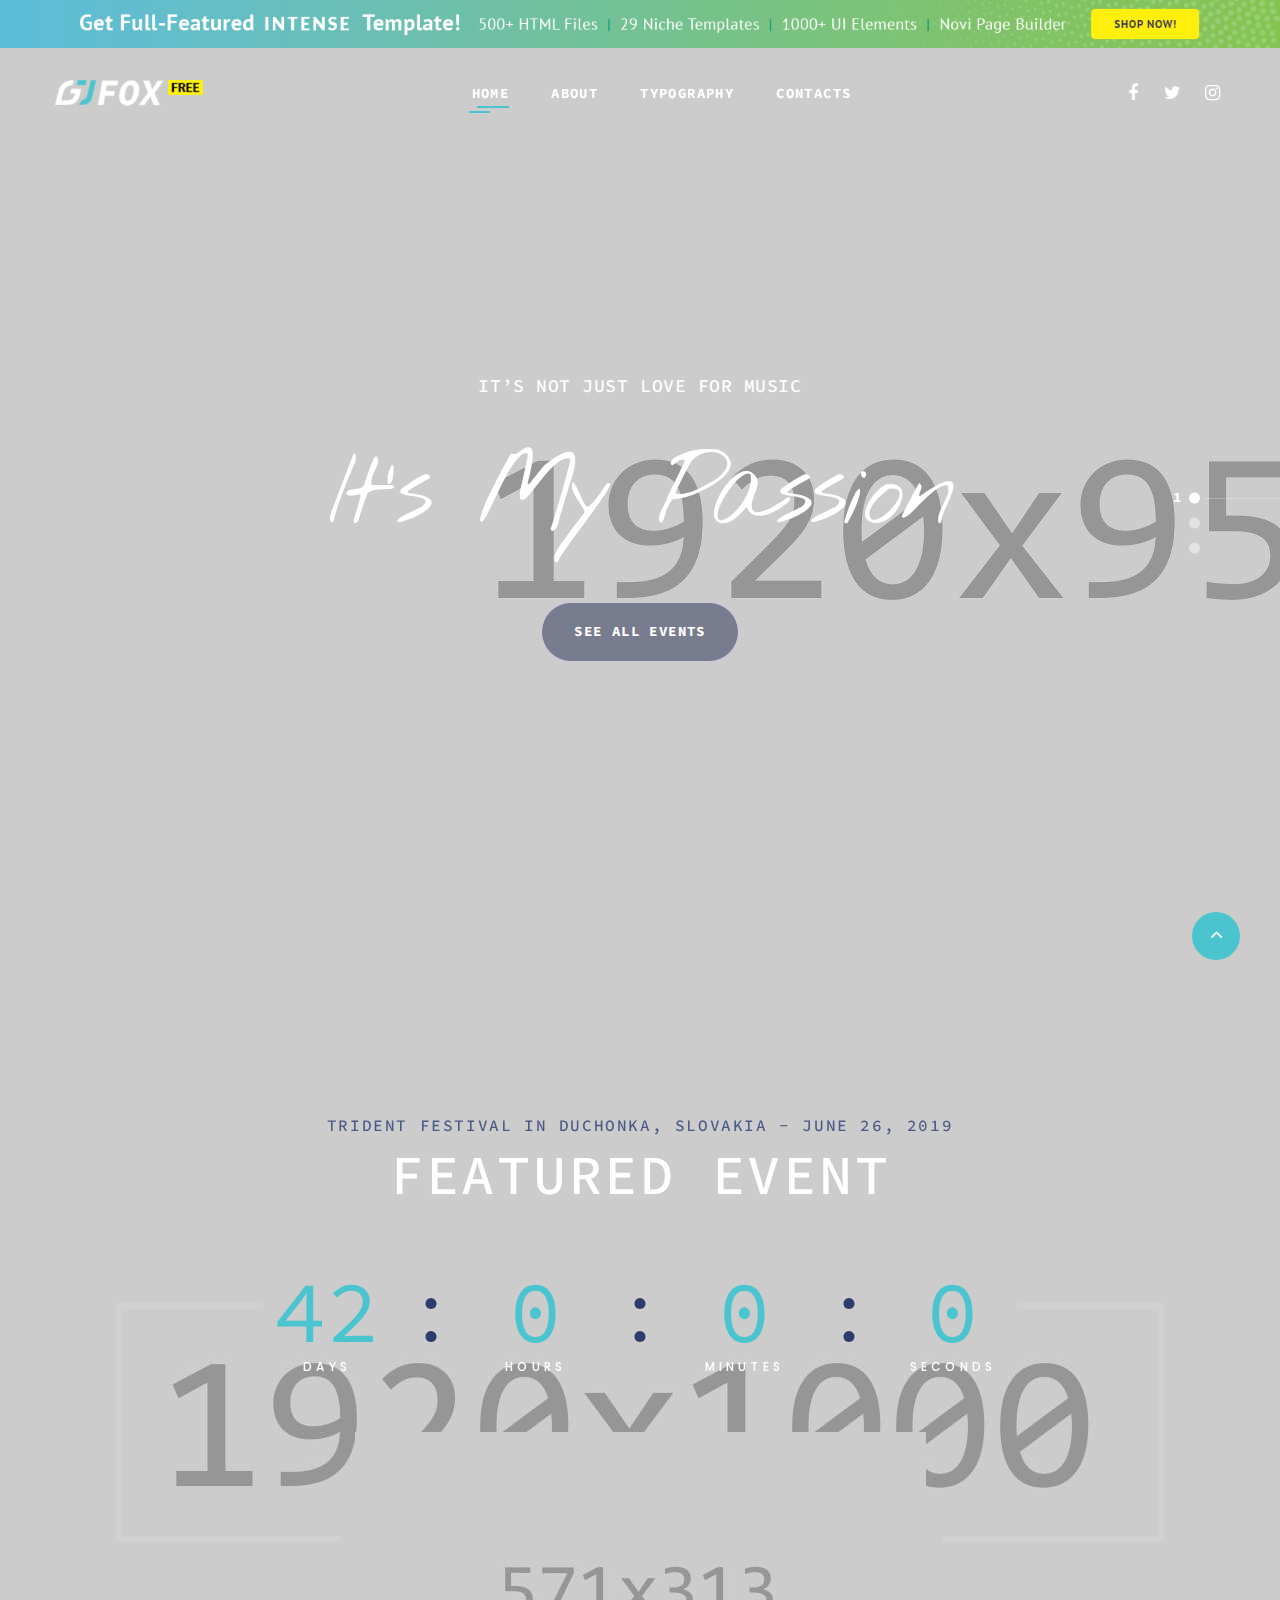
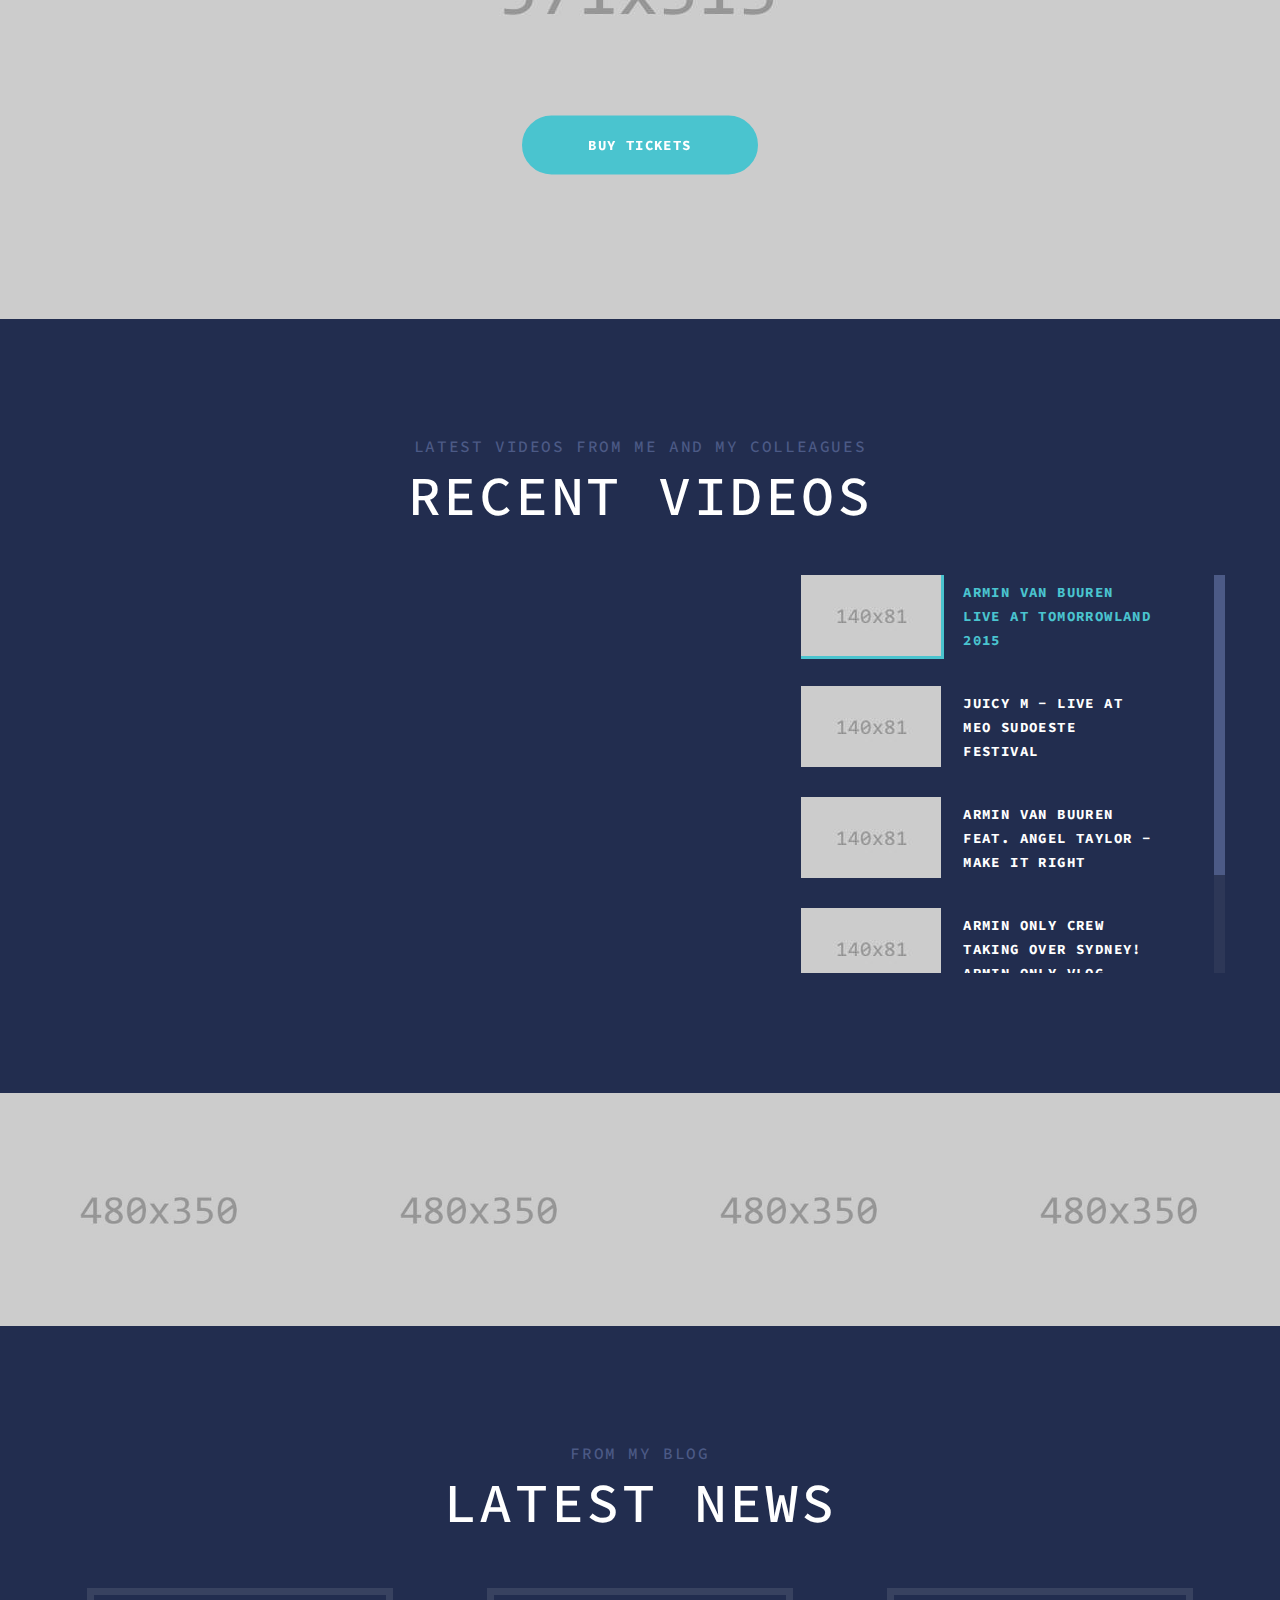
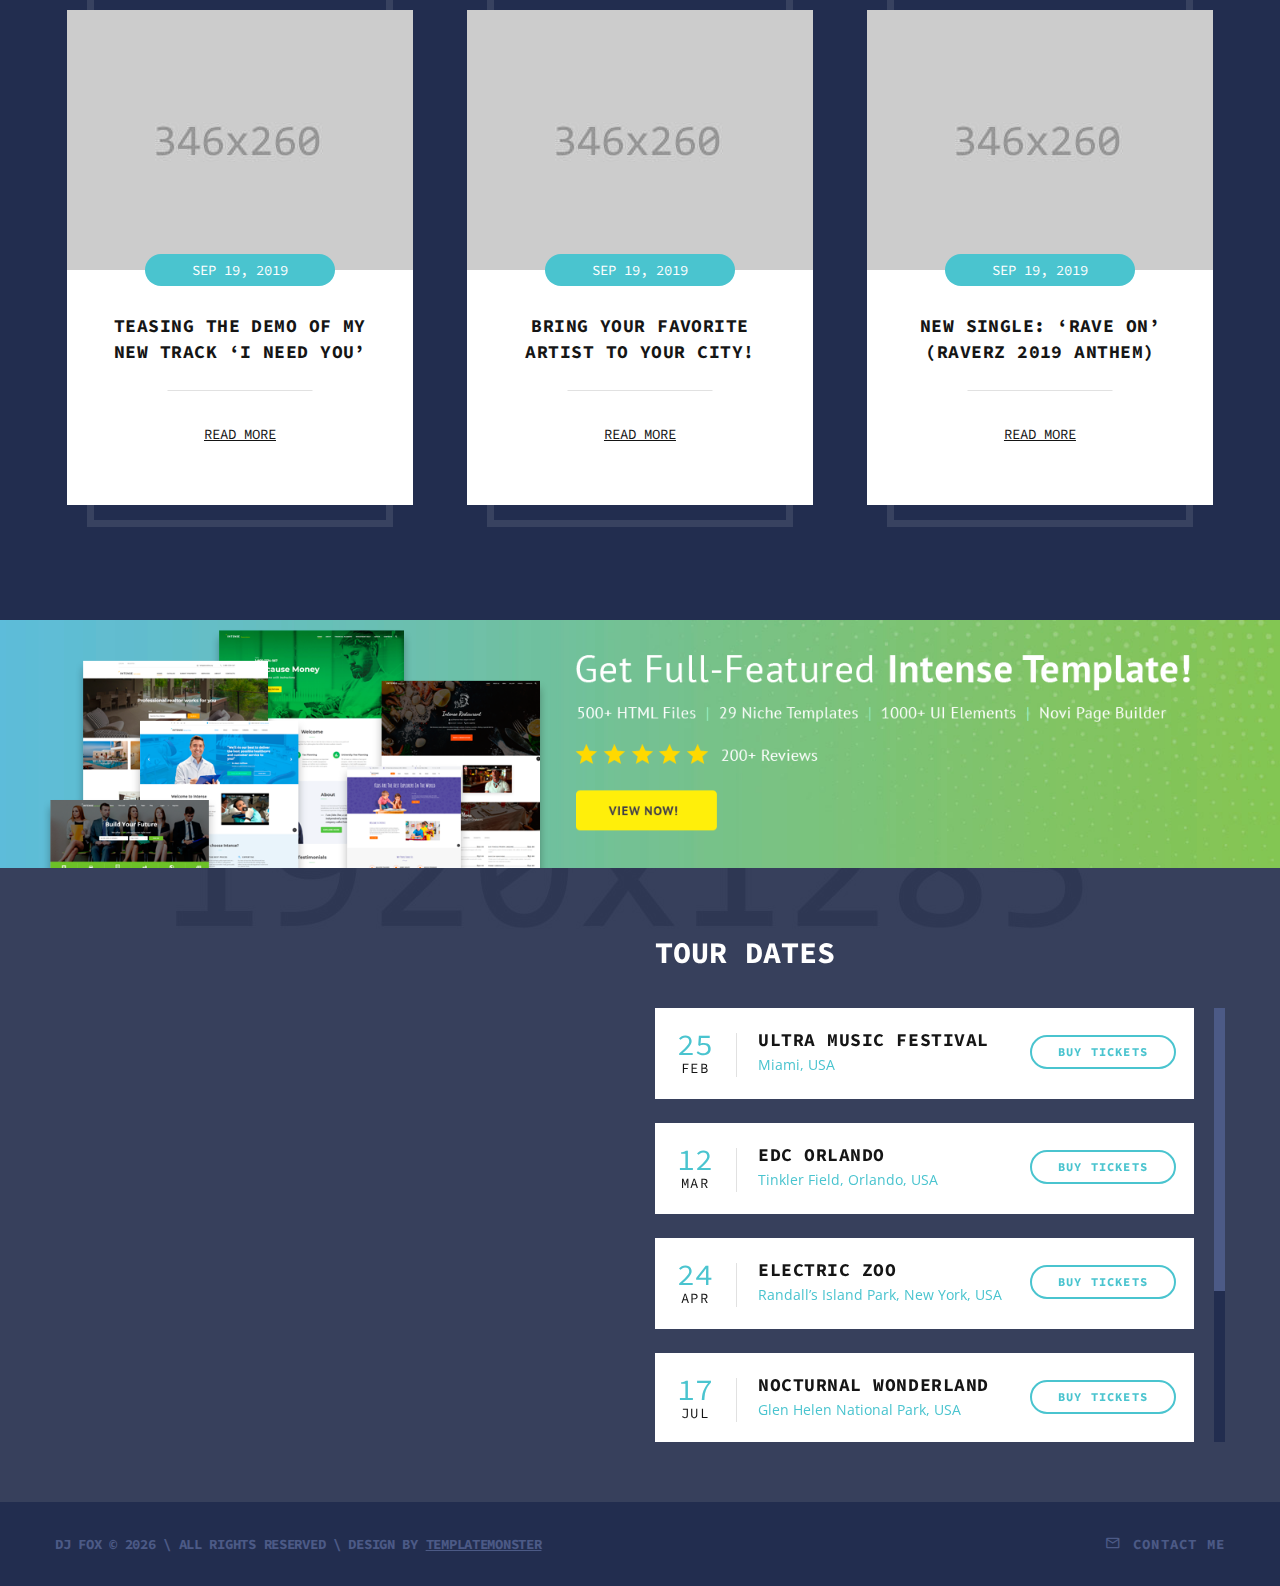
<file: 51514/site/index.html>
<!DOCTYPE html>
<html class="wide wow-animation" lang="en">
  <head>
    <title>Home</title>
    <meta charset="utf-8">
    <meta name="viewport" content="width=device-width, height=device-height, initial-scale=1.0">
    <meta http-equiv="X-UA-Compatible" content="IE=edge">
    <link rel="icon" href="images/favicon.ico" type="image/x-icon">
    <link rel="stylesheet" type="text/css" href="//fonts.googleapis.com/css?family=Lato:400,700%7COpen+Sans:400,600,700%7CSource+Code+Pro:300,400,500,600,700,900%7CNothing+You+Could+Do%7CPoppins:400,500">
    <link rel="stylesheet" href="css/bootstrap.css">
    <link rel="stylesheet" href="css/fonts.css">
    <link rel="stylesheet" href="css/style.css">
    <style>.ie-panel{display: none;background: #212121;padding: 10px 0;box-shadow: 3px 3px 5px 0 rgba(0,0,0,.3);clear: both;text-align:center;position: relative;z-index: 1;} html.ie-10 .ie-panel, html.lt-ie-10 .ie-panel {display: block;}</style>
  </head>
  <body>
    <div class="ie-panel"><a href="http://windows.microsoft.com/en-US/internet-explorer/"><img src="images/ie8-panel/warning_bar_0000_us.jpg" height="42" width="820" alt="You are using an outdated browser. For a faster, safer browsing experience, upgrade for free today."></a></div>
    <div class="preloader">
      <div class="preloader-body">
        <div class="cssload-container">
          <div class="cssload-speeding-wheel"></div>
        </div>
      </div>
    </div>
    <div class="page">
      <!-- Banner 1--><a class="section section-banner d-none d-xl-block section-banner-top" href="https://www.templatemonster.com/intense-multipurpose-html-template.html" target="blank" style="background-image: url(images/banner/background-02-1920x60.jpg); background-image: -webkit-image-set( url(images/banner/background-02-1920x60.jpg) 1x, url(images/banner/background-02-3840x120.jpg) 2x )"><img src="images/banner/foreground-02-1600x60.png" srcset="images/banner/foreground-02-1600x60.png 1x, images/banner/foreground-02-3200x120.png 2x" alt="" width="1600" height="310"></a>
      <!-- Page Header-->
      <header class="section page-header">
        <!--RD Navbar-->
        <div class="rd-navbar-wrap" style="position: absolute">
          <nav class="rd-navbar rd-navbar-classic" data-layout="rd-navbar-fixed" data-sm-layout="rd-navbar-fixed" data-md-layout="rd-navbar-fixed" data-md-device-layout="rd-navbar-fixed" data-lg-layout="rd-navbar-fixed" data-lg-device-layout="rd-navbar-fixed" data-xl-layout="rd-navbar-static" data-xl-device-layout="rd-navbar-static" data-xxl-layout="rd-navbar-static" data-xxl-device-layout="rd-navbar-static" data-lg-stick-up-offset="46px" data-xl-stick-up-offset="46px" data-xxl-stick-up-offset="46px" data-lg-stick-up="true" data-xl-stick-up="true" data-xxl-stick-up="true">
            <div class="rd-navbar-collapse-toggle rd-navbar-fixed-element-1" data-rd-navbar-toggle=".rd-navbar-collapse"><span></span></div>
            <div class="rd-navbar-main-outer">
              <div class="rd-navbar-main">
                <!--RD Navbar Panel-->
                <div class="rd-navbar-panel">
                  <!--RD Navbar Toggle-->
                  <button class="rd-navbar-toggle" data-rd-navbar-toggle=".rd-navbar-nav-wrap"><span></span></button>
                  <!--RD Navbar Brand-->
                  <div class="rd-navbar-brand">
                    <!--Brand--><a class="brand" href="index.html"><img src="images/logo-default-296x52.png" alt="" width="148" height="26"/></a>
                  </div>
                </div>
                <div class="rd-navbar-main-element">
                  <div class="rd-navbar-nav-wrap">
                    <ul class="rd-navbar-nav">
                      <li class="rd-nav-item active"><a class="rd-nav-link" href="index.html">Home</a>
                      </li>
                      <li class="rd-nav-item"><a class="rd-nav-link" href="about.html">About</a>
                      </li>
                      <li class="rd-nav-item"><a class="rd-nav-link" href="typography.html">Typography</a>
                      </li>
                      <li class="rd-nav-item"><a class="rd-nav-link" href="contacts.html">Contacts</a>
                      </li>
                    </ul>
                  </div>
                </div>
                <div class="rd-navbar-collapse">
                  <ul class="socialite-list">
                    <li><a class="icon novi-icon socialite fa-facebook" href="#"></a></li>
                    <li><a class="icon novi-icon socialite fa-twitter" href="#"></a></li>
                    <li><a class="icon novi-icon socialite fa-instagram" href="#"></a></li>
                  </ul>
                </div>
              </div>
            </div>
          </nav>
        </div>
      </header>
      <!--Swiper-->
      <section class="section swiper-container swiper-slider swiper-slider-1" data-loop="true" data-autoplay="3892" data-simulate-touch="false">
        <div class="swiper-wrapper text-center">
          <div class="swiper-slide context-dark" data-slide-bg="images/home1-01-1920x950.jpg">
            <div class="swiper-slide-caption section-md">
              <div class="container">
                <div class="row justify-content-lg-center">
                  <div class="col-lg-8">
                    <h5 data-caption-animate="fadeInUp" data-caption-delay="100">It’s not just love for music</h5>
                    <h1 data-caption-animate="fadeInUp" data-caption-delay="200">It’s My Passion</h1>
                    <div class="button-wrap" data-caption-animate="fadeInUp" data-caption-delay="300"><a class="button button-modern button-custom-size-1" href="#">see all events</a></div>
                  </div>
                </div>
              </div>
            </div>
          </div>
          <div class="swiper-slide context-dark" data-slide-bg="images/home1-02-1920x950.jpg">
            <div class="swiper-slide-caption section-md">
              <div class="container">
                <div class="row justify-content-lg-center">
                  <div class="col-lg-8">
                    <h5 data-caption-animate="fadeInUp" data-caption-delay="100">I make music to feel & enjoy</h5>
                    <h1 data-caption-animate="fadeInUp" data-caption-delay="200">Your #1 DJ</h1>
                    <div class="button-wrap" data-caption-animate="fadeInUp" data-caption-delay="300"><a class="button button-modern button-custom-size-1" href="#">see all events</a></div>
                  </div>
                </div>
              </div>
            </div>
          </div>
          <div class="swiper-slide context-dark" data-slide-bg="images/home1-03-1920x950.jpg">
            <div class="swiper-slide-caption section-md">
              <div class="container">
                <div class="row justify-content-lg-center">
                  <div class="col-lg-8">
                    <h5 data-caption-animate="fadeInUp" data-caption-delay="100">I introduce new style of djing</h5>
                    <h1 data-caption-animate="fadeInUp" data-caption-delay="200">Top DJing Skills</h1>
                    <div class="button-wrap" data-caption-animate="fadeInUp" data-caption-delay="300"><a class="button button-modern button-custom-size-1" href="#">see all events</a></div>
                  </div>
                </div>
              </div>
            </div>
          </div>
        </div>
        <!--Swiper Pagination-->
        <div class="swiper-pagination"></div>
      </section>

      <section class="parallax-container section-lg text-center" data-parallax-img="images/bg-home1-01-1920x1000.jpg">
        <div class="parallax-content">
          <div class="container">
            <h6 class="text-gray-600">Trident Festival in Duchonka, slovakia - June 26, 2019</h6>
            <h2>featured event</h2>
            <div class="row justify-content-center">
              <div class="col-lg-11">
                <div class="post-event">
                  <div class="countdown" data-type="until" data-time="17 Aug 2019 00:00"></div><img src="images/events-02-571x313.jpg" alt="" width="571" height="156"/><a class="button button-primary button-lg" href="#">buy tickets</a>
                </div>
              </div>
            </div>
          </div>
        </div>
      </section>

      <section class="section section-lg bg-default text-center">
        <div class="container">
          <h6 class="text-gray-600">latest videos from me and my colleagues</h6>
          <h2>recent videos</h2>
          <!--Bootstrap tabs-->
          <div class="tabs-custom tabs-vertical tabs-video" id="tabs-2">
            <!--Tab panes-->
            <div class="tab-content">
              <div class="tab-pane fade show active" id="tabs-2-1">
                <div class="entry-video embed-responsive embed-responsive-16by9">
                  <iframe width="886" height="668" src="//www.youtube.com/embed/4gRjnaitguQ" allowfullscreen=""></iframe>
                </div>
              </div>
              <div class="tab-pane fade" id="tabs-2-2">
                <div class="entry-video embed-responsive embed-responsive-16by9">
                  <iframe width="886" height="668" src="//www.youtube.com/embed/mfMR-URQl80" allowfullscreen=""></iframe>
                </div>
              </div>
              <div class="tab-pane fade" id="tabs-2-3">
                <div class="entry-video embed-responsive embed-responsive-16by9">
                  <iframe width="886" height="668" src="//www.youtube.com/embed/xweHsBLcqp4" allowfullscreen=""></iframe>
                </div>
              </div>
              <div class="tab-pane fade" id="tabs-2-4">
                <div class="entry-video embed-responsive embed-responsive-16by9">
                  <iframe width="886" height="668" src="//www.youtube.com/embed/V3pPMUmIxAc" allowfullscreen=""></iframe>
                </div>
              </div>
              <div class="tab-pane fade" id="tabs-2-5">
                <div class="entry-video embed-responsive embed-responsive-16by9">
                  <iframe width="886" height="668" src="//www.youtube.com/embed/N1DEOCUujUg" allowfullscreen=""></iframe>
                </div>
              </div>
            </div>
            <div class="scroll-wrap">
              <!--Nav tabs-->
              <ul class="nav nav-tabs">
                <li class="nav-item" role="presentation"><a class="nav-link active" href="#tabs-2-1" data-toggle="tab">
                    <div class="nav-video">
                      <figure class="nav-video-figure"><img src="images/video-01-140x81.jpg" alt="" width="140" height="40"/>
                      </figure>
                      <h6 class="nav-video-title">Armin van Buuren Live at Tomorrowland 2015</h6>
                    </div></a></li>
                <li class="nav-item" role="presentation"><a class="nav-link" href="#tabs-2-2" data-toggle="tab">
                    <div class="nav-video">
                      <figure class="nav-video-figure"><img src="images/video-02-140x81.jpg" alt="" width="140" height="40"/>
                      </figure>
                      <h6 class="nav-video-title">Juicy M - Live at MEO Sudoeste Festival</h6>
                    </div></a></li>
                <li class="nav-item" role="presentation"><a class="nav-link" href="#tabs-2-3" data-toggle="tab">
                    <div class="nav-video">
                      <figure class="nav-video-figure"><img src="images/video-03-140x81.jpg" alt="" width="140" height="40"/>
                      </figure>
                      <h6 class="nav-video-title">Armin van Buuren feat. Angel Taylor - Make It Right</h6>
                    </div></a></li>
                <li class="nav-item" role="presentation"><a class="nav-link" href="#tabs-2-4" data-toggle="tab">
                    <div class="nav-video">
                      <figure class="nav-video-figure"><img src="images/video-04-140x81.jpg" alt="" width="140" height="40"/>
                      </figure>
                      <h6 class="nav-video-title">Armin Only crew taking over Sydney! Armin Only VLOG</h6>
                    </div></a></li>
                <li class="nav-item" role="presentation"><a class="nav-link" href="#tabs-2-5" data-toggle="tab">
                    <div class="nav-video">
                      <figure class="nav-video-figure"><img src="images/video-05-140x81.jpg" alt="" width="140" height="40"/>
                      </figure>
                      <h6 class="nav-video-title">Armin Only crew taking over San Francisco!</h6>
                    </div></a></li>
              </ul>
            </div>
          </div>
        </div>
      </section>

      <section class="section" data-lightgallery="group">
        <div class="row no-gutters">
          <div class="col-lg-3 col-sm-6">
            <div class="thumbnail-classic"><a class="thumbnail-classic-figure" data-lightgallery="item" href="images/image-original-01-1200x800.jpg"><img src="images/home1-05-480x350.jpg" alt="" width="480" height="175"/></a>
              <div class="thumbnail-classic-caption">
                <h5 class="thumbnail-classic-title">Dream Village</h5>
                <time class="thumbnail-classic-time" datetime="2019-09-19">Sep 19, 2019</time>
              </div>
            </div>
          </div>
          <div class="col-lg-3 col-sm-6">
            <div class="thumbnail-classic"><a class="thumbnail-classic-figure" data-lightgallery="item" href="images/image-original-02-1200x800.jpg"><img src="images/home1-06-480x350.jpg" alt="" width="480" height="175"/></a>
              <div class="thumbnail-classic-caption">
                <h5 class="thumbnail-classic-title">ULTRA MUSIC FESTIVAL</h5>
                <time class="thumbnail-classic-time" datetime="2019-09-19">Sep 19, 2019</time>
              </div>
            </div>
          </div>
          <div class="col-lg-3 col-sm-6">
            <div class="thumbnail-classic"><a class="thumbnail-classic-figure" data-lightgallery="item" href="images/image-original-03-1200x800.jpg"><img src="images/home1-07-480x350.jpg" alt="" width="480" height="175"/></a>
              <div class="thumbnail-classic-caption">
                <h5 class="thumbnail-classic-title">electric Zoo</h5>
                <time class="thumbnail-classic-time" datetime="2019-09-19">Sep 19, 2019</time>
              </div>
            </div>
          </div>
          <div class="col-lg-3 col-sm-6">
            <div class="thumbnail-classic"><a class="thumbnail-classic-figure" data-lightgallery="item" href="images/image-original-04-1200x800.jpg"><img src="images/home1-08-480x350.jpg" alt="" width="480" height="175"/></a>
              <div class="thumbnail-classic-caption">
                <h5 class="thumbnail-classic-title">life in color festival</h5>
                <time class="thumbnail-classic-time" datetime="2019-09-19">Sep 19, 2019</time>
              </div>
            </div>
          </div>
        </div>
      </section>

      <section class="section section-xl bg-default text-center">
        <div class="container">
          <h6 class="text-gray-600">from my blog</h6>
          <h2>latest news</h2>
          <div class="row row-125">
            <div class="col-md-6 col-lg-4">
              <article class="post-classic">
                <figure class="post-classic-figure"><a href="#"><img src="images/post-classic-01-346x260.jpg" alt="" width="346" height="130"/></a></figure>
                <div class="post-classic-content">
                  <time class="post-classic-time" datetime="2019-09-19">Sep 19, 2019</time>
                  <h5 class="post-classic-title"><a href="#">teasing the demo of my new track ‘I need you’</a></h5><a class="post-classic-link" href="#">read more</a>
                </div>
              </article>
            </div>
            <div class="col-md-6 col-lg-4">
              <article class="post-classic">
                <figure class="post-classic-figure"><a href="#"><img src="images/post-classic-02-346x260.jpg" alt="" width="346" height="130"/></a></figure>
                <div class="post-classic-content">
                  <time class="post-classic-time" datetime="2019-09-19">Sep 19, 2019</time>
                  <h5 class="post-classic-title"><a href="#">Bring your favorite artist to your city!</a></h5><a class="post-classic-link" href="#">read more</a>
                </div>
              </article>
            </div>
            <div class="col-md-6 col-lg-4">
              <article class="post-classic">
                <figure class="post-classic-figure"><a href="#"><img src="images/post-classic-03-346x260.jpg" alt="" width="346" height="130"/></a></figure>
                <div class="post-classic-content">
                  <time class="post-classic-time" datetime="2019-09-19">Sep 19, 2019</time>
                  <h5 class="post-classic-title"><a href="#">New single: ‘rave on’ (raverz 2019 anthem)</a></h5><a class="post-classic-link" href="#">read more</a>
                </div>
              </article>
            </div>
          </div>
        </div>
      </section>

      <!-- Banner 2--><a class="section section-banner" href="https://www.templatemonster.com/intense-multipurpose-html-template.html" target="blank" style="background-image: url(images/banner/background-01-1920x310.jpg); background-image: -webkit-image-set( url(images/banner/background-01-1920x310.jpg) 1x, url(images/banner/background-01-3840x620.jpg) 2x )"><img src="images/banner/foreground-01-1600x310.png" srcset="images/banner/foreground-01-1600x310.png 1x, images/banner/foreground-01-3200x620.png 2x" alt="" width="1600" height="310"></a>
      <section class="parallax-container parallax-overlay-01" data-parallax-img="images/bg-footer-1920x1285.jpg">
        <div class="parallax-content">
          <div class="section-sm prefooter-custom">
            <div class="container">
              <div class="row row-30">
                <div class="col-lg-6">
                  <div class="google-map-container google-map-container-custom-1" data-center="new york, USA" data-zoom="5" data-styles="[{&quot;featureType&quot;:&quot;administrative&quot;,&quot;elementType&quot;:&quot;labels.text.fill&quot;,&quot;stylers&quot;:[{&quot;color&quot;:&quot;#444444&quot;}]},{&quot;featureType&quot;:&quot;landscape&quot;,&quot;elementType&quot;:&quot;all&quot;,&quot;stylers&quot;:[{&quot;color&quot;:&quot;#f2f2f2&quot;}]},{&quot;featureType&quot;:&quot;poi&quot;,&quot;elementType&quot;:&quot;all&quot;,&quot;stylers&quot;:[{&quot;visibility&quot;:&quot;off&quot;}]},{&quot;featureType&quot;:&quot;road&quot;,&quot;elementType&quot;:&quot;all&quot;,&quot;stylers&quot;:[{&quot;saturation&quot;:-100},{&quot;lightness&quot;:45}]},{&quot;featureType&quot;:&quot;road.highway&quot;,&quot;elementType&quot;:&quot;all&quot;,&quot;stylers&quot;:[{&quot;visibility&quot;:&quot;simplified&quot;}]},{&quot;featureType&quot;:&quot;road.arterial&quot;,&quot;elementType&quot;:&quot;labels.icon&quot;,&quot;stylers&quot;:[{&quot;visibility&quot;:&quot;off&quot;}]},{&quot;featureType&quot;:&quot;transit&quot;,&quot;elementType&quot;:&quot;all&quot;,&quot;stylers&quot;:[{&quot;visibility&quot;:&quot;off&quot;}]},{&quot;featureType&quot;:&quot;water&quot;,&quot;elementType&quot;:&quot;all&quot;,&quot;stylers&quot;:[{&quot;color&quot;:&quot;#46bcec&quot;},{&quot;visibility&quot;:&quot;on&quot;}]}]">
                    <div class="google-map"></div>
                    <ul class="google-map-markers">
                      <li data-location="Bayfront Park, Miami, USA" data-description="ULTRA MUSIC FESTIVAL" data-icon="images/gmap_marker-1.png" data-icon-active="images/gmap_marker-1.png"></li>
                      <li data-location="Brooklyn, New York, United States" data-description="CLUB CULTURAL" data-icon="images/gmap_marker-2.png" data-icon-active="images/gmap_marker-2.png"></li>
                      <li data-location="Hamilton Township Pennsylvania, United States" data-description="A summer story" data-icon="images/gmap_marker-3.png" data-icon-active="images/gmap_marker-3.png"></li>
                      <li data-location="Montgomery Veterans Park / Arboretum, Harlingen Road, United States" data-description="EXPO CENTER TRENciN" data-icon="images/gmap_marker-4.png" data-icon-active="images/gmap_marker-4.png"></li>
                      <li data-location="West Milford New Jersey, USA" data-description="WKND FESTIVAL BALTICS" data-icon="images/gmap_marker-5.png" data-icon-active="images/gmap_marker-5.png"></li>
                    </ul>
                  </div>
                </div>
                <div class="col-lg-6">
                  <h3>tour dates</h3>
                  <div class="box-event-wrap scroll-wrap">
                          <div class="box-event novi-bg">
                            <div class="box-event-date-wrap">
                              <h3 class="box-event-date-day">25</h3>
                              <p class="box-event-date-month">feb</p>
                            </div>
                            <div class="box-event-text-wrap">
                              <h5 class="box-event-text-title"><a href="#">ULTRA MUSIC FESTIVAL</a></h5>
                              <ul class="box-event-text-location">
                                <li>Miami</li>
                                <li>USA</li>
                              </ul>
                            </div>
                            <div class="box-event-button-wrap"><a class="button button-outline button-sm" href="#">buy tickets</a></div>
                          </div>
                          <div class="box-event novi-bg">
                            <div class="box-event-date-wrap">
                              <h3 class="box-event-date-day">12</h3>
                              <p class="box-event-date-month">mar</p>
                            </div>
                            <div class="box-event-text-wrap">
                              <h5 class="box-event-text-title"><a href="#">edc orlando</a></h5>
                              <ul class="box-event-text-location">
                                <li>Tinkler Field</li>
                                <li>Orlando</li>
                                <li>USA</li>
                              </ul>
                            </div>
                            <div class="box-event-button-wrap"><a class="button button-outline button-sm" href="#">buy tickets</a></div>
                          </div>
                          <div class="box-event novi-bg">
                            <div class="box-event-date-wrap">
                              <h3 class="box-event-date-day">24</h3>
                              <p class="box-event-date-month">apr</p>
                            </div>
                            <div class="box-event-text-wrap">
                              <h5 class="box-event-text-title"><a href="#">Electric zoo</a></h5>
                              <ul class="box-event-text-location">
                                <li>Randall’s Island Park</li>
                                <li>New York</li>
                                <li>USA</li>
                              </ul>
                            </div>
                            <div class="box-event-button-wrap"><a class="button button-outline button-sm" href="#">buy tickets</a></div>
                          </div>
                          <div class="box-event novi-bg">
                            <div class="box-event-date-wrap">
                              <h3 class="box-event-date-day">17</h3>
                              <p class="box-event-date-month">jul</p>
                            </div>
                            <div class="box-event-text-wrap">
                              <h5 class="box-event-text-title"><a href="#">Nocturnal Wonderland</a></h5>
                              <ul class="box-event-text-location">
                                <li>Glen Helen National Park</li>
                                <li>USA</li>
                              </ul>
                            </div>
                            <div class="box-event-button-wrap"><a class="button button-outline button-sm" href="#">buy tickets</a></div>
                          </div>
                          <div class="box-event novi-bg">
                            <div class="box-event-date-wrap">
                              <h3 class="box-event-date-day">18</h3>
                              <p class="box-event-date-month">aug</p>
                            </div>
                            <div class="box-event-text-wrap">
                              <h5 class="box-event-text-title"><a href="#">Coachella</a></h5>
                              <ul class="box-event-text-location">
                                <li>Empire Polo Club</li>
                                <li>Indio</li>
                                <li>USA</li>
                              </ul>
                            </div>
                            <div class="box-event-button-wrap"><a class="button button-outline button-sm" href="#">buy tickets</a></div>
                          </div>
                          <div class="box-event novi-bg">
                            <div class="box-event-date-wrap">
                              <h3 class="box-event-date-day">12</h3>
                              <p class="box-event-date-month">OCT</p>
                            </div>
                            <div class="box-event-text-wrap">
                              <h5 class="box-event-text-title"><a href="#">Let It Roll</a></h5>
                              <ul class="box-event-text-location">
                                <li>Milovice</li>
                                <li>Czech Republic</li>
                              </ul>
                            </div>
                            <div class="box-event-button-wrap"><a class="button button-outline button-sm" href="#">buy tickets</a></div>
                          </div>
                  </div>
                </div>
              </div>
            </div>
          </div>
        </div>
      </section>
      <footer class="section footer-classic bg-default">
        <div class="container">
          <div class="row row-15">
            <div class="col-sm-6">
              <p class="rights"><span>DJ Fox</span><span>&nbsp;</span><span>&copy;&nbsp;</span><span class="copyright-year"></span><span>&nbsp;</span><span>\&nbsp;</span>All Rights Reserved
                \ Design by <a href="https://www.templatemonster.com/">TemplateMonster</a>
              </p>
            </div>
            <div class="col-sm-6">
              <div class="footer-contact"><a href="contacts.html">
                  <div class="icon novi-icon mdi mdi-email-outline"></div>Contact Me</a></div>
            </div>
          </div>
        </div>
      </footer>
    </div>
    <div class="snackbars" id="form-output-global"></div>
    <script src="js/core.min.js"></script>
    <script src="js/script.js"></script>
    <!--coded by houdini-->
  </body>
</html>
</file>
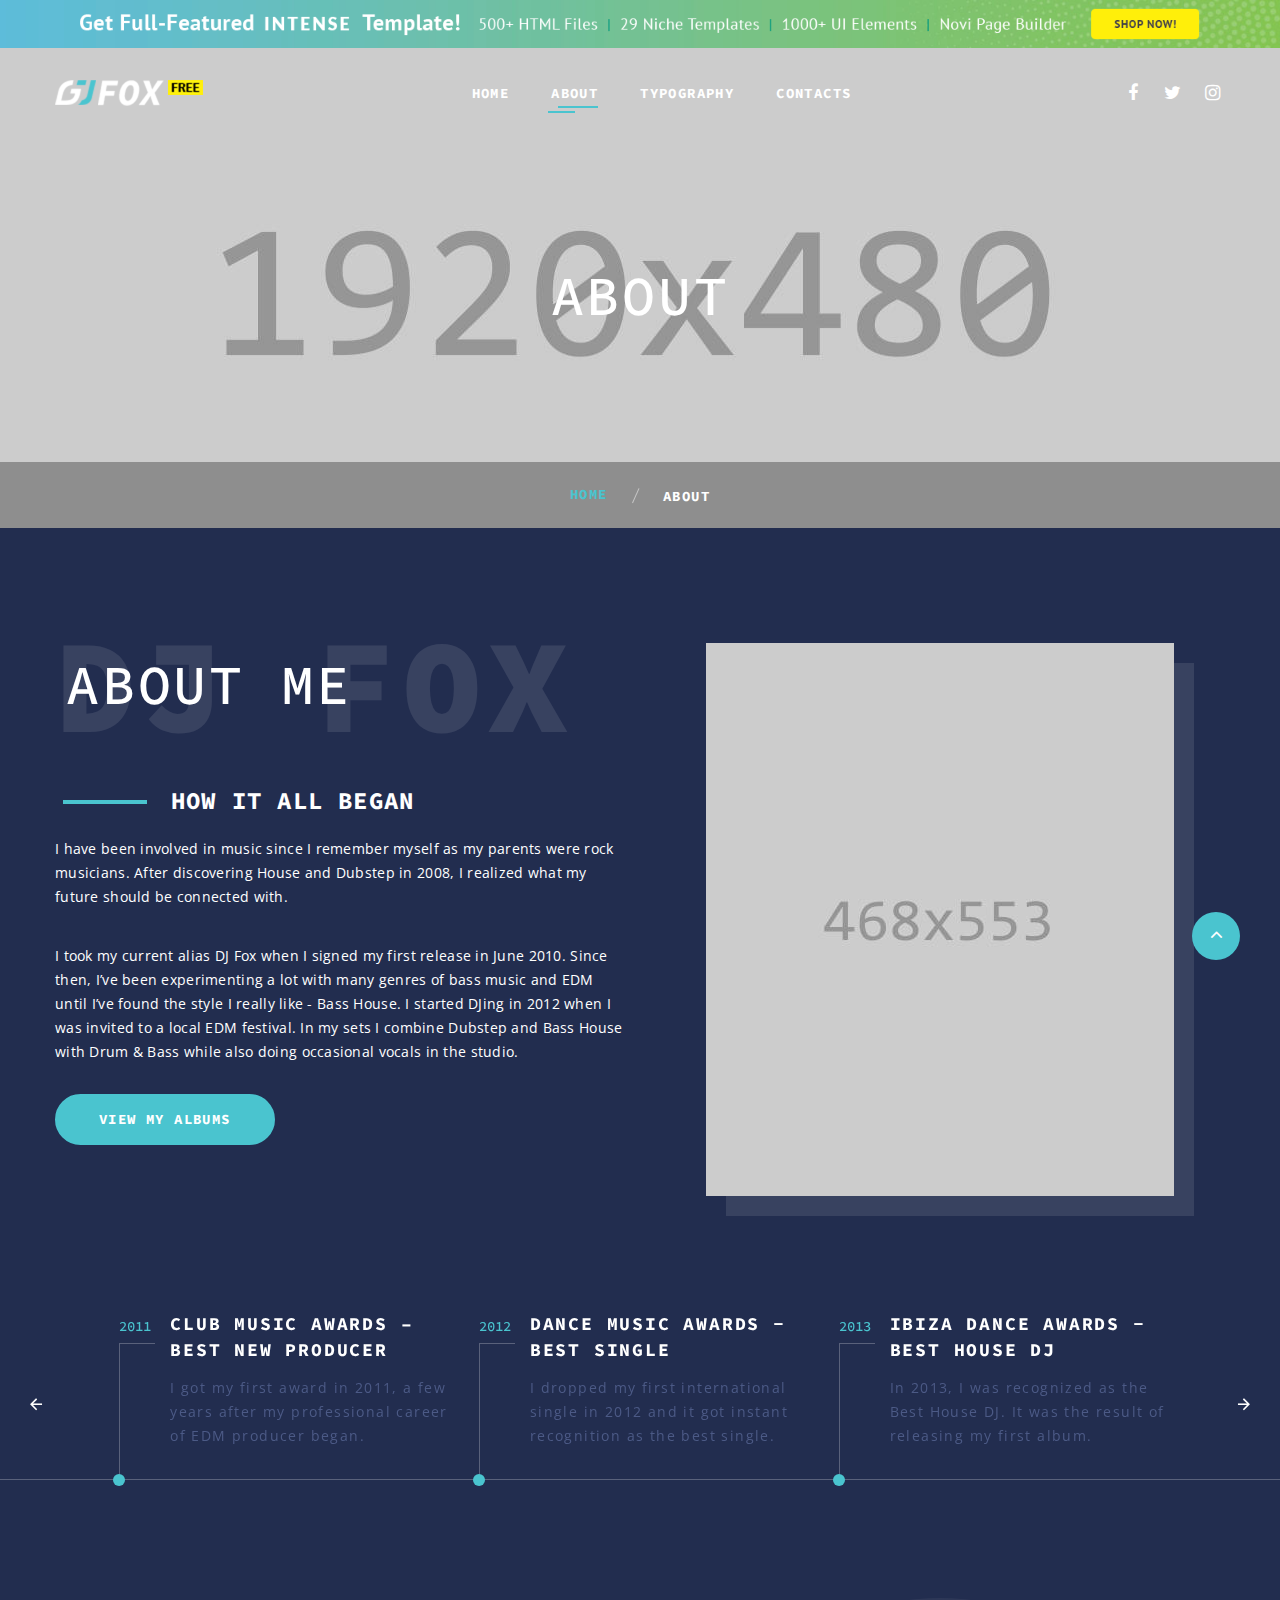
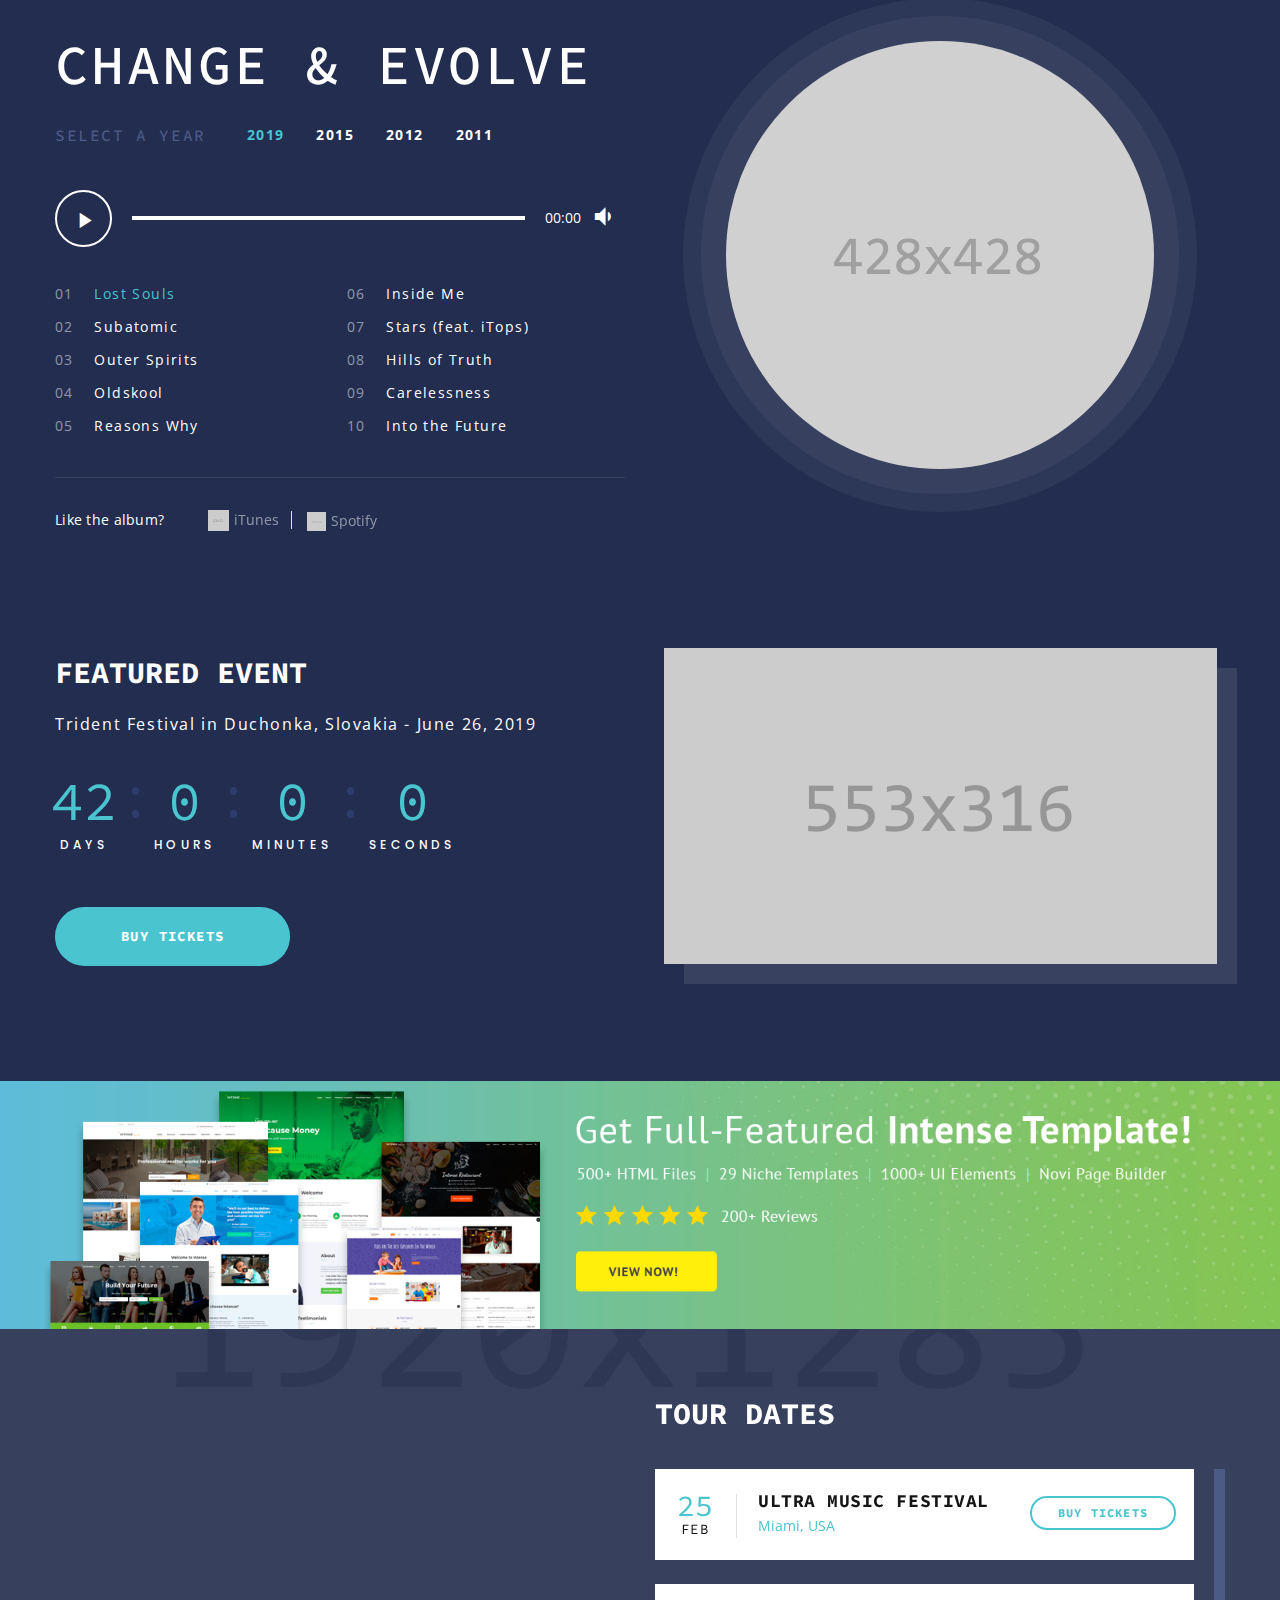
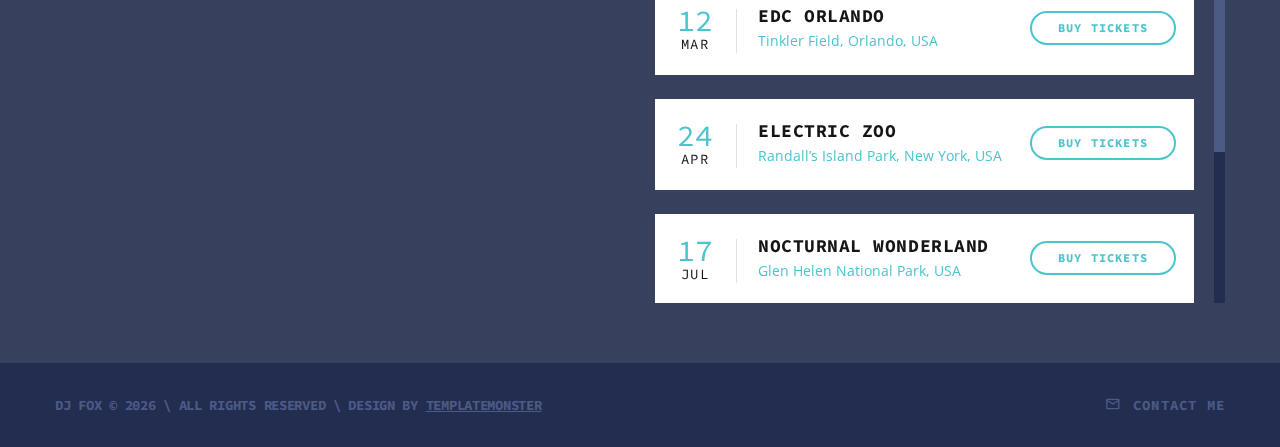
<file: 51514/site/about.html>
<!DOCTYPE html>
<html class="wide wow-animation" lang="en">
  <head>
    <title>About</title>
    <meta charset="utf-8">
    <meta name="viewport" content="width=device-width, height=device-height, initial-scale=1.0">
    <meta http-equiv="X-UA-Compatible" content="IE=edge">
    <link rel="icon" href="images/favicon.ico" type="image/x-icon">
    <link rel="stylesheet" type="text/css" href="//fonts.googleapis.com/css?family=Lato:400,700%7COpen+Sans:400,600,700%7CSource+Code+Pro:300,400,500,600,700,900%7CNothing+You+Could+Do%7CPoppins:400,500">
    <link rel="stylesheet" href="css/bootstrap.css">
    <link rel="stylesheet" href="css/fonts.css">
    <link rel="stylesheet" href="css/style.css">
    <style>.ie-panel{display: none;background: #212121;padding: 10px 0;box-shadow: 3px 3px 5px 0 rgba(0,0,0,.3);clear: both;text-align:center;position: relative;z-index: 1;} html.ie-10 .ie-panel, html.lt-ie-10 .ie-panel {display: block;}</style>
  </head>
  <body>
    <div class="ie-panel"><a href="http://windows.microsoft.com/en-US/internet-explorer/"><img src="images/ie8-panel/warning_bar_0000_us.jpg" height="42" width="820" alt="You are using an outdated browser. For a faster, safer browsing experience, upgrade for free today."></a></div>
    <div class="preloader">
      <div class="preloader-body">
        <div class="cssload-container">
          <div class="cssload-speeding-wheel"></div>
        </div>
      </div>
    </div>
    <div class="page">
      <!-- Banner 1--><a class="section section-banner d-none d-xl-block section-banner-top" href="https://www.templatemonster.com/intense-multipurpose-html-template.html" target="blank" style="background-image: url(images/banner/background-02-1920x60.jpg); background-image: -webkit-image-set( url(images/banner/background-02-1920x60.jpg) 1x, url(images/banner/background-02-3840x120.jpg) 2x )"><img src="images/banner/foreground-02-1600x60.png" srcset="images/banner/foreground-02-1600x60.png 1x, images/banner/foreground-02-3200x120.png 2x" alt="" width="1600" height="310"></a>
      <header class="section page-header">
        <!--RD Navbar-->
        <div class="rd-navbar-wrap" style="position: absolute">
          <nav class="rd-navbar rd-navbar-classic" data-layout="rd-navbar-fixed" data-sm-layout="rd-navbar-fixed" data-md-layout="rd-navbar-fixed" data-md-device-layout="rd-navbar-fixed" data-lg-layout="rd-navbar-fixed" data-lg-device-layout="rd-navbar-fixed" data-xl-layout="rd-navbar-static" data-xl-device-layout="rd-navbar-static" data-xxl-layout="rd-navbar-static" data-xxl-device-layout="rd-navbar-static" data-lg-stick-up-offset="46px" data-xl-stick-up-offset="46px" data-xxl-stick-up-offset="46px" data-lg-stick-up="true" data-xl-stick-up="true" data-xxl-stick-up="true">
            <div class="rd-navbar-collapse-toggle rd-navbar-fixed-element-1" data-rd-navbar-toggle=".rd-navbar-collapse"><span></span></div>
            <div class="rd-navbar-main-outer">
              <div class="rd-navbar-main">
                <!--RD Navbar Panel-->
                <div class="rd-navbar-panel">
                  <!--RD Navbar Toggle-->
                  <button class="rd-navbar-toggle" data-rd-navbar-toggle=".rd-navbar-nav-wrap"><span></span></button>
                  <!--RD Navbar Brand-->
                  <div class="rd-navbar-brand">
                    <!--Brand--><a class="brand" href="index.html"><img src="images/logo-default-296x52.png" alt="" width="148" height="26"/></a>
                  </div>
                </div>
                <div class="rd-navbar-main-element">
                  <div class="rd-navbar-nav-wrap">
                    <ul class="rd-navbar-nav">
                      <li class="rd-nav-item"><a class="rd-nav-link" href="index.html">Home</a>
                      </li>
                      <li class="rd-nav-item active"><a class="rd-nav-link" href="about.html">About</a>
                      </li>
                      <li class="rd-nav-item"><a class="rd-nav-link" href="typography.html">Typography</a>
                      </li>
                      <li class="rd-nav-item"><a class="rd-nav-link" href="contacts.html">Contacts</a>
                      </li>
                    </ul>
                  </div>
                </div>
                <div class="rd-navbar-collapse">
                  <ul class="socialite-list">
                    <li><a class="icon novi-icon socialite fa-facebook" href="#"></a></li>
                    <li><a class="icon novi-icon socialite fa-twitter" href="#"></a></li>
                    <li><a class="icon novi-icon socialite fa-instagram" href="#"></a></li>
                  </ul>
                </div>
              </div>
            </div>
          </nav>
        </div>
      </header>
      <!-- Breadcrumbs-->
      <section class="breadcrumbs-custom bg-image context-dark" style="background-image: url(images/bg-breadcrumbs-02-1920x480.jpg);">
        <div class="container">
          <h2 class="breadcrumbs-custom-title">About</h2>
        </div>
        <ul class="breadcrumbs-custom-path">
          <li><a href="index.html">Home</a></li>
          <li class="active">About</li>
        </ul>
      </section>
      <section class="section section-lg bg-default">
        <div class="container">
          <div class="row row-50 flex-md-row-reverse">
            <div class="col-md-6 text-center">
              <div class="box-image-1"><img src="images/bio-01-468x553.jpg" alt="" width="468" height="276"/>
              </div>
            </div>
            <div class="col-md-6">
              <div class="box-about">
                <div class="box-about-title-wrap">
                  <h2 class="box-about-mega-title">dj fox</h2>
                  <h2 class="box-about-title">about me</h2>
                </div>
                <h4 class="box-about-post-title">How it All Began</h4>
                <p>I have been involved in music since I remember myself as my parents were rock musicians. After discovering House and Dubstep in 2008, I realized what my future should be connected with.</p>
                <p>I took my current alias DJ Fox when I signed my first release in June 2010. Since then, I’ve been experimenting a lot with many genres of bass music and EDM until I’ve found the style I really like - Bass House. I started DJing in 2012 when I was invited to a local EDM festival. In my sets I combine Dubstep and Bass House with Drum & Bass while also doing occasional vocals in the studio.</p><a class="button button-primary" href="#">View My Albums</a>
              </div>
            </div>
          </div>
        </div>
      </section>
      <section class="section section-lg-3 bg-default">
        <!-- Owl Carousel-->
        <div class="owl-carousel owl-carousel-bio" data-items="1" data-sm-items="1" data-md-items="2" data-lg-items="2" data-xl-items="3" data-xxl-items="4" data-autoplay="false" data-nav="true" data-dots="true" data-loop="true" data-mouse-drag="false" data-stage-padding="0" data-margin="0" data-nav-text="[&quot;prev&quot;,&quot;next&quot;]">
          <div class="box-bio">
            <div class="box-bio-year">2011</div>
            <div class="box-bio-body">
              <h5 class="box-bio-title">Club Music Awards – Best New Producer</h5>
              <p class="box-bio-text">I got my first award in 2011, a few years after my professional career of EDM producer began.</p>
            </div>
          </div>
          <div class="box-bio">
            <div class="box-bio-year">2012</div>
            <div class="box-bio-body">
              <h5 class="box-bio-title">DANCE Music Awards - best single</h5>
              <p class="box-bio-text">I dropped my first international single in 2012 and it got instant recognition as the best single.</p>
            </div>
          </div>
          <div class="box-bio">
            <div class="box-bio-year">2013</div>
            <div class="box-bio-body">
              <h5 class="box-bio-title">Ibiza Dance Awards - best House DJ</h5>
              <p class="box-bio-text">In 2013, I was recognized as the Best House DJ. It was the result of releasing my first album.</p>
            </div>
          </div>
          <div class="box-bio">
            <div class="box-bio-year">2015</div>
            <div class="box-bio-body">
              <h5 class="box-bio-title">DJ Awards – Best female producer</h5>
              <p class="box-bio-text">2015 was a breakthrough year for me as I became officially known as the Best Female EDM Producer.</p>
            </div>
          </div>
          <div class="box-bio">
            <div class="box-bio-year">2019</div>
            <div class="box-bio-body">
              <h5 class="box-bio-title">International EDM Awards - best album</h5>
              <p class="box-bio-text">My second album, on which I worked for a long time, was awarded “Best Album 2019” title.</p>
            </div>
          </div>
        </div>
      </section>
      <section class="section section-lg bg-default">
        <div class="container">
          <div class="row row-75 flex-lg-row-reverse">
            <div class="col-lg-6 text-center">
              <div class="box-image-2"><img src="images/single-album-01-428x428.png" alt="" width="428" height="214"/>
              </div>
            </div>
            <div class="col-lg-6">
              <h2>Change & Evolve</h2>
              <!--Bootstrap tabs-->
              <div class="tabs-albums" id="tabs-1">
                <!--Nav tabs-->
                <div class="tabs-albums-select">
                  <h6 class="text-gray-600">Select a Year</h6>
                  <ul class="nav nav-tabs">
                    <li class="nav-item" role="presentation"><a class="nav-link active" href="#tabs-1-1" data-toggle="tab">2019</a></li>
                    <li class="nav-item" role="presentation"><a class="nav-link" href="#tabs-1-2" data-toggle="tab">2015</a></li>
                    <li class="nav-item" role="presentation"><a class="nav-link" href="#tabs-1-3" data-toggle="tab">2012</a></li>
                    <li class="nav-item" role="presentation"><a class="nav-link" href="#tabs-1-4" data-toggle="tab">2011</a></li>
                  </ul>
                </div>
                <!--Tab panes-->
                <div class="tab-content">
                  <div class="tab-pane fade show active" id="tabs-1-1">
                    <div class="jp-modern jp-player-init">
                      <div class="jp-jplayer"></div>
                      <div class="jp-audio jp-audio-0" role="application" aria-label="media player">
                        <ul class="jp-player-list">
                          <li class="jp-player-list-item" data-jp-title="Lost Souls" data-jp-mp3="http://www.jplayer.org/audio/mp3/TSP-01-Cro_magnon_man.mp3"></li>
                          <li class="jp-player-list-item" data-jp-title="Subatomic" data-jp-mp3="http://www.jplayer.org/audio/mp3/Miaow-03-Lentement.mp3"></li>
                          <li class="jp-player-list-item" data-jp-title="Outer Spirits" data-jp-mp3="http://www.jplayer.org/audio/mp3/TSP-05-Your_face.mp3"></li>
                          <li class="jp-player-list-item" data-jp-title="Oldskool" data-jp-mp3="http://www.jplayer.org/audio/mp3/TSP-01-Cro_magnon_man.mp3"></li>
                          <li class="jp-player-list-item" data-jp-title="Reasons Why" data-jp-mp3="http://www.jplayer.org/audio/mp3/Miaow-03-Lentement.mp3"></li>
                          <li class="jp-player-list-item" data-jp-title="Inside Me" data-jp-mp3="http://www.jplayer.org/audio/mp3/TSP-05-Your_face.mp3"></li>
                          <li class="jp-player-list-item" data-jp-title="Stars (feat. iTops)" data-jp-mp3="http://www.jplayer.org/audio/mp3/TSP-01-Cro_magnon_man.mp3"></li>
                          <li class="jp-player-list-item" data-jp-title="Hills of Truth" data-jp-mp3="http://www.jplayer.org/audio/mp3/Miaow-03-Lentement.mp3"></li>
                          <li class="jp-player-list-item" data-jp-title="Carelessness" data-jp-mp3="http://www.jplayer.org/audio/mp3/TSP-05-Your_face.mp3"></li>
                          <li class="jp-player-list-item" data-jp-title="Into the Future" data-jp-mp3="http://www.jplayer.org/audio/mp3/TSP-01-Cro_magnon_man.mp3"></li>
                        </ul>
                        <div class="jp-modern-interface">
                          <div class="jp-button jp-playpaus-button">
                            <button class="jp-btn jp-play" tabindex="0"></button>
                          </div>
                          <div class="jp-time-rail">
                            <div class="jp-progress">
                              <div class="jp-seek-bar">
                                <div class="jp-play-bar"></div>
                              </div>
                            </div>
                          </div>
                          <div class="jp-current-time"></div>
                          <div class="jp-button jp-volume-button">
                            <button class="jp-btn jp-mute" tabindex="0">max volume</button>
                          </div>
                        </div>
                        <div class="jp-playlist">
                          <ul class="jp-playlist-inner">
                            <li></li>
                          </ul>
                        </div>
                        <div class="jp-modern-footer">
                          <p>Like the album?</p>
                          <ul class="jp-modern-linklist">
                            <li><a href="#"><img src="images/itunes-21x21.png" alt="" width="21" height="10"/><span>iTunes</span></a></li>
                            <li><a href="#"><img src="images/spotify-19x19.png" alt="" width="19" height="9"/><span>Spotify</span></a></li>
                          </ul>
                        </div>
                      </div>
                    </div>
                  </div>
                  <div class="tab-pane fade" id="tabs-1-2">
                    <div class="jp-modern jp-player-init">
                      <div class="jp-jplayer"></div>
                      <div class="jp-audio jp-audio-1" role="application" aria-label="media player">
                        <ul class="jp-player-list">
                          <li class="jp-player-list-item" data-jp-title="Inside Me" data-jp-mp3="http://www.jplayer.org/audio/mp3/TSP-05-Your_face.mp3"></li>
                          <li class="jp-player-list-item" data-jp-title="Stars (feat. iTops)" data-jp-mp3="http://www.jplayer.org/audio/mp3/TSP-01-Cro_magnon_man.mp3"></li>
                          <li class="jp-player-list-item" data-jp-title="Hills of Truth" data-jp-mp3="http://www.jplayer.org/audio/mp3/Miaow-03-Lentement.mp3"></li>
                          <li class="jp-player-list-item" data-jp-title="Carelessness" data-jp-mp3="http://www.jplayer.org/audio/mp3/TSP-05-Your_face.mp3"></li>
                          <li class="jp-player-list-item" data-jp-title="Into the Future" data-jp-mp3="http://www.jplayer.org/audio/mp3/TSP-01-Cro_magnon_man.mp3"></li>
                          <li class="jp-player-list-item" data-jp-title="Lost Souls" data-jp-mp3="http://www.jplayer.org/audio/mp3/TSP-01-Cro_magnon_man.mp3"></li>
                          <li class="jp-player-list-item" data-jp-title="Subatomic" data-jp-mp3="http://www.jplayer.org/audio/mp3/Miaow-03-Lentement.mp3"></li>
                          <li class="jp-player-list-item" data-jp-title="Subatomic" data-jp-mp3="http://www.jplayer.org/audio/mp3/TSP-05-Your_face.mp3"></li>
                          <li class="jp-player-list-item" data-jp-title="Oldskool" data-jp-mp3="http://www.jplayer.org/audio/mp3/TSP-01-Cro_magnon_man.mp3"></li>
                          <li class="jp-player-list-item" data-jp-title="Reasons Why" data-jp-mp3="http://www.jplayer.org/audio/mp3/Miaow-03-Lentement.mp3"></li>
                        </ul>
                        <div class="jp-modern-interface">
                          <div class="jp-button jp-playpaus-button">
                            <button class="jp-btn jp-play" tabindex="0"></button>
                          </div>
                          <div class="jp-time-rail">
                            <div class="jp-progress">
                              <div class="jp-seek-bar">
                                <div class="jp-play-bar"></div>
                              </div>
                            </div>
                          </div>
                          <div class="jp-current-time"></div>
                          <div class="jp-button jp-volume-button">
                            <button class="jp-btn jp-mute" tabindex="0">max volume</button>
                          </div>
                        </div>
                        <div class="jp-playlist">
                          <ul class="jp-playlist-inner">
                            <li></li>
                          </ul>
                        </div>
                        <div class="jp-modern-footer">
                          <p>Like the album?</p>
                          <ul class="jp-modern-linklist">
                            <li><a href="#"><img src="images/itunes-21x21.png" alt="" width="21" height="10"/><span>iTunes</span></a></li>
                            <li><a href="#"><img src="images/spotify-19x19.png" alt="" width="19" height="9"/><span>Spotify</span></a></li>
                          </ul>
                        </div>
                      </div>
                    </div>
                  </div>
                  <div class="tab-pane fade" id="tabs-1-3">
                    <div class="jp-modern jp-player-init">
                      <div class="jp-jplayer"></div>
                      <div class="jp-audio jp-audio-2" role="application" aria-label="media player">
                        <ul class="jp-player-list">
                          <li class="jp-player-list-item" data-jp-title="Lost Souls" data-jp-mp3="http://www.jplayer.org/audio/mp3/TSP-01-Cro_magnon_man.mp3"></li>
                          <li class="jp-player-list-item" data-jp-title="Subatomic" data-jp-mp3="http://www.jplayer.org/audio/mp3/Miaow-03-Lentement.mp3"></li>
                          <li class="jp-player-list-item" data-jp-title="Subatomic" data-jp-mp3="http://www.jplayer.org/audio/mp3/TSP-05-Your_face.mp3"></li>
                          <li class="jp-player-list-item" data-jp-title="Oldskool" data-jp-mp3="http://www.jplayer.org/audio/mp3/TSP-01-Cro_magnon_man.mp3"></li>
                          <li class="jp-player-list-item" data-jp-title="Reasons Why" data-jp-mp3="http://www.jplayer.org/audio/mp3/Miaow-03-Lentement.mp3"></li>
                          <li class="jp-player-list-item" data-jp-title="Inside Me" data-jp-mp3="http://www.jplayer.org/audio/mp3/TSP-05-Your_face.mp3"></li>
                          <li class="jp-player-list-item" data-jp-title="Stars (feat. iTops)" data-jp-mp3="http://www.jplayer.org/audio/mp3/TSP-01-Cro_magnon_man.mp3"></li>
                          <li class="jp-player-list-item" data-jp-title="Hills of Truth" data-jp-mp3="http://www.jplayer.org/audio/mp3/Miaow-03-Lentement.mp3"></li>
                          <li class="jp-player-list-item" data-jp-title="Carelessness" data-jp-mp3="http://www.jplayer.org/audio/mp3/TSP-05-Your_face.mp3"></li>
                          <li class="jp-player-list-item" data-jp-title="Into the Future" data-jp-mp3="http://www.jplayer.org/audio/mp3/TSP-01-Cro_magnon_man.mp3"></li>
                        </ul>
                        <div class="jp-modern-interface">
                          <div class="jp-button jp-playpaus-button">
                            <button class="jp-btn jp-play" tabindex="0"></button>
                          </div>
                          <div class="jp-time-rail">
                            <div class="jp-progress">
                              <div class="jp-seek-bar">
                                <div class="jp-play-bar"></div>
                              </div>
                            </div>
                          </div>
                          <div class="jp-current-time"></div>
                          <div class="jp-button jp-volume-button">
                            <button class="jp-btn jp-mute" tabindex="0">max volume</button>
                          </div>
                        </div>
                        <div class="jp-playlist">
                          <ul class="jp-playlist-inner">
                            <li></li>
                          </ul>
                        </div>
                        <div class="jp-modern-footer">
                          <p>Like the album?</p>
                          <ul class="jp-modern-linklist">
                            <li><a href="#"><img src="images/itunes-21x21.png" alt="" width="21" height="10"/><span>iTunes</span></a></li>
                            <li><a href="#"><img src="images/spotify-19x19.png" alt="" width="19" height="9"/><span>Spotify</span></a></li>
                          </ul>
                        </div>
                      </div>
                    </div>
                  </div>
                  <div class="tab-pane fade" id="tabs-1-4">
                    <div class="jp-modern jp-player-init">
                      <div class="jp-jplayer"></div>
                      <div class="jp-audio jp-audio-3" role="application" aria-label="media player">
                        <ul class="jp-player-list">
                          <li class="jp-player-list-item" data-jp-title="Inside Me" data-jp-mp3="http://www.jplayer.org/audio/mp3/TSP-05-Your_face.mp3"></li>
                          <li class="jp-player-list-item" data-jp-title="Stars (feat. iTops)" data-jp-mp3="http://www.jplayer.org/audio/mp3/TSP-01-Cro_magnon_man.mp3"></li>
                          <li class="jp-player-list-item" data-jp-title="Hills of Truth" data-jp-mp3="http://www.jplayer.org/audio/mp3/Miaow-03-Lentement.mp3"></li>
                          <li class="jp-player-list-item" data-jp-title="Carelessness" data-jp-mp3="http://www.jplayer.org/audio/mp3/TSP-05-Your_face.mp3"></li>
                          <li class="jp-player-list-item" data-jp-title="Into the Future" data-jp-mp3="http://www.jplayer.org/audio/mp3/TSP-01-Cro_magnon_man.mp3"></li>
                          <li class="jp-player-list-item" data-jp-title="Lost Souls" data-jp-mp3="http://www.jplayer.org/audio/mp3/TSP-01-Cro_magnon_man.mp3"></li>
                          <li class="jp-player-list-item" data-jp-title="Subatomic" data-jp-mp3="http://www.jplayer.org/audio/mp3/Miaow-03-Lentement.mp3"></li>
                          <li class="jp-player-list-item" data-jp-title="Subatomic" data-jp-mp3="http://www.jplayer.org/audio/mp3/TSP-05-Your_face.mp3"></li>
                          <li class="jp-player-list-item" data-jp-title="Oldskool" data-jp-mp3="http://www.jplayer.org/audio/mp3/TSP-01-Cro_magnon_man.mp3"></li>
                          <li class="jp-player-list-item" data-jp-title="Reasons Why" data-jp-mp3="http://www.jplayer.org/audio/mp3/Miaow-03-Lentement.mp3"></li>
                        </ul>
                        <div class="jp-modern-interface">
                          <div class="jp-button jp-playpaus-button">
                            <button class="jp-btn jp-play" tabindex="0"></button>
                          </div>
                          <div class="jp-time-rail">
                            <div class="jp-progress">
                              <div class="jp-seek-bar">
                                <div class="jp-play-bar"></div>
                              </div>
                            </div>
                          </div>
                          <div class="jp-current-time"></div>
                          <div class="jp-button jp-volume-button">
                            <button class="jp-btn jp-mute" tabindex="0">max volume</button>
                          </div>
                        </div>
                        <div class="jp-playlist">
                          <ul class="jp-playlist-inner">
                            <li></li>
                          </ul>
                        </div>
                        <div class="jp-modern-footer">
                          <p>Like the album?</p>
                          <ul class="jp-modern-linklist">
                            <li><a href="#"><img src="images/itunes-21x21.png" alt="" width="21" height="10"/><span>iTunes</span></a></li>
                            <li><a href="#"><img src="images/spotify-19x19.png" alt="" width="19" height="9"/><span>Spotify
</span></a></li>
                          </ul>
                        </div>
                      </div>
                    </div>
                  </div>
                </div>
              </div>
            </div>
          </div>
        </div>
      </section>
      <section class="section section-lg bg-default">
        <div class="container">
          <div class="row row-50 flex-lg-row-reverse">
            <div class="col-lg-6 text-lg-center">
              <div class="box-image-1"><img src="images/events-01-553x316.jpg" alt="" width="553" height="158"/>
              </div>
            </div>
            <div class="col-lg-6">
              <h3>featured event</h3>
              <p class="text-decoration-custom">Trident Festival in Duchonka, Slovakia - June 26, 2019</p>
              <div class="countdown" data-type="until" data-time="17 Sep 2019 00:00"></div><a class="button button-primary button-lg" href="#">buy tickets</a>
            </div>
          </div>
        </div>
      </section>
      <!-- Banner 2--><a class="section section-banner" href="https://www.templatemonster.com/intense-multipurpose-html-template.html" target="blank" style="background-image: url(images/banner/background-01-1920x310.jpg); background-image: -webkit-image-set( url(images/banner/background-01-1920x310.jpg) 1x, url(images/banner/background-01-3840x620.jpg) 2x )"><img src="images/banner/foreground-01-1600x310.png" srcset="images/banner/foreground-01-1600x310.png 1x, images/banner/foreground-01-3200x620.png 2x" alt="" width="1600" height="310"></a>
      <section class="parallax-container parallax-overlay-01" data-parallax-img="images/bg-footer-1920x1285.jpg">
        <div class="parallax-content">
          <div class="section-sm prefooter-custom">
            <div class="container">
              <div class="row row-30">
                <div class="col-lg-6">
                  <div class="google-map-container google-map-container-custom-1" data-center="new york, USA" data-zoom="5" data-styles="[{&quot;featureType&quot;:&quot;administrative&quot;,&quot;elementType&quot;:&quot;labels.text.fill&quot;,&quot;stylers&quot;:[{&quot;color&quot;:&quot;#444444&quot;}]},{&quot;featureType&quot;:&quot;landscape&quot;,&quot;elementType&quot;:&quot;all&quot;,&quot;stylers&quot;:[{&quot;color&quot;:&quot;#f2f2f2&quot;}]},{&quot;featureType&quot;:&quot;poi&quot;,&quot;elementType&quot;:&quot;all&quot;,&quot;stylers&quot;:[{&quot;visibility&quot;:&quot;off&quot;}]},{&quot;featureType&quot;:&quot;road&quot;,&quot;elementType&quot;:&quot;all&quot;,&quot;stylers&quot;:[{&quot;saturation&quot;:-100},{&quot;lightness&quot;:45}]},{&quot;featureType&quot;:&quot;road.highway&quot;,&quot;elementType&quot;:&quot;all&quot;,&quot;stylers&quot;:[{&quot;visibility&quot;:&quot;simplified&quot;}]},{&quot;featureType&quot;:&quot;road.arterial&quot;,&quot;elementType&quot;:&quot;labels.icon&quot;,&quot;stylers&quot;:[{&quot;visibility&quot;:&quot;off&quot;}]},{&quot;featureType&quot;:&quot;transit&quot;,&quot;elementType&quot;:&quot;all&quot;,&quot;stylers&quot;:[{&quot;visibility&quot;:&quot;off&quot;}]},{&quot;featureType&quot;:&quot;water&quot;,&quot;elementType&quot;:&quot;all&quot;,&quot;stylers&quot;:[{&quot;color&quot;:&quot;#46bcec&quot;},{&quot;visibility&quot;:&quot;on&quot;}]}]">
                    <div class="google-map"></div>
                    <ul class="google-map-markers">
                      <li data-location="Bayfront Park, Miami, USA" data-description="ULTRA MUSIC FESTIVAL" data-icon="images/gmap_marker-1.png" data-icon-active="images/gmap_marker-1.png"></li>
                      <li data-location="Brooklyn, New York, United States" data-description="CLUB CULTURAL" data-icon="images/gmap_marker-2.png" data-icon-active="images/gmap_marker-2.png"></li>
                      <li data-location="Hamilton Township Pennsylvania, United States" data-description="A summer story" data-icon="images/gmap_marker-3.png" data-icon-active="images/gmap_marker-3.png"></li>
                      <li data-location="Montgomery Veterans Park / Arboretum, Harlingen Road, United States" data-description="EXPO CENTER TRENciN" data-icon="images/gmap_marker-4.png" data-icon-active="images/gmap_marker-4.png"></li>
                      <li data-location="West Milford New Jersey, USA" data-description="WKND FESTIVAL BALTICS" data-icon="images/gmap_marker-5.png" data-icon-active="images/gmap_marker-5.png"></li>
                    </ul>
                  </div>
                </div>
                <div class="col-lg-6">
                  <h3>tour dates</h3>
                  <div class="box-event-wrap scroll-wrap">
                          <div class="box-event novi-bg">
                            <div class="box-event-date-wrap">
                              <h3 class="box-event-date-day">25</h3>
                              <p class="box-event-date-month">feb</p>
                            </div>
                            <div class="box-event-text-wrap">
                              <h5 class="box-event-text-title"><a href="#">ULTRA MUSIC FESTIVAL</a></h5>
                              <ul class="box-event-text-location">
                                <li>Miami</li>
                                <li>USA</li>
                              </ul>
                            </div>
                            <div class="box-event-button-wrap"><a class="button button-outline button-sm" href="#">buy tickets</a></div>
                          </div>
                          <div class="box-event novi-bg">
                            <div class="box-event-date-wrap">
                              <h3 class="box-event-date-day">12</h3>
                              <p class="box-event-date-month">mar</p>
                            </div>
                            <div class="box-event-text-wrap">
                              <h5 class="box-event-text-title"><a href="#">edc orlando</a></h5>
                              <ul class="box-event-text-location">
                                <li>Tinkler Field</li>
                                <li>Orlando</li>
                                <li>USA</li>
                              </ul>
                            </div>
                            <div class="box-event-button-wrap"><a class="button button-outline button-sm" href="#">buy tickets</a></div>
                          </div>
                          <div class="box-event novi-bg">
                            <div class="box-event-date-wrap">
                              <h3 class="box-event-date-day">24</h3>
                              <p class="box-event-date-month">apr</p>
                            </div>
                            <div class="box-event-text-wrap">
                              <h5 class="box-event-text-title"><a href="#">Electric zoo</a></h5>
                              <ul class="box-event-text-location">
                                <li>Randall’s Island Park</li>
                                <li>New York</li>
                                <li>USA</li>
                              </ul>
                            </div>
                            <div class="box-event-button-wrap"><a class="button button-outline button-sm" href="#">buy tickets</a></div>
                          </div>
                          <div class="box-event novi-bg">
                            <div class="box-event-date-wrap">
                              <h3 class="box-event-date-day">17</h3>
                              <p class="box-event-date-month">jul</p>
                            </div>
                            <div class="box-event-text-wrap">
                              <h5 class="box-event-text-title"><a href="#">Nocturnal Wonderland</a></h5>
                              <ul class="box-event-text-location">
                                <li>Glen Helen National Park</li>
                                <li>USA</li>
                              </ul>
                            </div>
                            <div class="box-event-button-wrap"><a class="button button-outline button-sm" href="#">buy tickets</a></div>
                          </div>
                          <div class="box-event novi-bg">
                            <div class="box-event-date-wrap">
                              <h3 class="box-event-date-day">18</h3>
                              <p class="box-event-date-month">aug</p>
                            </div>
                            <div class="box-event-text-wrap">
                              <h5 class="box-event-text-title"><a href="#">Coachella</a></h5>
                              <ul class="box-event-text-location">
                                <li>Empire Polo Club</li>
                                <li>Indio</li>
                                <li>USA</li>
                              </ul>
                            </div>
                            <div class="box-event-button-wrap"><a class="button button-outline button-sm" href="#">buy tickets</a></div>
                          </div>
                          <div class="box-event novi-bg">
                            <div class="box-event-date-wrap">
                              <h3 class="box-event-date-day">12</h3>
                              <p class="box-event-date-month">OCT</p>
                            </div>
                            <div class="box-event-text-wrap">
                              <h5 class="box-event-text-title"><a href="#">Let It Roll</a></h5>
                              <ul class="box-event-text-location">
                                <li>Milovice</li>
                                <li>Czech Republic</li>
                              </ul>
                            </div>
                            <div class="box-event-button-wrap"><a class="button button-outline button-sm" href="#">buy tickets</a></div>
                          </div>
                  </div>
                </div>
              </div>
            </div>
          </div>
        </div>
      </section>
      <footer class="section footer-classic bg-default">
        <div class="container">
          <div class="row row-15">
            <div class="col-sm-6">
              <p class="rights"><span>DJ Fox</span><span>&nbsp;</span><span>&copy;&nbsp;</span><span class="copyright-year"></span><span>&nbsp;</span><span>\&nbsp;</span>All Rights Reserved
                \ Design by <a href="https://www.templatemonster.com/">TemplateMonster</a>
              </p>
            </div>
            <div class="col-sm-6">
              <div class="footer-contact"><a href="contacts.html">
                  <div class="icon novi-icon mdi mdi-email-outline"></div>Contact Me</a></div>
            </div>
          </div>
        </div>
      </footer>
    </div>
    <div class="snackbars" id="form-output-global"></div>
    <script src="js/core.min.js"></script>
    <script src="js/script.js"></script>
  </body>
</html>
</file>
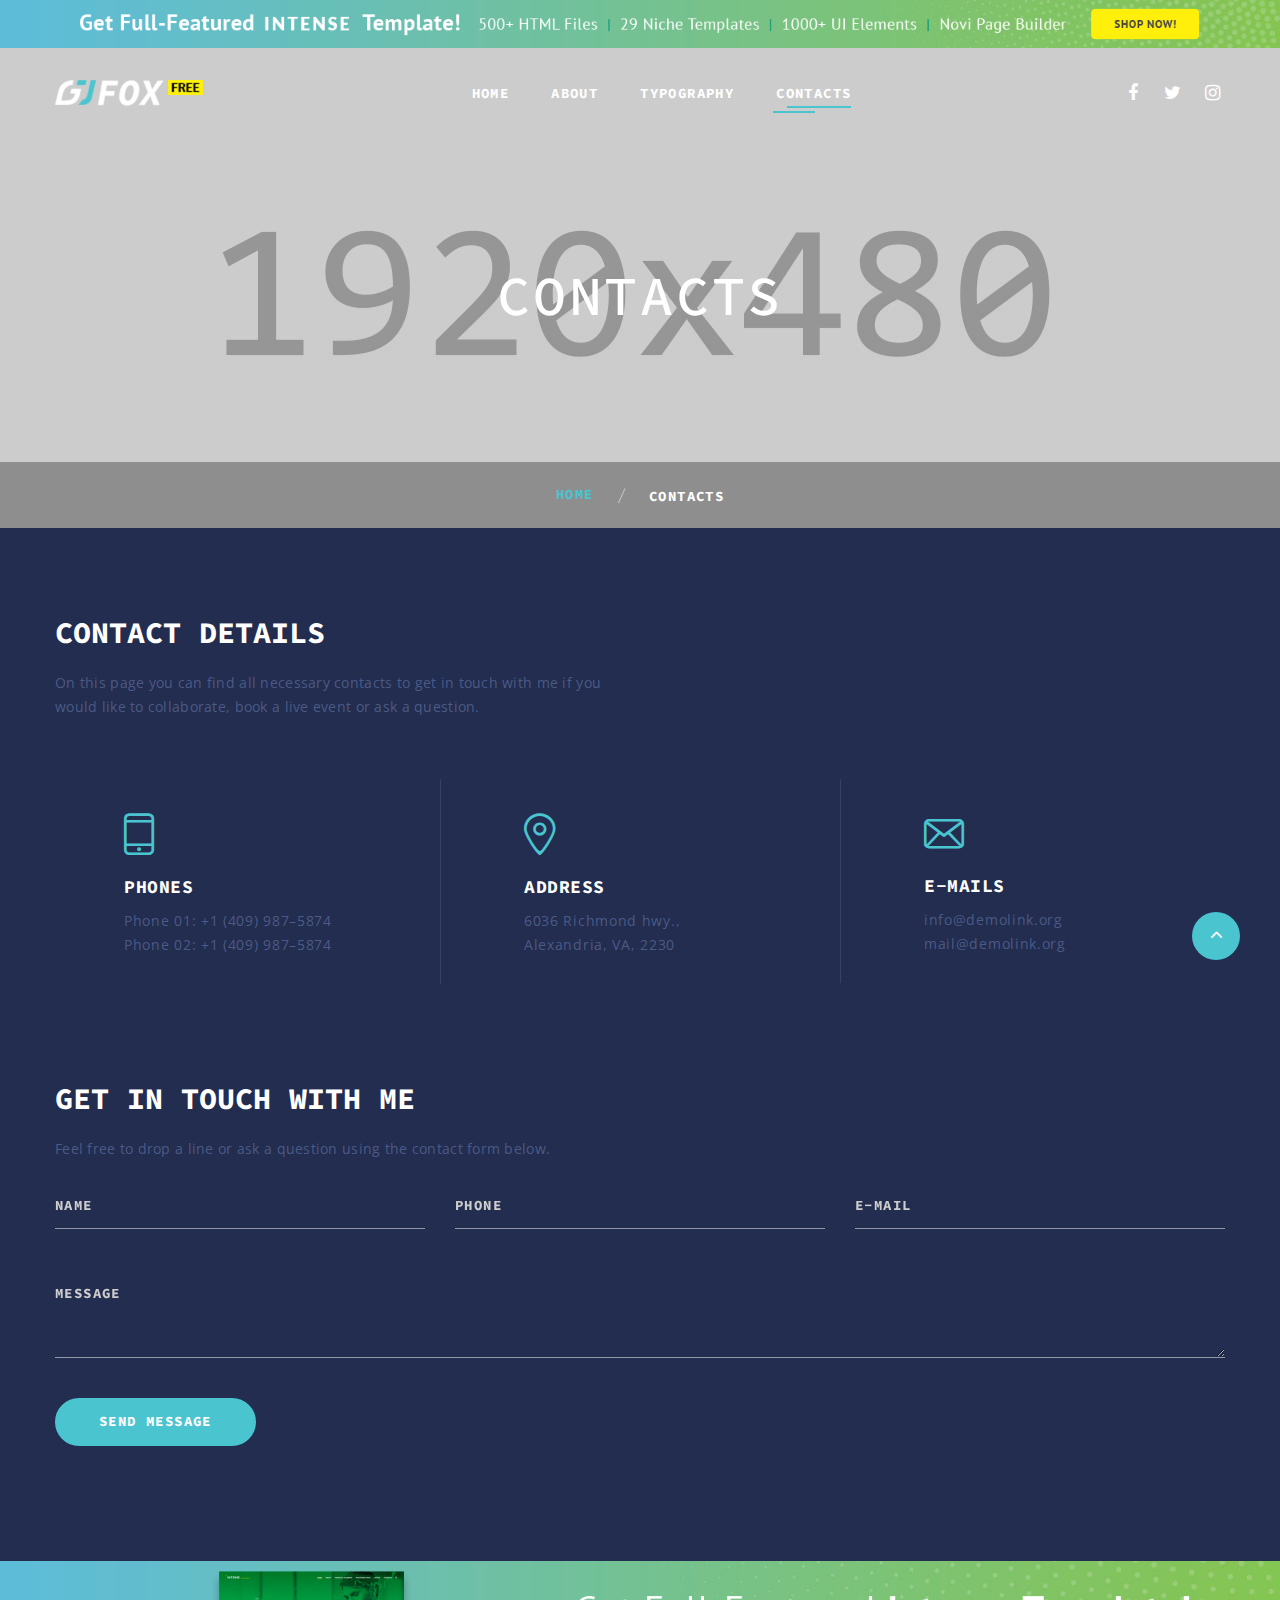
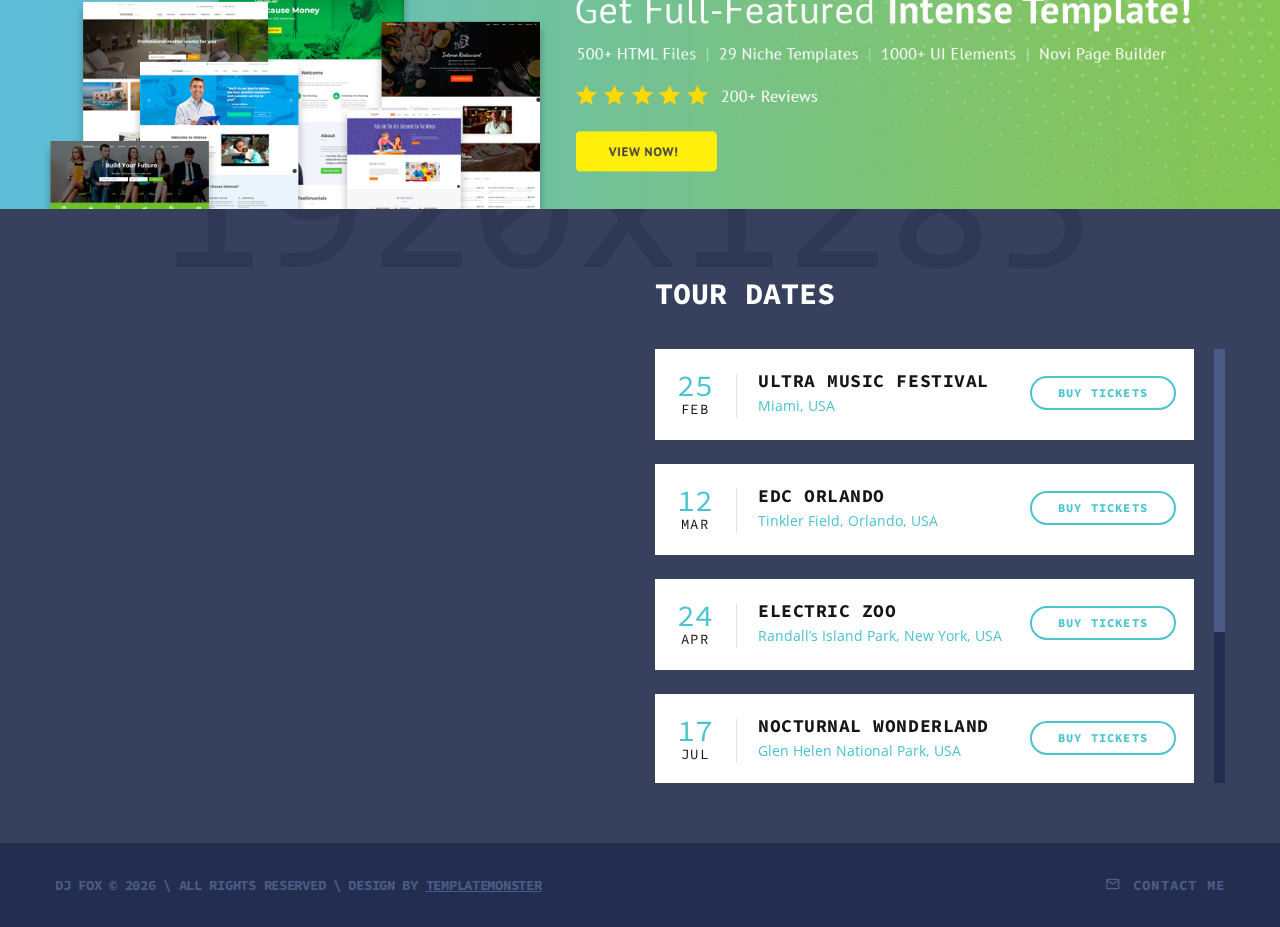
<file: 51514/site/contacts.html>
<!DOCTYPE html>
<html class="wide wow-animation" lang="en">
  <head>
    <title>Contacts</title>
    <meta charset="utf-8">
    <meta name="viewport" content="width=device-width, height=device-height, initial-scale=1.0">
    <meta http-equiv="X-UA-Compatible" content="IE=edge">
    <link rel="icon" href="images/favicon.ico" type="image/x-icon">
    <link rel="stylesheet" type="text/css" href="//fonts.googleapis.com/css?family=Lato:400,700%7COpen+Sans:400,600,700%7CSource+Code+Pro:300,400,500,600,700,900%7CNothing+You+Could+Do%7CPoppins:400,500">
    <link rel="stylesheet" href="css/bootstrap.css">
    <link rel="stylesheet" href="css/fonts.css">
    <link rel="stylesheet" href="css/style.css">
    <style>.ie-panel{display: none;background: #212121;padding: 10px 0;box-shadow: 3px 3px 5px 0 rgba(0,0,0,.3);clear: both;text-align:center;position: relative;z-index: 1;} html.ie-10 .ie-panel, html.lt-ie-10 .ie-panel {display: block;}</style>
  </head>
  <body>
    <div class="ie-panel"><a href="http://windows.microsoft.com/en-US/internet-explorer/"><img src="images/ie8-panel/warning_bar_0000_us.jpg" height="42" width="820" alt="You are using an outdated browser. For a faster, safer browsing experience, upgrade for free today."></a></div>
    <div class="preloader">
      <div class="preloader-body">
        <div class="cssload-container">
          <div class="cssload-speeding-wheel"></div>
        </div>
      </div>
    </div>
    <div class="page">
      <!-- Banner 1--><a class="section section-banner d-none d-xl-block section-banner-top" href="https://www.templatemonster.com/intense-multipurpose-html-template.html" target="blank" style="background-image: url(images/banner/background-02-1920x60.jpg); background-image: -webkit-image-set( url(images/banner/background-02-1920x60.jpg) 1x, url(images/banner/background-02-3840x120.jpg) 2x )"><img src="images/banner/foreground-02-1600x60.png" srcset="images/banner/foreground-02-1600x60.png 1x, images/banner/foreground-02-3200x120.png 2x" alt="" width="1600" height="310"></a>
      <header class="section page-header">
        <!--RD Navbar-->
        <div class="rd-navbar-wrap" style="position: absolute">
          <nav class="rd-navbar rd-navbar-classic" data-layout="rd-navbar-fixed" data-sm-layout="rd-navbar-fixed" data-md-layout="rd-navbar-fixed" data-md-device-layout="rd-navbar-fixed" data-lg-layout="rd-navbar-fixed" data-lg-device-layout="rd-navbar-fixed" data-xl-layout="rd-navbar-static" data-xl-device-layout="rd-navbar-static" data-xxl-layout="rd-navbar-static" data-xxl-device-layout="rd-navbar-static" data-lg-stick-up-offset="46px" data-xl-stick-up-offset="46px" data-xxl-stick-up-offset="46px" data-lg-stick-up="true" data-xl-stick-up="true" data-xxl-stick-up="true">
            <div class="rd-navbar-collapse-toggle rd-navbar-fixed-element-1" data-rd-navbar-toggle=".rd-navbar-collapse"><span></span></div>
            <div class="rd-navbar-main-outer">
              <div class="rd-navbar-main">
                <!--RD Navbar Panel-->
                <div class="rd-navbar-panel">
                  <!--RD Navbar Toggle-->
                  <button class="rd-navbar-toggle" data-rd-navbar-toggle=".rd-navbar-nav-wrap"><span></span></button>
                  <!--RD Navbar Brand-->
                  <div class="rd-navbar-brand">
                    <!--Brand--><a class="brand" href="index.html"><img src="images/logo-default-296x52.png" alt="" width="148" height="26"/></a>
                  </div>
                </div>
                <div class="rd-navbar-main-element">
                  <div class="rd-navbar-nav-wrap">
                    <ul class="rd-navbar-nav">
                      <li class="rd-nav-item"><a class="rd-nav-link" href="index.html">Home</a>
                      </li>
                      <li class="rd-nav-item"><a class="rd-nav-link" href="about.html">About</a>
                      </li>
                      <li class="rd-nav-item"><a class="rd-nav-link" href="typography.html">Typography</a>
                      </li>
                      <li class="rd-nav-item active"><a class="rd-nav-link" href="contacts.html">Contacts</a>
                      </li>
                    </ul>
                  </div>
                </div>
                <div class="rd-navbar-collapse">
                  <ul class="socialite-list">
                    <li><a class="icon novi-icon socialite fa-facebook" href="#"></a></li>
                    <li><a class="icon novi-icon socialite fa-twitter" href="#"></a></li>
                    <li><a class="icon novi-icon socialite fa-instagram" href="#"></a></li>
                  </ul>
                </div>
              </div>
            </div>
          </nav>
        </div>
      </header>
      <!-- Breadcrumbs-->
      <section class="breadcrumbs-custom bg-image context-dark" style="background-image: url(images/bg-breadcrumbs-01-1920x480.jpg);">
        <div class="container">
          <h2 class="breadcrumbs-custom-title">Contacts</h2>
        </div>
        <ul class="breadcrumbs-custom-path">
          <li><a href="index.html">Home</a></li>
          <li class="active">Contacts</li>
        </ul>
      </section>
      <section class="section section-md bg-default">
        <div class="container">
          <div class="row">
            <div class="col-lg-6 col-md-8 col-sm-10">
              <h3>Contact details</h3>
              <p class="text-gray-600">On this page you can find all necessary contacts to get in touch with me if you would like to collaborate, book a live event or ask a question.</p>
            </div>
          </div>
          <div class="row row-50 justify-lg-content-center row-custom-border">
            <div class="col-lg-4 col-md-6">
              <div class="box-icon-classic">
                <div class="icon novi-icon icon-primary icon-lg fl-bigmug-line-cellphone55"></div>
                <h5 class="box-icon-classic-title">Phones</h5>
                <ul class="box-icon-classic-list">
                  <li><a href="tel:#">Phone 01: +1 (409) 987–5874</a></li>
                  <li><a href="tel:#">Phone 02: +1 (409) 987–5874</a></li>
                </ul>
              </div>
            </div>
            <div class="col-lg-4 col-md-6">
              <div class="box-icon-classic">
                <div class="icon novi-icon icon-primary icon-lg fl-bigmug-line-big104"></div>
                <h5 class="box-icon-classic-title">address</h5>
                <ul class="box-icon-classic-list">
                  <li><a href="#">6036 Richmond hwy., <br> Alexandria,  VA, 2230</a></li>
                </ul>
              </div>
            </div>
            <div class="col-lg-4 col-md-6">
              <div class="box-icon-classic">
                <div class="icon novi-icon icon-primary icon-md fl-bigmug-line-email64"></div>
                <h5 class="box-icon-classic-title">e-mails</h5>
                <ul class="box-icon-classic-list">
                  <li><a href="mailto:#">info@demolink.org</a></li>
                  <li><a href="mailto:#">mail@demolink.org</a></li>
                </ul>
              </div>
            </div>
          </div>
        </div>
      </section>

      <!--Mailform-->
      <section class="section section-lg bg-default">
        <div class="container">
          <div class="row">
            <div class="col-lg-6 col-md-8 col-sm-10">
              <h3>Get in touch with me</h3>
              <p class="text-gray-600">Feel free to drop a line or ask a question using the contact form below.</p>
            </div>
          </div>
          <!--RD Mailform-->
          <form class="rd-form rd-mailform text-left" data-form-output="form-output-global" data-form-type="contact" method="post" action="bat/rd-mailform.php">
            <div class="row row-40">
              <div class="col-lg-4">
                <div class="form-wrap">
                  <label class="form-label" for="contact-name">Name</label>
                  <input class="form-input" id="contact-name" type="text" name="name" data-constraints="@Required">
                </div>
              </div>
              <div class="col-lg-4">
                <div class="form-wrap">
                  <label class="form-label" for="contact-phone">Phone</label>
                  <input class="form-input" id="contact-phone" type="text" name="phone" data-constraints="@Required @PhoneNumber">
                </div>
              </div>
              <div class="col-lg-4">
                <div class="form-wrap">
                  <label class="form-label" for="contact-email">E-Mail</label>
                  <input class="form-input" id="contact-email" type="email" name="email" data-constraints="@Required @Email">
                </div>
              </div>
              <div class="col-lg-12">
                <div class="form-wrap">
                  <label class="form-label" for="contact-message">Message</label>
                  <textarea class="form-input" id="contact-message" name="message" data-constraints="@Required"></textarea>
                </div>
              </div>
              <div class="col-lg-12">
                <div class="form-wrap">
                  <button class="button button-primary" type="submit">send message</button>
                </div>
              </div>
            </div>
          </form>
        </div>
      </section>

      <!-- Banner 2--><a class="section section-banner" href="https://www.templatemonster.com/intense-multipurpose-html-template.html" target="blank" style="background-image: url(images/banner/background-01-1920x310.jpg); background-image: -webkit-image-set( url(images/banner/background-01-1920x310.jpg) 1x, url(images/banner/background-01-3840x620.jpg) 2x )"><img src="images/banner/foreground-01-1600x310.png" srcset="images/banner/foreground-01-1600x310.png 1x, images/banner/foreground-01-3200x620.png 2x" alt="" width="1600" height="310"></a>
      <section class="parallax-container parallax-overlay-01" data-parallax-img="images/bg-footer-1920x1285.jpg">
        <div class="parallax-content">
          <div class="section-sm prefooter-custom">
            <div class="container">
              <div class="row row-30">
                <div class="col-lg-6">
                  <div class="google-map-container google-map-container-custom-1" data-center="new york, USA" data-zoom="5" data-styles="[{&quot;featureType&quot;:&quot;administrative&quot;,&quot;elementType&quot;:&quot;labels.text.fill&quot;,&quot;stylers&quot;:[{&quot;color&quot;:&quot;#444444&quot;}]},{&quot;featureType&quot;:&quot;landscape&quot;,&quot;elementType&quot;:&quot;all&quot;,&quot;stylers&quot;:[{&quot;color&quot;:&quot;#f2f2f2&quot;}]},{&quot;featureType&quot;:&quot;poi&quot;,&quot;elementType&quot;:&quot;all&quot;,&quot;stylers&quot;:[{&quot;visibility&quot;:&quot;off&quot;}]},{&quot;featureType&quot;:&quot;road&quot;,&quot;elementType&quot;:&quot;all&quot;,&quot;stylers&quot;:[{&quot;saturation&quot;:-100},{&quot;lightness&quot;:45}]},{&quot;featureType&quot;:&quot;road.highway&quot;,&quot;elementType&quot;:&quot;all&quot;,&quot;stylers&quot;:[{&quot;visibility&quot;:&quot;simplified&quot;}]},{&quot;featureType&quot;:&quot;road.arterial&quot;,&quot;elementType&quot;:&quot;labels.icon&quot;,&quot;stylers&quot;:[{&quot;visibility&quot;:&quot;off&quot;}]},{&quot;featureType&quot;:&quot;transit&quot;,&quot;elementType&quot;:&quot;all&quot;,&quot;stylers&quot;:[{&quot;visibility&quot;:&quot;off&quot;}]},{&quot;featureType&quot;:&quot;water&quot;,&quot;elementType&quot;:&quot;all&quot;,&quot;stylers&quot;:[{&quot;color&quot;:&quot;#46bcec&quot;},{&quot;visibility&quot;:&quot;on&quot;}]}]">
                    <div class="google-map"></div>
                    <ul class="google-map-markers">
                      <li data-location="Bayfront Park, Miami, USA" data-description="ULTRA MUSIC FESTIVAL" data-icon="images/gmap_marker-1.png" data-icon-active="images/gmap_marker-1.png"></li>
                      <li data-location="Brooklyn, New York, United States" data-description="CLUB CULTURAL" data-icon="images/gmap_marker-2.png" data-icon-active="images/gmap_marker-2.png"></li>
                      <li data-location="Hamilton Township Pennsylvania, United States" data-description="A summer story" data-icon="images/gmap_marker-3.png" data-icon-active="images/gmap_marker-3.png"></li>
                      <li data-location="Montgomery Veterans Park / Arboretum, Harlingen Road, United States" data-description="EXPO CENTER TRENciN" data-icon="images/gmap_marker-4.png" data-icon-active="images/gmap_marker-4.png"></li>
                      <li data-location="West Milford New Jersey, USA" data-description="WKND FESTIVAL BALTICS" data-icon="images/gmap_marker-5.png" data-icon-active="images/gmap_marker-5.png"></li>
                    </ul>
                  </div>
                </div>
                <div class="col-lg-6">
                  <h3>tour dates</h3>
                  <div class="box-event-wrap scroll-wrap">
                          <div class="box-event novi-bg">
                            <div class="box-event-date-wrap">
                              <h3 class="box-event-date-day">25</h3>
                              <p class="box-event-date-month">feb</p>
                            </div>
                            <div class="box-event-text-wrap">
                              <h5 class="box-event-text-title"><a href="#">ULTRA MUSIC FESTIVAL</a></h5>
                              <ul class="box-event-text-location">
                                <li>Miami</li>
                                <li>USA</li>
                              </ul>
                            </div>
                            <div class="box-event-button-wrap"><a class="button button-outline button-sm" href="#">buy tickets</a></div>
                          </div>
                          <div class="box-event novi-bg">
                            <div class="box-event-date-wrap">
                              <h3 class="box-event-date-day">12</h3>
                              <p class="box-event-date-month">mar</p>
                            </div>
                            <div class="box-event-text-wrap">
                              <h5 class="box-event-text-title"><a href="#">edc orlando</a></h5>
                              <ul class="box-event-text-location">
                                <li>Tinkler Field</li>
                                <li>Orlando</li>
                                <li>USA</li>
                              </ul>
                            </div>
                            <div class="box-event-button-wrap"><a class="button button-outline button-sm" href="#">buy tickets</a></div>
                          </div>
                          <div class="box-event novi-bg">
                            <div class="box-event-date-wrap">
                              <h3 class="box-event-date-day">24</h3>
                              <p class="box-event-date-month">apr</p>
                            </div>
                            <div class="box-event-text-wrap">
                              <h5 class="box-event-text-title"><a href="#">Electric zoo</a></h5>
                              <ul class="box-event-text-location">
                                <li>Randall’s Island Park</li>
                                <li>New York</li>
                                <li>USA</li>
                              </ul>
                            </div>
                            <div class="box-event-button-wrap"><a class="button button-outline button-sm" href="#">buy tickets</a></div>
                          </div>
                          <div class="box-event novi-bg">
                            <div class="box-event-date-wrap">
                              <h3 class="box-event-date-day">17</h3>
                              <p class="box-event-date-month">jul</p>
                            </div>
                            <div class="box-event-text-wrap">
                              <h5 class="box-event-text-title"><a href="#">Nocturnal Wonderland</a></h5>
                              <ul class="box-event-text-location">
                                <li>Glen Helen National Park</li>
                                <li>USA</li>
                              </ul>
                            </div>
                            <div class="box-event-button-wrap"><a class="button button-outline button-sm" href="#">buy tickets</a></div>
                          </div>
                          <div class="box-event novi-bg">
                            <div class="box-event-date-wrap">
                              <h3 class="box-event-date-day">18</h3>
                              <p class="box-event-date-month">aug</p>
                            </div>
                            <div class="box-event-text-wrap">
                              <h5 class="box-event-text-title"><a href="#">Coachella</a></h5>
                              <ul class="box-event-text-location">
                                <li>Empire Polo Club</li>
                                <li>Indio</li>
                                <li>USA</li>
                              </ul>
                            </div>
                            <div class="box-event-button-wrap"><a class="button button-outline button-sm" href="#">buy tickets</a></div>
                          </div>
                          <div class="box-event novi-bg">
                            <div class="box-event-date-wrap">
                              <h3 class="box-event-date-day">12</h3>
                              <p class="box-event-date-month">OCT</p>
                            </div>
                            <div class="box-event-text-wrap">
                              <h5 class="box-event-text-title"><a href="#">Let It Roll</a></h5>
                              <ul class="box-event-text-location">
                                <li>Milovice</li>
                                <li>Czech Republic</li>
                              </ul>
                            </div>
                            <div class="box-event-button-wrap"><a class="button button-outline button-sm" href="#">buy tickets</a></div>
                          </div>
                  </div>
                </div>
              </div>
            </div>
          </div>
        </div>
      </section>
      <footer class="section footer-classic bg-default">
        <div class="container">
          <div class="row row-15">
            <div class="col-sm-6">
              <p class="rights"><span>DJ Fox</span><span>&nbsp;</span><span>&copy;&nbsp;</span><span class="copyright-year"></span><span>&nbsp;</span><span>\&nbsp;</span>All Rights Reserved
                \ Design by <a href="https://www.templatemonster.com/">TemplateMonster</a>
              </p>
            </div>
            <div class="col-sm-6">
              <div class="footer-contact"><a href="contacts.html">
                  <div class="icon novi-icon mdi mdi-email-outline"></div>Contact Me</a></div>
            </div>
          </div>
        </div>
      </footer>
    </div>
    <div class="snackbars" id="form-output-global"></div>
    <script src="js/core.min.js"></script>
    <script src="js/script.js"></script>
  </body>
</html>
</file>
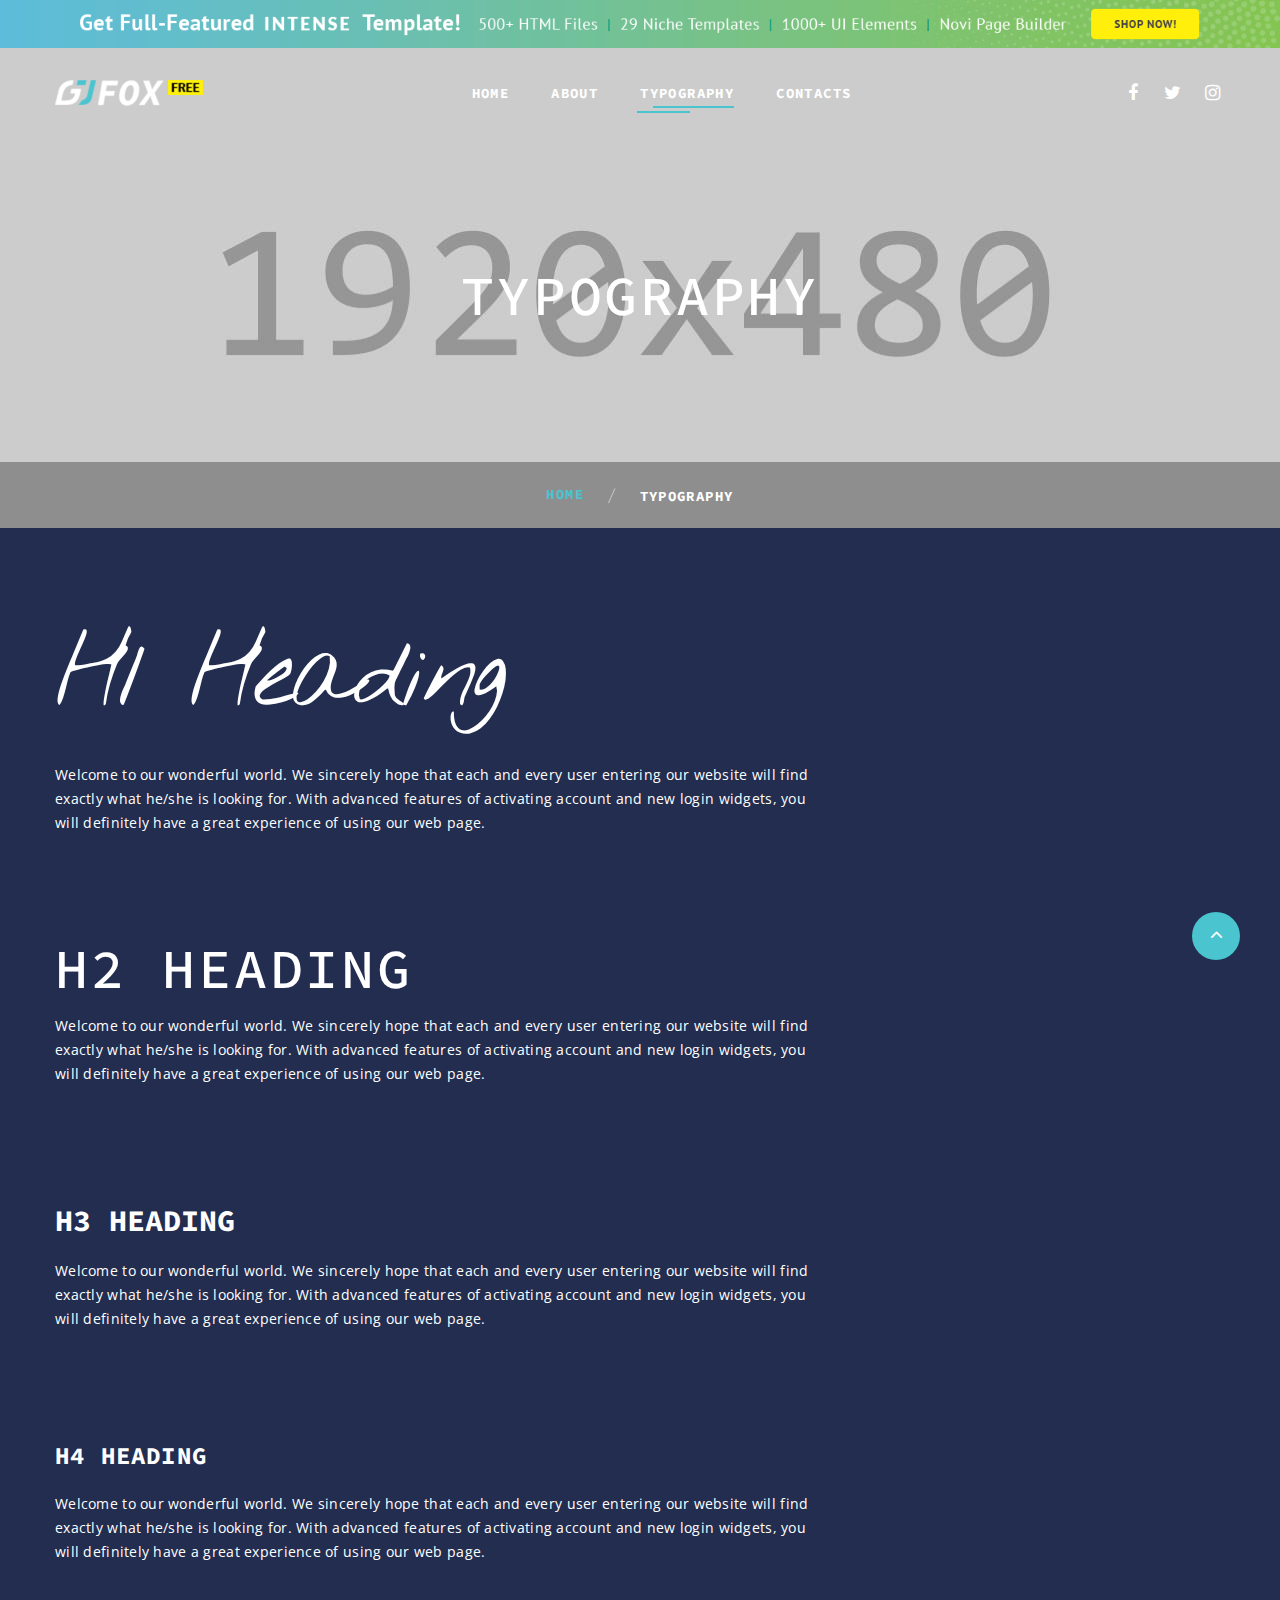
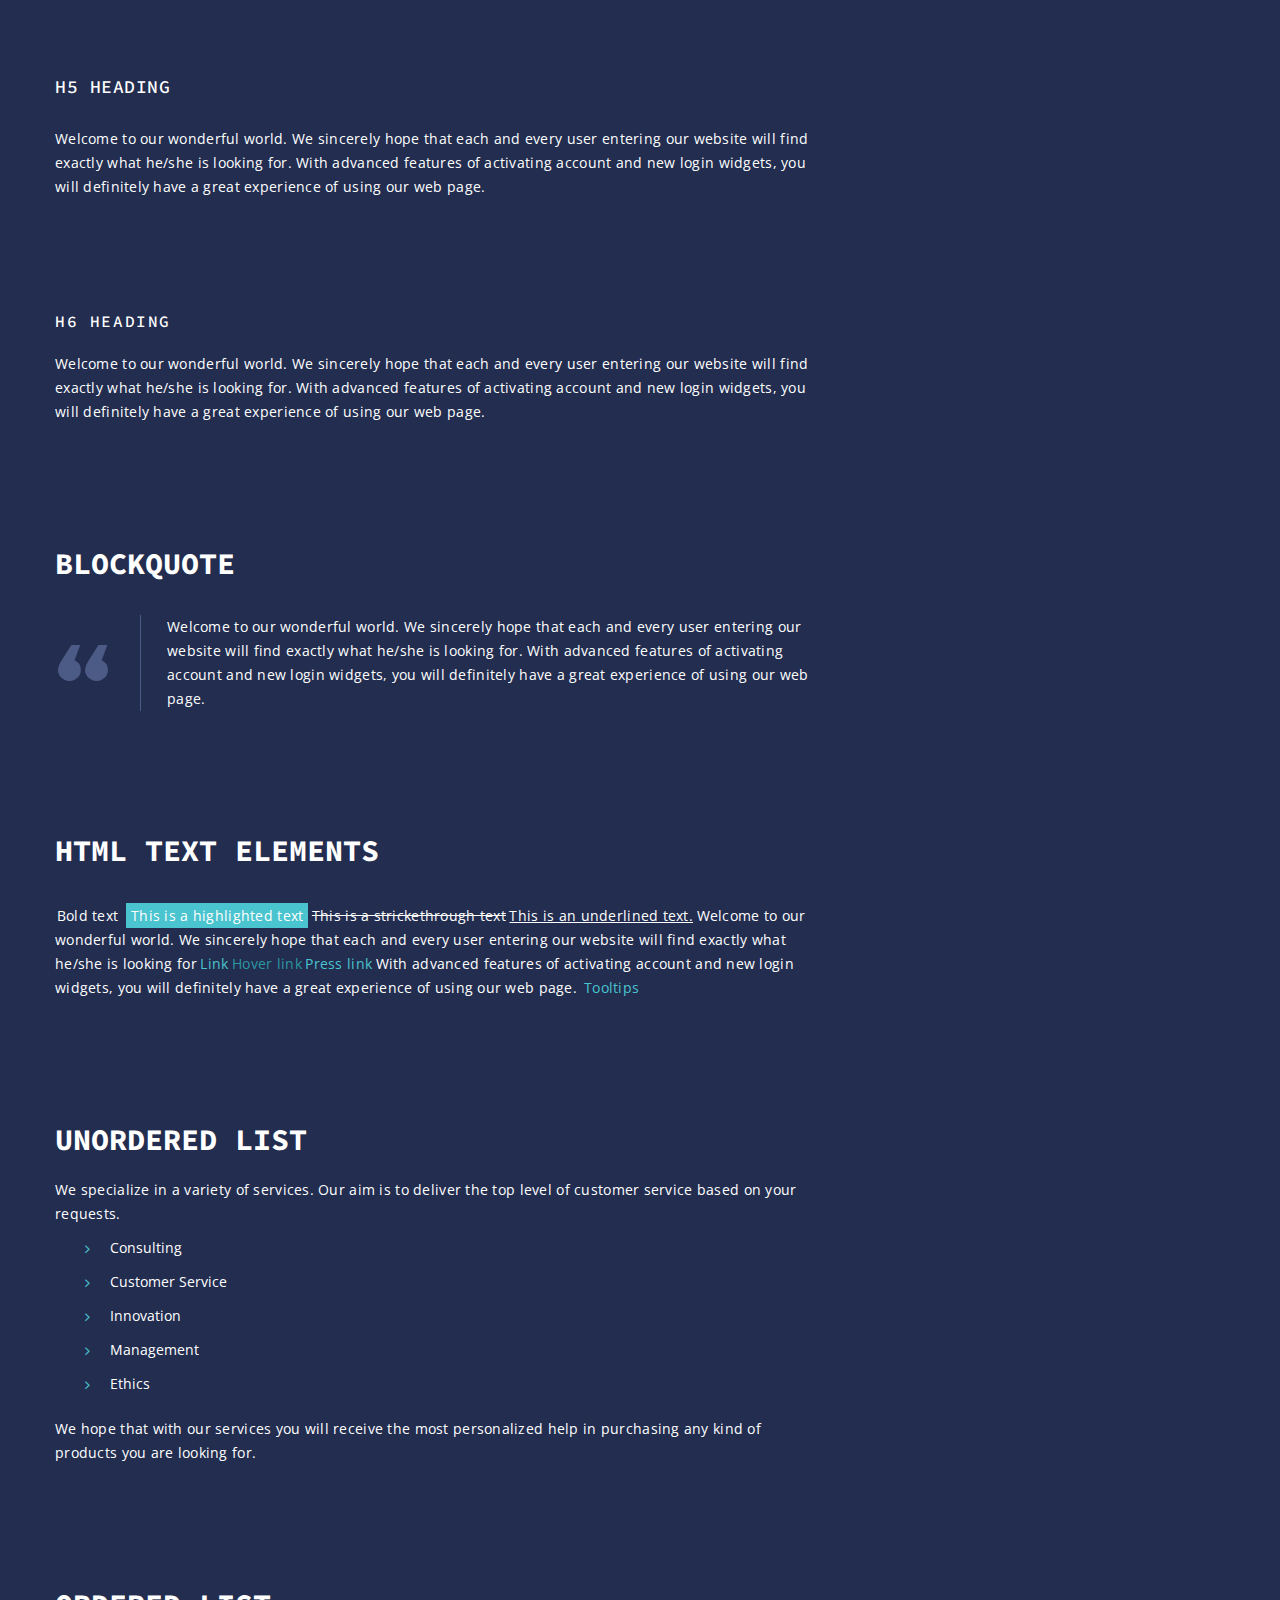
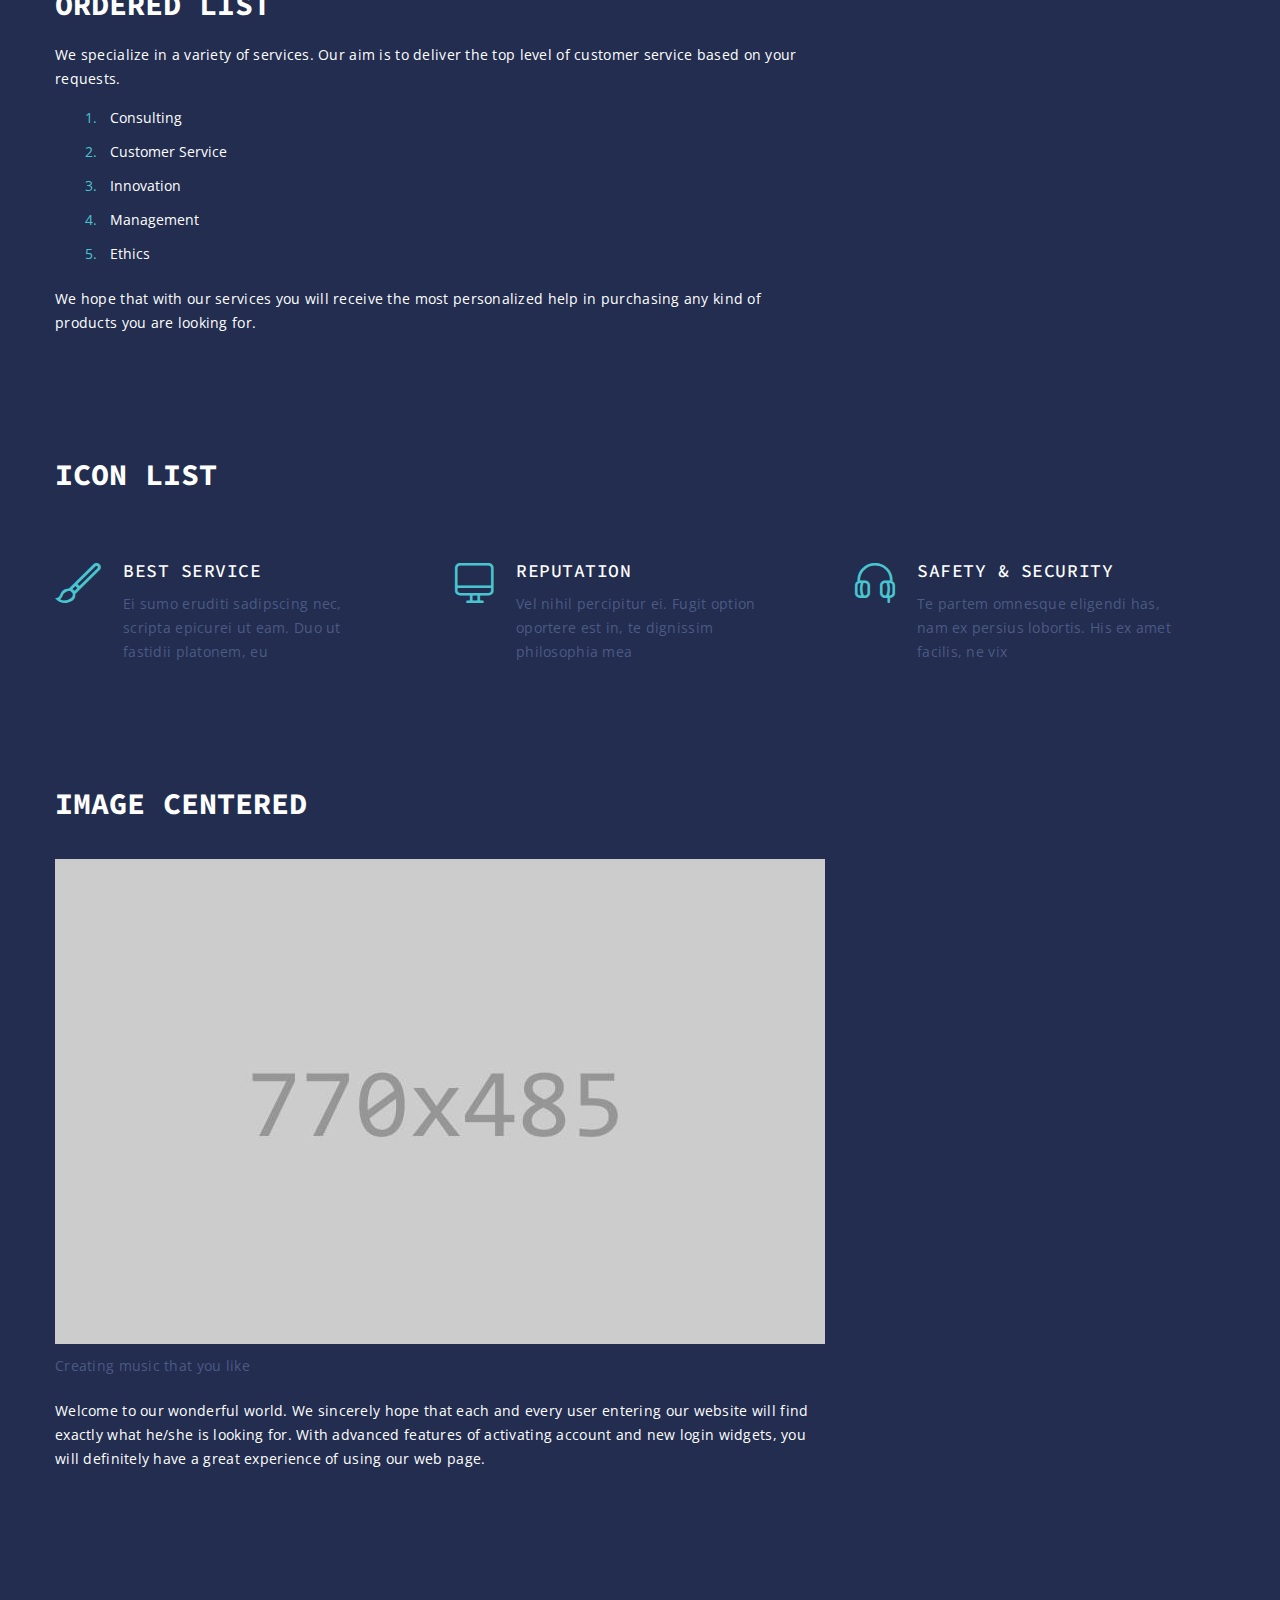
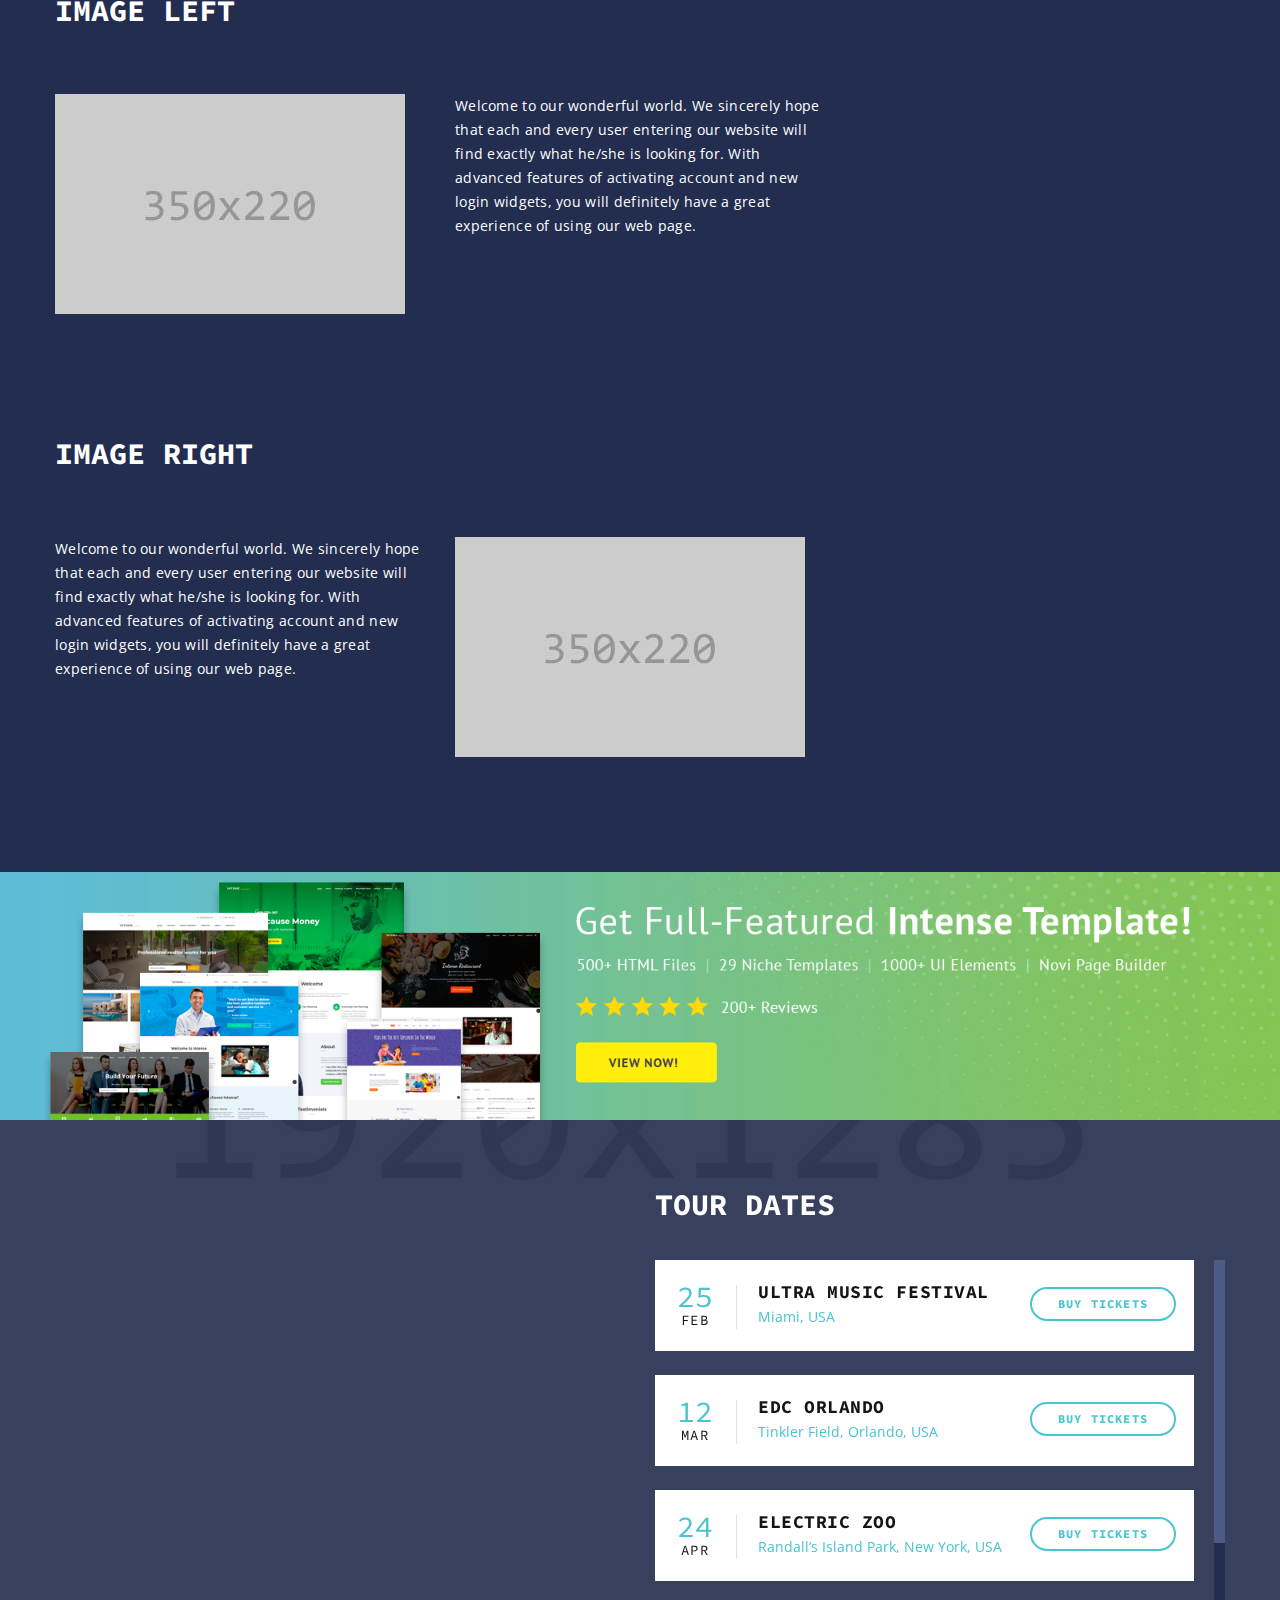
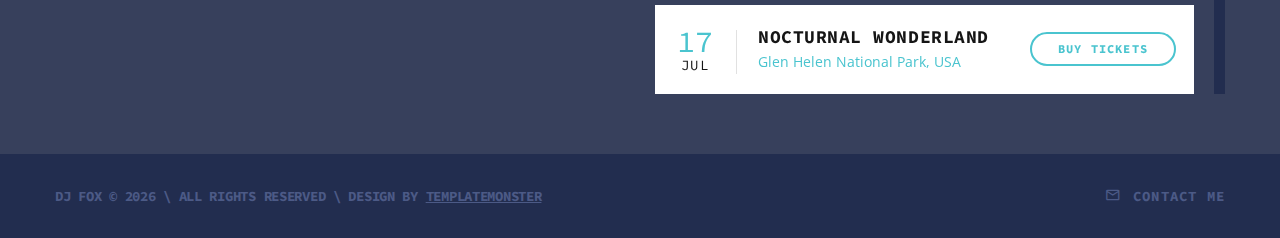
<file: 51514/site/typography.html>
<!DOCTYPE html>
<html class="wide wow-animation" lang="en">
  <head>
    <title>Typography</title>
    <meta charset="utf-8">
    <meta name="viewport" content="width=device-width, height=device-height, initial-scale=1.0">
    <meta http-equiv="X-UA-Compatible" content="IE=edge">
    <link rel="icon" href="images/favicon.ico" type="image/x-icon">
    <link rel="stylesheet" type="text/css" href="//fonts.googleapis.com/css?family=Lato:400,700%7COpen+Sans:400,600,700%7CSource+Code+Pro:300,400,500,600,700,900%7CNothing+You+Could+Do%7CPoppins:400,500">
    <link rel="stylesheet" href="css/bootstrap.css">
    <link rel="stylesheet" href="css/fonts.css">
    <link rel="stylesheet" href="css/style.css">
    <style>.ie-panel{display: none;background: #212121;padding: 10px 0;box-shadow: 3px 3px 5px 0 rgba(0,0,0,.3);clear: both;text-align:center;position: relative;z-index: 1;} html.ie-10 .ie-panel, html.lt-ie-10 .ie-panel {display: block;}</style>
  </head>
  <body>
    <div class="ie-panel"><a href="http://windows.microsoft.com/en-US/internet-explorer/"><img src="images/ie8-panel/warning_bar_0000_us.jpg" height="42" width="820" alt="You are using an outdated browser. For a faster, safer browsing experience, upgrade for free today."></a></div>
    <div class="preloader">
      <div class="preloader-body">
        <div class="cssload-container">
          <div class="cssload-speeding-wheel"></div>
        </div>
      </div>
    </div>
    <div class="page">
      <!-- Banner 1--><a class="section section-banner d-none d-xl-block section-banner-top" href="https://www.templatemonster.com/intense-multipurpose-html-template.html" target="blank" style="background-image: url(images/banner/background-02-1920x60.jpg); background-image: -webkit-image-set( url(images/banner/background-02-1920x60.jpg) 1x, url(images/banner/background-02-3840x120.jpg) 2x )"><img src="images/banner/foreground-02-1600x60.png" srcset="images/banner/foreground-02-1600x60.png 1x, images/banner/foreground-02-3200x120.png 2x" alt="" width="1600" height="310"></a>
      <header class="section page-header">
        <!--RD Navbar-->
        <div class="rd-navbar-wrap" style="position: absolute">
          <nav class="rd-navbar rd-navbar-classic" data-layout="rd-navbar-fixed" data-sm-layout="rd-navbar-fixed" data-md-layout="rd-navbar-fixed" data-md-device-layout="rd-navbar-fixed" data-lg-layout="rd-navbar-fixed" data-lg-device-layout="rd-navbar-fixed" data-xl-layout="rd-navbar-static" data-xl-device-layout="rd-navbar-static" data-xxl-layout="rd-navbar-static" data-xxl-device-layout="rd-navbar-static" data-lg-stick-up-offset="46px" data-xl-stick-up-offset="46px" data-xxl-stick-up-offset="46px" data-lg-stick-up="true" data-xl-stick-up="true" data-xxl-stick-up="true">
            <div class="rd-navbar-collapse-toggle rd-navbar-fixed-element-1" data-rd-navbar-toggle=".rd-navbar-collapse"><span></span></div>
            <div class="rd-navbar-main-outer">
              <div class="rd-navbar-main">
                <!--RD Navbar Panel-->
                <div class="rd-navbar-panel">
                  <!--RD Navbar Toggle-->
                  <button class="rd-navbar-toggle" data-rd-navbar-toggle=".rd-navbar-nav-wrap"><span></span></button>
                  <!--RD Navbar Brand-->
                  <div class="rd-navbar-brand">
                    <!--Brand--><a class="brand" href="index.html"><img src="images/logo-default-296x52.png" alt="" width="148" height="26"/></a>
                  </div>
                </div>
                <div class="rd-navbar-main-element">
                  <div class="rd-navbar-nav-wrap">
                    <ul class="rd-navbar-nav">
                      <li class="rd-nav-item"><a class="rd-nav-link" href="index.html">Home</a>
                      </li>
                      <li class="rd-nav-item"><a class="rd-nav-link" href="about.html">About</a>
                      </li>
                      <li class="rd-nav-item active"><a class="rd-nav-link" href="typography.html">Typography</a>
                      </li>
                      <li class="rd-nav-item"><a class="rd-nav-link" href="contacts.html">Contacts</a>
                      </li>
                    </ul>
                  </div>
                </div>
                <div class="rd-navbar-collapse">
                  <ul class="socialite-list">
                    <li><a class="icon novi-icon socialite fa-facebook" href="#"></a></li>
                    <li><a class="icon novi-icon socialite fa-twitter" href="#"></a></li>
                    <li><a class="icon novi-icon socialite fa-instagram" href="#"></a></li>
                  </ul>
                </div>
              </div>
            </div>
          </nav>
        </div>
      </header>
      <!-- Breadcrumbs-->
      <section class="breadcrumbs-custom bg-image context-dark" style="background-image: url(images/bg-breadcrumbs-01-1920x480.jpg);">
        <div class="container">
          <h2 class="breadcrumbs-custom-title">Typography</h2>
        </div>
        <ul class="breadcrumbs-custom-path">
          <li><a href="index.html">Home</a></li>
          <li class="active">Typography</li>
        </ul>
      </section>
      <section class="section section-lg bg-default">
        <div class="container">
          <div class="row">
            <div class="col-xl-8">
              <ul class="list-xl">
                <li>
                  <h1>H1 Heading</h1>
                  <p>Welcome to our wonderful world. We sincerely hope that each and every user entering our website will find exactly what he/she is looking for. With advanced features of activating account and new login widgets, you will definitely have a great experience of using our web page.</p>
                </li>
                <li>
                  <h2>H2 Heading</h2>
                  <p>Welcome to our wonderful world. We sincerely hope that each and every user entering our website will find exactly what he/she is looking for. With advanced features of activating account and new login widgets, you will definitely have a great experience of using our web page.</p>
                </li>
                <li>
                  <h3>H3 Heading</h3>
                  <p>Welcome to our wonderful world. We sincerely hope that each and every user entering our website will find exactly what he/she is looking for. With advanced features of activating account and new login widgets, you will definitely have a great experience of using our web page.</p>
                </li>
                <li>
                  <h4>H4 Heading</h4>
                  <p>Welcome to our wonderful world. We sincerely hope that each and every user entering our website will find exactly what he/she is looking for. With advanced features of activating account and new login widgets, you will definitely have a great experience of using our web page.</p>
                </li>
                <li>
                  <h5>H5 Heading</h5>
                  <p>Welcome to our wonderful world. We sincerely hope that each and every user entering our website will find exactly what he/she is looking for. With advanced features of activating account and new login widgets, you will definitely have a great experience of using our web page.</p>
                </li>
                <li>
                  <h6>H6 Heading</h6>
                  <p>Welcome to our wonderful world. We sincerely hope that each and every user entering our website will find exactly what he/she is looking for. With advanced features of activating account and new login widgets, you will definitely have a great experience of using our web page.</p>
                </li>
              </ul>
            </div>
          </div>
        </div>
      </section>
      <!--Blockquote-->
      <section class="section section-lg bg-default">
        <div class="container">
          <div class="row row-50">
            <div class="col-lg-10 col-xl-8">
              <h3>Blockquote</h3>
              <!--Quote Primary-->
              <article class="quote-primary">
                <div class="quote-primary-body">
                  <svg class="quote-primary-mark" version="1.1" xmlns="http://www.w3.org/2000/svg" x="0px" y="0px" width="21px" height="15px" viewbox="0 0 21 15" overflow="scroll" xml:space="preserve" preserveAspectRatio="none">
                    <path d="M9.597,10.412c0,1.306-0.473,2.399-1.418,3.277c-0.944,0.876-2.06,1.316-3.349,1.316 c-1.287,0-2.414-0.44-3.382-1.316C0.482,12.811,0,11.758,0,10.535c0-1.226,0.58-2.716,1.739-4.473L5.603,0H9.34L6.956,6.37 C8.716,7.145,9.597,8.493,9.597,10.412z M20.987,10.412c0,1.306-0.473,2.399-1.418,3.277c-0.944,0.876-2.06,1.316-3.35,1.316 c-1.288,0-2.415-0.44-3.381-1.316c-0.966-0.879-1.45-1.931-1.45-3.154c0-1.226,0.582-2.716,1.74-4.473L16.994,0h3.734l-2.382,6.37 C20.106,7.145,20.987,8.493,20.987,10.412z"></path>
                  </svg>
                  <div class="quote-primary-text">
                    <p class="q">Welcome to our wonderful world. We sincerely hope that each and every user entering our website will find exactly what he/she is looking for. With advanced features of activating account and new login widgets, you will definitely have a great experience of using our web page.</p>
                  </div>
                </div>
              </article>
            </div>
          </div>
        </div>
      </section>
      <!--HTML Text Elements-->
      <section class="section section-lg bg-default">
        <div class="container">
          <div class="row">
            <div class="col-lg-10 col-xl-8">
              <h3>HTML Text Elements</h3>
              <p class="text-block"><span class="text-bold">Bold text</span>
                <mark>This is a highlighted text</mark><span class="text-strike">This is a strickethrough text</span><span class="text-underline">This is an underlined text.</span><span>Welcome to our wonderful world. We sincerely hope that each and every user entering our website will find exactly what he/she is looking for</span><a href="#">Link</a><a class="link-hover" href="#">Hover link</a><a class="link-active" href="#">Press link</a><span>With advanced features of activating account and new login widgets, you will definitely have a great experience of using our web page.</span><span class="tooltip-custom" data-toggle="tooltip" data-placement="top" title="Tooltips">Tooltips</span>
              </p>
            </div>
          </div>
        </div>
      </section>
      <!--Unordered List-->
      <section class="section section-lg bg-default">
        <div class="container">
          <div class="row row-50">
            <div class="col-xl-8">
              <h3>Unordered List</h3>
              <p>We specialize in a variety of services. Our aim is to deliver the top level of customer service based on your requests.</p>
              <ul class="list-marked">
                <li>Consulting</li>
                <li>Customer Service</li>
                <li>Innovation</li>
                <li>Management</li>
                <li>Ethics</li>
              </ul>
              <p>We hope that with our services you will receive the most personalized help in purchasing any kind of products you are looking for.</p>
            </div>
          </div>
        </div>
      </section>
      <!--Ordered List-->
      <section class="section section-lg bg-default">
        <div class="container">
          <div class="row row-50">
            <div class="col-xl-8">
              <h3>Ordered List</h3>
              <p>We specialize in a variety of services. Our aim is to deliver the top level of customer service based on your requests.</p>
              <ol class="list-ordered">
                <li>Consulting</li>
                <li>Customer Service</li>
                <li>Innovation</li>
                <li>Management</li>
                <li>Ethics</li>
              </ol>
              <p>We hope that with our services you will receive the most personalized help in purchasing any kind of products you are looking for.</p>
            </div>
          </div>
        </div>
      </section>
      <!--Icon List-->
      <section class="section section-lg bg-default">
        <div class="container">
          <h3>Icon List</h3>
          <div class="row row-30">
            <div class="cell-xs-10 col-md-6 col-lg-4">
              <article class="box-minimal">
                <div class="box-minimal-icon fl-bigmug-line-paintbrush9"></div>
                <div class="box-minimal-text">
                  <h5 class="box-minimal-title">Best Service</h5>
                  <p>Ei sumo eruditi sadipscing nec, scripta epicurei ut eam. Duo ut fastidii platonem, eu</p>
                </div>
              </article>
            </div>
            <div class="cell-xs-10 col-md-6 col-lg-4">
              <article class="box-minimal">
                <div class="box-minimal-icon fl-bigmug-line-monitor74"></div>
                <div class="box-minimal-text">
                  <h5 class="box-minimal-title">Reputation</h5>
                  <p>Vel nihil percipitur ei. Fugit option oportere est in, te dignissim philosophia mea</p>
                </div>
              </article>
            </div>
            <div class="cell-xs-10 col-md-6 col-lg-4">
              <article class="box-minimal">
                <div class="box-minimal-icon fl-bigmug-line-headphones32"></div>
                <div class="box-minimal-text">
                  <h5 class="box-minimal-title">Safety & Security</h5>
                  <p>Te partem omnesque eligendi has, nam ex persius lobortis. His ex amet facilis, ne vix</p>
                </div>
              </article>
            </div>
          </div>
        </div>
      </section>
      <!--Image Centered-->
      <section class="section section-lg bg-default">
        <div class="container">
          <div class="row">
            <div class="col-lg-10 col-xl-8">
              <h3>Image Centered</h3>
              <figure class="figure-light"><img class="img-centered" src="images/typography-01-770x485.jpg" alt="" width="770" height="242"/>
                <figcaption>
                  <p class="text-gray-600">Creating music that you like</p>
                </figcaption>
              </figure>
              <p>Welcome to our wonderful world. We sincerely hope that each and every user entering our website will find exactly what he/she is looking for. With advanced features of activating account and new login widgets, you will definitely have a great experience of using our web page.</p>
            </div>
          </div>
        </div>
      </section>
      <!--Image Left-->
      <section class="section section-lg bg-default">
        <div class="container">
          <div class="row">
            <div class="col-lg-10 col-xl-8">
              <h3>Image Left</h3>
              <div class="row row-30">
                <div class="col-md-6"><img src="images/typography-02-350x220.jpg" alt="" width="350" height="110"/>
                </div>
                <div class="col-md-6">
                  <p>Welcome to our wonderful world. We sincerely hope that each and every user entering our website will find exactly what he/she is looking for. With advanced features of activating account and new login widgets, you will definitely have a great experience of using our web page.</p>
                </div>
              </div>
            </div>
          </div>
        </div>
      </section>
      <!--Image Right-->
      <section class="section section-lg bg-default">
        <div class="container">
          <div class="row">
            <div class="col-lg-10 col-xl-8">
              <h3>Image Right</h3>
              <div class="row row-30 flex-md-row-reverse">
                <div class="col-md-6"><img src="images/typography-02-350x220.jpg" alt="" width="350" height="110"/>
                </div>
                <div class="col-md-6">
                  <p>Welcome to our wonderful world. We sincerely hope that each and every user entering our website will find exactly what he/she is looking for. With advanced features of activating account and new login widgets, you will definitely have a great experience of using our web page.</p>
                </div>
              </div>
            </div>
          </div>
        </div>
      </section>
      <!-- Banner 2--><a class="section section-banner" href="https://www.templatemonster.com/intense-multipurpose-html-template.html" target="blank" style="background-image: url(images/banner/background-01-1920x310.jpg); background-image: -webkit-image-set( url(images/banner/background-01-1920x310.jpg) 1x, url(images/banner/background-01-3840x620.jpg) 2x )"><img src="images/banner/foreground-01-1600x310.png" srcset="images/banner/foreground-01-1600x310.png 1x, images/banner/foreground-01-3200x620.png 2x" alt="" width="1600" height="310"></a>
      <section class="parallax-container parallax-overlay-01" data-parallax-img="images/bg-footer-1920x1285.jpg">
        <div class="parallax-content">
          <div class="section-sm prefooter-custom">
            <div class="container">
              <div class="row row-30">
                <div class="col-lg-6">
                  <div class="google-map-container google-map-container-custom-1" data-center="new york, USA" data-zoom="5" data-styles="[{&quot;featureType&quot;:&quot;administrative&quot;,&quot;elementType&quot;:&quot;labels.text.fill&quot;,&quot;stylers&quot;:[{&quot;color&quot;:&quot;#444444&quot;}]},{&quot;featureType&quot;:&quot;landscape&quot;,&quot;elementType&quot;:&quot;all&quot;,&quot;stylers&quot;:[{&quot;color&quot;:&quot;#f2f2f2&quot;}]},{&quot;featureType&quot;:&quot;poi&quot;,&quot;elementType&quot;:&quot;all&quot;,&quot;stylers&quot;:[{&quot;visibility&quot;:&quot;off&quot;}]},{&quot;featureType&quot;:&quot;road&quot;,&quot;elementType&quot;:&quot;all&quot;,&quot;stylers&quot;:[{&quot;saturation&quot;:-100},{&quot;lightness&quot;:45}]},{&quot;featureType&quot;:&quot;road.highway&quot;,&quot;elementType&quot;:&quot;all&quot;,&quot;stylers&quot;:[{&quot;visibility&quot;:&quot;simplified&quot;}]},{&quot;featureType&quot;:&quot;road.arterial&quot;,&quot;elementType&quot;:&quot;labels.icon&quot;,&quot;stylers&quot;:[{&quot;visibility&quot;:&quot;off&quot;}]},{&quot;featureType&quot;:&quot;transit&quot;,&quot;elementType&quot;:&quot;all&quot;,&quot;stylers&quot;:[{&quot;visibility&quot;:&quot;off&quot;}]},{&quot;featureType&quot;:&quot;water&quot;,&quot;elementType&quot;:&quot;all&quot;,&quot;stylers&quot;:[{&quot;color&quot;:&quot;#46bcec&quot;},{&quot;visibility&quot;:&quot;on&quot;}]}]">
                    <div class="google-map"></div>
                    <ul class="google-map-markers">
                      <li data-location="Bayfront Park, Miami, USA" data-description="ULTRA MUSIC FESTIVAL" data-icon="images/gmap_marker-1.png" data-icon-active="images/gmap_marker-1.png"></li>
                      <li data-location="Brooklyn, New York, United States" data-description="CLUB CULTURAL" data-icon="images/gmap_marker-2.png" data-icon-active="images/gmap_marker-2.png"></li>
                      <li data-location="Hamilton Township Pennsylvania, United States" data-description="A summer story" data-icon="images/gmap_marker-3.png" data-icon-active="images/gmap_marker-3.png"></li>
                      <li data-location="Montgomery Veterans Park / Arboretum, Harlingen Road, United States" data-description="EXPO CENTER TRENciN" data-icon="images/gmap_marker-4.png" data-icon-active="images/gmap_marker-4.png"></li>
                      <li data-location="West Milford New Jersey, USA" data-description="WKND FESTIVAL BALTICS" data-icon="images/gmap_marker-5.png" data-icon-active="images/gmap_marker-5.png"></li>
                    </ul>
                  </div>
                </div>
                <div class="col-lg-6">
                  <h3>tour dates</h3>
                  <div class="box-event-wrap scroll-wrap">
                          <div class="box-event novi-bg">
                            <div class="box-event-date-wrap">
                              <h3 class="box-event-date-day">25</h3>
                              <p class="box-event-date-month">feb</p>
                            </div>
                            <div class="box-event-text-wrap">
                              <h5 class="box-event-text-title"><a href="#">ULTRA MUSIC FESTIVAL</a></h5>
                              <ul class="box-event-text-location">
                                <li>Miami</li>
                                <li>USA</li>
                              </ul>
                            </div>
                            <div class="box-event-button-wrap"><a class="button button-outline button-sm" href="#">buy tickets</a></div>
                          </div>
                          <div class="box-event novi-bg">
                            <div class="box-event-date-wrap">
                              <h3 class="box-event-date-day">12</h3>
                              <p class="box-event-date-month">mar</p>
                            </div>
                            <div class="box-event-text-wrap">
                              <h5 class="box-event-text-title"><a href="#">edc orlando</a></h5>
                              <ul class="box-event-text-location">
                                <li>Tinkler Field</li>
                                <li>Orlando</li>
                                <li>USA</li>
                              </ul>
                            </div>
                            <div class="box-event-button-wrap"><a class="button button-outline button-sm" href="#">buy tickets</a></div>
                          </div>
                          <div class="box-event novi-bg">
                            <div class="box-event-date-wrap">
                              <h3 class="box-event-date-day">24</h3>
                              <p class="box-event-date-month">apr</p>
                            </div>
                            <div class="box-event-text-wrap">
                              <h5 class="box-event-text-title"><a href="#">Electric zoo</a></h5>
                              <ul class="box-event-text-location">
                                <li>Randall’s Island Park</li>
                                <li>New York</li>
                                <li>USA</li>
                              </ul>
                            </div>
                            <div class="box-event-button-wrap"><a class="button button-outline button-sm" href="#">buy tickets</a></div>
                          </div>
                          <div class="box-event novi-bg">
                            <div class="box-event-date-wrap">
                              <h3 class="box-event-date-day">17</h3>
                              <p class="box-event-date-month">jul</p>
                            </div>
                            <div class="box-event-text-wrap">
                              <h5 class="box-event-text-title"><a href="#">Nocturnal Wonderland</a></h5>
                              <ul class="box-event-text-location">
                                <li>Glen Helen National Park</li>
                                <li>USA</li>
                              </ul>
                            </div>
                            <div class="box-event-button-wrap"><a class="button button-outline button-sm" href="#">buy tickets</a></div>
                          </div>
                          <div class="box-event novi-bg">
                            <div class="box-event-date-wrap">
                              <h3 class="box-event-date-day">18</h3>
                              <p class="box-event-date-month">aug</p>
                            </div>
                            <div class="box-event-text-wrap">
                              <h5 class="box-event-text-title"><a href="#">Coachella</a></h5>
                              <ul class="box-event-text-location">
                                <li>Empire Polo Club</li>
                                <li>Indio</li>
                                <li>USA</li>
                              </ul>
                            </div>
                            <div class="box-event-button-wrap"><a class="button button-outline button-sm" href="#">buy tickets</a></div>
                          </div>
                          <div class="box-event novi-bg">
                            <div class="box-event-date-wrap">
                              <h3 class="box-event-date-day">12</h3>
                              <p class="box-event-date-month">OCT</p>
                            </div>
                            <div class="box-event-text-wrap">
                              <h5 class="box-event-text-title"><a href="#">Let It Roll</a></h5>
                              <ul class="box-event-text-location">
                                <li>Milovice</li>
                                <li>Czech Republic</li>
                              </ul>
                            </div>
                            <div class="box-event-button-wrap"><a class="button button-outline button-sm" href="#">buy tickets</a></div>
                          </div>
                  </div>
                </div>
              </div>
            </div>
          </div>
        </div>
      </section>
      <footer class="section footer-classic bg-default">
        <div class="container">
          <div class="row row-15">
            <div class="col-sm-6">
              <p class="rights"><span>DJ Fox</span><span>&nbsp;</span><span>&copy;&nbsp;</span><span class="copyright-year"></span><span>&nbsp;</span><span>\&nbsp;</span>All Rights Reserved
                \ Design by <a href="https://www.templatemonster.com/">TemplateMonster</a>
              </p>
            </div>
            <div class="col-sm-6">
              <div class="footer-contact"><a href="contacts.html">
                  <div class="icon novi-icon mdi mdi-email-outline"></div>Contact Me</a></div>
            </div>
          </div>
        </div>
      </footer>
    </div>
    <div class="snackbars" id="form-output-global"></div>
    <script src="js/core.min.js"></script>
    <script src="js/script.js"></script>
  </body>
</html>
</file>
<file: 51514/site/css/fonts.css>
/*
* Fonts
*//*
* Font Awesome Icons 4.7.0
*/@font-face {	font-family: 'FontAwesome';	src: url("../fonts/fontawesome-webfont.eot?v=4.7.0");	src: url("../fonts/fontawesome-webfont.eot?#iefix&v=4.7.0") format("embedded-opentype"), url("../fonts/fontawesome-webfont.woff2?v=4.7.0") format("woff2"), url("../fonts/fontawesome-webfont.woff?v=4.7.0") format("woff"), url("../fonts/fontawesome-webfont.ttf?v=4.7.0") format("truetype"), url("../fonts/fontawesome-webfont.svg?v=4.7.0#fontawesomeregular") format("svg");	font-weight: normal;	font-style: normal;}.fa {	display: inline-block;	font-family: 'FontAwesome';	font-size: inherit;	text-rendering: auto;	-webkit-font-smoothing: antialiased;	-moz-osx-font-smoothing: grayscale;}[class*='fa-']:before {	font-weight: 400;	font-family: 'FontAwesome';}/* makes the font 33% larger relative to the icon container */.fa-lg {	font-size: 1.33333333em;	line-height: 0.75em;	vertical-align: -15%;}.fa-2x {	font-size: 2em;}.fa-3x {	font-size: 3em;}.fa-4x {	font-size: 4em;}.fa-5x {	font-size: 5em;}.fa-fw {	width: 1.28571429em;	text-align: center;}.fa-ul {	padding-left: 0;	margin-left: 2.14285714em;	list-style-type: none;}.fa-ul > li {	position: relative;}.fa-li {	position: absolute;	left: -2.14285714em;	width: 2.14285714em;	top: 0.14285714em;	text-align: center;}.fa-li.fa-lg {	left: -1.85714286em;}.fa-border {	padding: .2em .25em .15em;	border: solid 0.08em #eeeeee;	border-radius: .1em;}.fa-pull-left {	float: left;}.fa-pull-right {	float: right;}.fa.fa-pull-left {	margin-right: .3em;}.fa.fa-pull-right {	margin-left: .3em;}/* Deprecated as of 4.4.0 */.pull-right {	float: right;}.pull-left {	float: left;}.fa.pull-left {	margin-right: .3em;}.fa.pull-right {	margin-left: .3em;}.fa-spin {	-webkit-animation: fa-spin 2s infinite linear;	animation: fa-spin 2s infinite linear;}.fa-pulse {	-webkit-animation: fa-spin 1s infinite steps(8);	animation: fa-spin 1s infinite steps(8);}@-webkit-keyframes fa-spin {	0% {		-webkit-transform: rotate(0deg);		transform: rotate(0deg);	}	100% {		-webkit-transform: rotate(359deg);		transform: rotate(359deg);	}}@keyframes fa-spin {	0% {		-webkit-transform: rotate(0deg);		transform: rotate(0deg);	}	100% {		-webkit-transform: rotate(359deg);		transform: rotate(359deg);	}}.fa-rotate-90 {	-ms-filter: "progid:DXImageTransform.Microsoft.BasicImage(rotation=1)";	-webkit-transform: rotate(90deg);	-ms-transform: rotate(90deg);	transform: rotate(90deg);}.fa-rotate-180 {	-ms-filter: "progid:DXImageTransform.Microsoft.BasicImage(rotation=2)";	-webkit-transform: rotate(180deg);	-ms-transform: rotate(180deg);	transform: rotate(180deg);}.fa-rotate-270 {	-ms-filter: "progid:DXImageTransform.Microsoft.BasicImage(rotation=3)";	-webkit-transform: rotate(270deg);	-ms-transform: rotate(270deg);	transform: rotate(270deg);}.fa-flip-horizontal {	-ms-filter: "progid:DXImageTransform.Microsoft.BasicImage(rotation=0, mirror=1)";	-webkit-transform: scale(-1, 1);	-ms-transform: scale(-1, 1);	transform: scale(-1, 1);}.fa-flip-vertical {	-ms-filter: "progid:DXImageTransform.Microsoft.BasicImage(rotation=2, mirror=1)";	-webkit-transform: scale(1, -1);	-ms-transform: scale(1, -1);	transform: scale(1, -1);}:root .fa-rotate-90,:root .fa-rotate-180,:root .fa-rotate-270,:root .fa-flip-horizontal,:root .fa-flip-vertical {	filter: none;}.fa-stack {	position: relative;	display: inline-block;	width: 2em;	height: 2em;	line-height: 2em;	vertical-align: middle;}.fa-stack-1x,.fa-stack-2x {	position: absolute;	left: 0;	width: 100%;	text-align: center;}.fa-stack-1x {	line-height: inherit;}.fa-stack-2x {	font-size: 2em;}.fa-inverse {	color: #ffffff;}/* Font Awesome uses the Unicode Private Use Area (PUA) to ensure screen
   readers do not read off random characters that represent icons */.fa-glass:before {	content: "\f000";}.fa-music:before {	content: "\f001";}.fa-search:before {	content: "\f002";}.fa-envelope-o:before {	content: "\f003";}.fa-heart:before {	content: "\f004";}.fa-star:before {	content: "\f005";}.fa-star-o:before {	content: "\f006";}.fa-user:before {	content: "\f007";}.fa-film:before {	content: "\f008";}.fa-th-large:before {	content: "\f009";}.fa-th:before {	content: "\f00a";}.fa-th-list:before {	content: "\f00b";}.fa-check:before {	content: "\f00c";}.fa-remove:before,.fa-close:before,.fa-times:before {	content: "\f00d";}.fa-search-plus:before {	content: "\f00e";}.fa-search-minus:before {	content: "\f010";}.fa-power-off:before {	content: "\f011";}.fa-signal:before {	content: "\f012";}.fa-gear:before,.fa-cog:before {	content: "\f013";}.fa-trash-o:before {	content: "\f014";}.fa-home:before {	content: "\f015";}.fa-file-o:before {	content: "\f016";}.fa-clock-o:before {	content: "\f017";}.fa-road:before {	content: "\f018";}.fa-download:before {	content: "\f019";}.fa-arrow-circle-o-down:before {	content: "\f01a";}.fa-arrow-circle-o-up:before {	content: "\f01b";}.fa-inbox:before {	content: "\f01c";}.fa-play-circle-o:before {	content: "\f01d";}.fa-rotate-right:before,.fa-repeat:before {	content: "\f01e";}.fa-refresh:before {	content: "\f021";}.fa-list-alt:before {	content: "\f022";}.fa-lock:before {	content: "\f023";}.fa-flag:before {	content: "\f024";}.fa-headphones:before {	content: "\f025";}.fa-volume-off:before {	content: "\f026";}.fa-volume-down:before {	content: "\f027";}.fa-volume-up:before {	content: "\f028";}.fa-qrcode:before {	content: "\f029";}.fa-barcode:before {	content: "\f02a";}.fa-tag:before {	content: "\f02b";}.fa-tags:before {	content: "\f02c";}.fa-book:before {	content: "\f02d";}.fa-bookmark:before {	content: "\f02e";}.fa-print:before {	content: "\f02f";}.fa-camera:before {	content: "\f030";}.fa-font:before {	content: "\f031";}.fa-bold:before {	content: "\f032";}.fa-italic:before {	content: "\f033";}.fa-text-height:before {	content: "\f034";}.fa-text-width:before {	content: "\f035";}.fa-align-left:before {	content: "\f036";}.fa-align-center:before {	content: "\f037";}.fa-align-right:before {	content: "\f038";}.fa-align-justify:before {	content: "\f039";}.fa-list:before {	content: "\f03a";}.fa-dedent:before,.fa-outdent:before {	content: "\f03b";}.fa-indent:before {	content: "\f03c";}.fa-video-camera:before {	content: "\f03d";}.fa-photo:before,.fa-image:before,.fa-picture-o:before {	content: "\f03e";}.fa-pencil:before {	content: "\f040";}.fa-map-marker:before {	content: "\f041";}.fa-adjust:before {	content: "\f042";}.fa-tint:before {	content: "\f043";}.fa-edit:before,.fa-pencil-square-o:before {	content: "\f044";}.fa-share-square-o:before {	content: "\f045";}.fa-check-square-o:before {	content: "\f046";}.fa-arrows:before {	content: "\f047";}.fa-step-backward:before {	content: "\f048";}.fa-fast-backward:before {	content: "\f049";}.fa-backward:before {	content: "\f04a";}.fa-play:before {	content: "\f04b";}.fa-pause:before {	content: "\f04c";}.fa-stop:before {	content: "\f04d";}.fa-forward:before {	content: "\f04e";}.fa-fast-forward:before {	content: "\f050";}.fa-step-forward:before {	content: "\f051";}.fa-eject:before {	content: "\f052";}.fa-chevron-left:before {	content: "\f053";}.fa-chevron-right:before {	content: "\f054";}.fa-plus-circle:before {	content: "\f055";}.fa-minus-circle:before {	content: "\f056";}.fa-times-circle:before {	content: "\f057";}.fa-check-circle:before {	content: "\f058";}.fa-question-circle:before {	content: "\f059";}.fa-info-circle:before {	content: "\f05a";}.fa-crosshairs:before {	content: "\f05b";}.fa-times-circle-o:before {	content: "\f05c";}.fa-check-circle-o:before {	content: "\f05d";}.fa-ban:before {	content: "\f05e";}.fa-arrow-left:before {	content: "\f060";}.fa-arrow-right:before {	content: "\f061";}.fa-arrow-up:before {	content: "\f062";}.fa-arrow-down:before {	content: "\f063";}.fa-mail-forward:before,.fa-share:before {	content: "\f064";}.fa-expand:before {	content: "\f065";}.fa-compress:before {	content: "\f066";}.fa-plus:before {	content: "\f067";}.fa-minus:before {	content: "\f068";}.fa-asterisk:before {	content: "\f069";}.fa-exclamation-circle:before {	content: "\f06a";}.fa-gift:before {	content: "\f06b";}.fa-leaf:before {	content: "\f06c";}.fa-fire:before {	content: "\f06d";}.fa-eye:before {	content: "\f06e";}.fa-eye-slash:before {	content: "\f070";}.fa-warning:before,.fa-exclamation-triangle:before {	content: "\f071";}.fa-plane:before {	content: "\f072";}.fa-calendar:before {	content: "\f073";}.fa-random:before {	content: "\f074";}.fa-comment:before {	content: "\f075";}.fa-magnet:before {	content: "\f076";}.fa-chevron-up:before {	content: "\f077";}.fa-chevron-down:before {	content: "\f078";}.fa-retweet:before {	content: "\f079";}.fa-shopping-cart:before {	content: "\f07a";}.fa-folder:before {	content: "\f07b";}.fa-folder-open:before {	content: "\f07c";}.fa-arrows-v:before {	content: "\f07d";}.fa-arrows-h:before {	content: "\f07e";}.fa-bar-chart-o:before,.fa-bar-chart:before {	content: "\f080";}.fa-twitter-square:before {	content: "\f081";}.fa-facebook-square:before {	content: "\f082";}.fa-camera-retro:before {	content: "\f083";}.fa-key:before {	content: "\f084";}.fa-gears:before,.fa-cogs:before {	content: "\f085";}.fa-comments:before {	content: "\f086";}.fa-thumbs-o-up:before {	content: "\f087";}.fa-thumbs-o-down:before {	content: "\f088";}.fa-star-half:before {	content: "\f089";}.fa-heart-o:before {	content: "\f08a";}.fa-sign-out:before {	content: "\f08b";}.fa-linkedin-square:before {	content: "\f08c";}.fa-thumb-tack:before {	content: "\f08d";}.fa-external-link:before {	content: "\f08e";}.fa-sign-in:before {	content: "\f090";}.fa-trophy:before {	content: "\f091";}.fa-github-square:before {	content: "\f092";}.fa-upload:before {	content: "\f093";}.fa-lemon-o:before {	content: "\f094";}.fa-phone:before {	content: "\f095";}.fa-square-o:before {	content: "\f096";}.fa-bookmark-o:before {	content: "\f097";}.fa-phone-square:before {	content: "\f098";}.fa-twitter:before {	content: "\f099";}.fa-facebook-f:before,.fa-facebook:before {	content: "\f09a";}.fa-github:before {	content: "\f09b";}.fa-unlock:before {	content: "\f09c";}.fa-credit-card:before {	content: "\f09d";}.fa-feed:before,.fa-rss:before {	content: "\f09e";}.fa-hdd-o:before {	content: "\f0a0";}.fa-bullhorn:before {	content: "\f0a1";}.fa-bell:before {	content: "\f0f3";}.fa-certificate:before {	content: "\f0a3";}.fa-hand-o-right:before {	content: "\f0a4";}.fa-hand-o-left:before {	content: "\f0a5";}.fa-hand-o-up:before {	content: "\f0a6";}.fa-hand-o-down:before {	content: "\f0a7";}.fa-arrow-circle-left:before {	content: "\f0a8";}.fa-arrow-circle-right:before {	content: "\f0a9";}.fa-arrow-circle-up:before {	content: "\f0aa";}.fa-arrow-circle-down:before {	content: "\f0ab";}.fa-globe:before {	content: "\f0ac";}.fa-wrench:before {	content: "\f0ad";}.fa-tasks:before {	content: "\f0ae";}.fa-filter:before {	content: "\f0b0";}.fa-briefcase:before {	content: "\f0b1";}.fa-arrows-alt:before {	content: "\f0b2";}.fa-group:before,.fa-users:before {	content: "\f0c0";}.fa-chain:before,.fa-link:before {	content: "\f0c1";}.fa-cloud:before {	content: "\f0c2";}.fa-flask:before {	content: "\f0c3";}.fa-cut:before,.fa-scissors:before {	content: "\f0c4";}.fa-copy:before,.fa-files-o:before {	content: "\f0c5";}.fa-paperclip:before {	content: "\f0c6";}.fa-save:before,.fa-floppy-o:before {	content: "\f0c7";}.fa-square:before {	content: "\f0c8";}.fa-navicon:before,.fa-reorder:before,.fa-bars:before {	content: "\f0c9";}.fa-list-ul:before {	content: "\f0ca";}.fa-list-ol:before {	content: "\f0cb";}.fa-strikethrough:before {	content: "\f0cc";}.fa-underline:before {	content: "\f0cd";}.fa-table:before {	content: "\f0ce";}.fa-magic:before {	content: "\f0d0";}.fa-truck:before {	content: "\f0d1";}.fa-pinterest:before {	content: "\f0d2";}.fa-pinterest-square:before {	content: "\f0d3";}.fa-google-plus-square:before {	content: "\f0d4";}.fa-google-plus:before {	content: "\f0d5";}.fa-money:before {	content: "\f0d6";}.fa-caret-down:before {	content: "\f0d7";}.fa-caret-up:before {	content: "\f0d8";}.fa-caret-left:before {	content: "\f0d9";}.fa-caret-right:before {	content: "\f0da";}.fa-columns:before {	content: "\f0db";}.fa-unsorted:before,.fa-sort:before {	content: "\f0dc";}.fa-sort-down:before,.fa-sort-desc:before {	content: "\f0dd";}.fa-sort-up:before,.fa-sort-asc:before {	content: "\f0de";}.fa-envelope:before {	content: "\f0e0";}.fa-linkedin:before {	content: "\f0e1";}.fa-rotate-left:before,.fa-undo:before {	content: "\f0e2";}.fa-legal:before,.fa-gavel:before {	content: "\f0e3";}.fa-dashboard:before,.fa-tachometer:before {	content: "\f0e4";}.fa-comment-o:before {	content: "\f0e5";}.fa-comments-o:before {	content: "\f0e6";}.fa-flash:before,.fa-bolt:before {	content: "\f0e7";}.fa-sitemap:before {	content: "\f0e8";}.fa-umbrella:before {	content: "\f0e9";}.fa-paste:before,.fa-clipboard:before {	content: "\f0ea";}.fa-lightbulb-o:before {	content: "\f0eb";}.fa-exchange:before {	content: "\f0ec";}.fa-cloud-download:before {	content: "\f0ed";}.fa-cloud-upload:before {	content: "\f0ee";}.fa-user-md:before {	content: "\f0f0";}.fa-stethoscope:before {	content: "\f0f1";}.fa-suitcase:before {	content: "\f0f2";}.fa-bell-o:before {	content: "\f0a2";}.fa-coffee:before {	content: "\f0f4";}.fa-cutlery:before {	content: "\f0f5";}.fa-file-text-o:before {	content: "\f0f6";}.fa-building-o:before {	content: "\f0f7";}.fa-hospital-o:before {	content: "\f0f8";}.fa-ambulance:before {	content: "\f0f9";}.fa-medkit:before {	content: "\f0fa";}.fa-fighter-jet:before {	content: "\f0fb";}.fa-beer:before {	content: "\f0fc";}.fa-h-square:before {	content: "\f0fd";}.fa-plus-square:before {	content: "\f0fe";}.fa-angle-double-left:before {	content: "\f100";}.fa-angle-double-right:before {	content: "\f101";}.fa-angle-double-up:before {	content: "\f102";}.fa-angle-double-down:before {	content: "\f103";}.fa-angle-left:before {	content: "\f104";}.fa-angle-right:before {	content: "\f105";}.fa-angle-up:before {	content: "\f106";}.fa-angle-down:before {	content: "\f107";}.fa-desktop:before {	content: "\f108";}.fa-laptop:before {	content: "\f109";}.fa-tablet:before {	content: "\f10a";}.fa-mobile-phone:before,.fa-mobile:before {	content: "\f10b";}.fa-circle-o:before {	content: "\f10c";}.fa-quote-left:before {	content: "\f10d";}.fa-quote-right:before {	content: "\f10e";}.fa-spinner:before {	content: "\f110";}.fa-circle:before {	content: "\f111";}.fa-mail-reply:before,.fa-reply:before {	content: "\f112";}.fa-github-alt:before {	content: "\f113";}.fa-folder-o:before {	content: "\f114";}.fa-folder-open-o:before {	content: "\f115";}.fa-smile-o:before {	content: "\f118";}.fa-frown-o:before {	content: "\f119";}.fa-meh-o:before {	content: "\f11a";}.fa-gamepad:before {	content: "\f11b";}.fa-keyboard-o:before {	content: "\f11c";}.fa-flag-o:before {	content: "\f11d";}.fa-flag-checkered:before {	content: "\f11e";}.fa-terminal:before {	content: "\f120";}.fa-code:before {	content: "\f121";}.fa-mail-reply-all:before,.fa-reply-all:before {	content: "\f122";}.fa-star-half-empty:before,.fa-star-half-full:before,.fa-star-half-o:before {	content: "\f123";}.fa-location-arrow:before {	content: "\f124";}.fa-crop:before {	content: "\f125";}.fa-code-fork:before {	content: "\f126";}.fa-unlink:before,.fa-chain-broken:before {	content: "\f127";}.fa-question:before {	content: "\f128";}.fa-info:before {	content: "\f129";}.fa-exclamation:before {	content: "\f12a";}.fa-superscript:before {	content: "\f12b";}.fa-subscript:before {	content: "\f12c";}.fa-eraser:before {	content: "\f12d";}.fa-puzzle-piece:before {	content: "\f12e";}.fa-microphone:before {	content: "\f130";}.fa-microphone-slash:before {	content: "\f131";}.fa-shield:before {	content: "\f132";}.fa-calendar-o:before {	content: "\f133";}.fa-fire-extinguisher:before {	content: "\f134";}.fa-rocket:before {	content: "\f135";}.fa-maxcdn:before {	content: "\f136";}.fa-chevron-circle-left:before {	content: "\f137";}.fa-chevron-circle-right:before {	content: "\f138";}.fa-chevron-circle-up:before {	content: "\f139";}.fa-chevron-circle-down:before {	content: "\f13a";}.fa-html5:before {	content: "\f13b";}.fa-css3:before {	content: "\f13c";}.fa-anchor:before {	content: "\f13d";}.fa-unlock-alt:before {	content: "\f13e";}.fa-bullseye:before {	content: "\f140";}.fa-ellipsis-h:before {	content: "\f141";}.fa-ellipsis-v:before {	content: "\f142";}.fa-rss-square:before {	content: "\f143";}.fa-play-circle:before {	content: "\f144";}.fa-ticket:before {	content: "\f145";}.fa-minus-square:before {	content: "\f146";}.fa-minus-square-o:before {	content: "\f147";}.fa-level-up:before {	content: "\f148";}.fa-level-down:before {	content: "\f149";}.fa-check-square:before {	content: "\f14a";}.fa-pencil-square:before {	content: "\f14b";}.fa-external-link-square:before {	content: "\f14c";}.fa-share-square:before {	content: "\f14d";}.fa-compass:before {	content: "\f14e";}.fa-toggle-down:before,.fa-caret-square-o-down:before {	content: "\f150";}.fa-toggle-up:before,.fa-caret-square-o-up:before {	content: "\f151";}.fa-toggle-right:before,.fa-caret-square-o-right:before {	content: "\f152";}.fa-euro:before,.fa-eur:before {	content: "\f153";}.fa-gbp:before {	content: "\f154";}.fa-dollar:before,.fa-usd:before {	content: "\f155";}.fa-rupee:before,.fa-inr:before {	content: "\f156";}.fa-cny:before,.fa-rmb:before,.fa-yen:before,.fa-jpy:before {	content: "\f157";}.fa-ruble:before,.fa-rouble:before,.fa-rub:before {	content: "\f158";}.fa-won:before,.fa-krw:before {	content: "\f159";}.fa-bitcoin:before,.fa-btc:before {	content: "\f15a";}.fa-file:before {	content: "\f15b";}.fa-file-text:before {	content: "\f15c";}.fa-sort-alpha-asc:before {	content: "\f15d";}.fa-sort-alpha-desc:before {	content: "\f15e";}.fa-sort-amount-asc:before {	content: "\f160";}.fa-sort-amount-desc:before {	content: "\f161";}.fa-sort-numeric-asc:before {	content: "\f162";}.fa-sort-numeric-desc:before {	content: "\f163";}.fa-thumbs-up:before {	content: "\f164";}.fa-thumbs-down:before {	content: "\f165";}.fa-youtube-square:before {	content: "\f166";}.fa-youtube:before {	content: "\f167";}.fa-xing:before {	content: "\f168";}.fa-xing-square:before {	content: "\f169";}.fa-youtube-play:before {	content: "\f16a";}.fa-dropbox:before {	content: "\f16b";}.fa-stack-overflow:before {	content: "\f16c";}.fa-instagram:before {	content: "\f16d";}.fa-flickr:before {	content: "\f16e";}.fa-adn:before {	content: "\f170";}.fa-bitbucket:before {	content: "\f171";}.fa-bitbucket-square:before {	content: "\f172";}.fa-tumblr:before {	content: "\f173";}.fa-tumblr-square:before {	content: "\f174";}.fa-long-arrow-down:before {	content: "\f175";}.fa-long-arrow-up:before {	content: "\f176";}.fa-long-arrow-left:before {	content: "\f177";}.fa-long-arrow-right:before {	content: "\f178";}.fa-apple:before {	content: "\f179";}.fa-windows:before {	content: "\f17a";}.fa-android:before {	content: "\f17b";}.fa-linux:before {	content: "\f17c";}.fa-dribbble:before {	content: "\f17d";}.fa-skype:before {	content: "\f17e";}.fa-foursquare:before {	content: "\f180";}.fa-trello:before {	content: "\f181";}.fa-female:before {	content: "\f182";}.fa-male:before {	content: "\f183";}.fa-gittip:before,.fa-gratipay:before {	content: "\f184";}.fa-sun-o:before {	content: "\f185";}.fa-moon-o:before {	content: "\f186";}.fa-archive:before {	content: "\f187";}.fa-bug:before {	content: "\f188";}.fa-vk:before {	content: "\f189";}.fa-weibo:before {	content: "\f18a";}.fa-renren:before {	content: "\f18b";}.fa-pagelines:before {	content: "\f18c";}.fa-stack-exchange:before {	content: "\f18d";}.fa-arrow-circle-o-right:before {	content: "\f18e";}.fa-arrow-circle-o-left:before {	content: "\f190";}.fa-toggle-left:before,.fa-caret-square-o-left:before {	content: "\f191";}.fa-dot-circle-o:before {	content: "\f192";}.fa-wheelchair:before {	content: "\f193";}.fa-vimeo-square:before {	content: "\f194";}.fa-turkish-lira:before,.fa-try:before {	content: "\f195";}.fa-plus-square-o:before {	content: "\f196";}.fa-space-shuttle:before {	content: "\f197";}.fa-slack:before {	content: "\f198";}.fa-envelope-square:before {	content: "\f199";}.fa-wordpress:before {	content: "\f19a";}.fa-openid:before {	content: "\f19b";}.fa-institution:before,.fa-bank:before,.fa-university:before {	content: "\f19c";}.fa-mortar-board:before,.fa-graduation-cap:before {	content: "\f19d";}.fa-yahoo:before {	content: "\f19e";}.fa-google:before {	content: "\f1a0";}.fa-reddit:before {	content: "\f1a1";}.fa-reddit-square:before {	content: "\f1a2";}.fa-stumbleupon-circle:before {	content: "\f1a3";}.fa-stumbleupon:before {	content: "\f1a4";}.fa-delicious:before {	content: "\f1a5";}.fa-digg:before {	content: "\f1a6";}.fa-pied-piper-pp:before {	content: "\f1a7";}.fa-pied-piper-alt:before {	content: "\f1a8";}.fa-drupal:before {	content: "\f1a9";}.fa-joomla:before {	content: "\f1aa";}.fa-language:before {	content: "\f1ab";}.fa-fax:before {	content: "\f1ac";}.fa-building:before {	content: "\f1ad";}.fa-child:before {	content: "\f1ae";}.fa-paw:before {	content: "\f1b0";}.fa-spoon:before {	content: "\f1b1";}.fa-cube:before {	content: "\f1b2";}.fa-cubes:before {	content: "\f1b3";}.fa-behance:before {	content: "\f1b4";}.fa-behance-square:before {	content: "\f1b5";}.fa-steam:before {	content: "\f1b6";}.fa-steam-square:before {	content: "\f1b7";}.fa-recycle:before {	content: "\f1b8";}.fa-automobile:before,.fa-car:before {	content: "\f1b9";}.fa-cab:before,.fa-taxi:before {	content: "\f1ba";}.fa-tree:before {	content: "\f1bb";}.fa-spotify:before {	content: "\f1bc";}.fa-deviantart:before {	content: "\f1bd";}.fa-soundcloud:before {	content: "\f1be";}.fa-database:before {	content: "\f1c0";}.fa-file-pdf-o:before {	content: "\f1c1";}.fa-file-word-o:before {	content: "\f1c2";}.fa-file-excel-o:before {	content: "\f1c3";}.fa-file-powerpoint-o:before {	content: "\f1c4";}.fa-file-photo-o:before,.fa-file-picture-o:before,.fa-file-image-o:before {	content: "\f1c5";}.fa-file-zip-o:before,.fa-file-archive-o:before {	content: "\f1c6";}.fa-file-sound-o:before,.fa-file-audio-o:before {	content: "\f1c7";}.fa-file-movie-o:before,.fa-file-video-o:before {	content: "\f1c8";}.fa-file-code-o:before {	content: "\f1c9";}.fa-vine:before {	content: "\f1ca";}.fa-codepen:before {	content: "\f1cb";}.fa-jsfiddle:before {	content: "\f1cc";}.fa-life-bouy:before,.fa-life-buoy:before,.fa-life-saver:before,.fa-support:before,.fa-life-ring:before {	content: "\f1cd";}.fa-circle-o-notch:before {	content: "\f1ce";}.fa-ra:before,.fa-resistance:before,.fa-rebel:before {	content: "\f1d0";}.fa-ge:before,.fa-empire:before {	content: "\f1d1";}.fa-git-square:before {	content: "\f1d2";}.fa-git:before {	content: "\f1d3";}.fa-y-combinator-square:before,.fa-yc-square:before,.fa-hacker-news:before {	content: "\f1d4";}.fa-tencent-weibo:before {	content: "\f1d5";}.fa-qq:before {	content: "\f1d6";}.fa-wechat:before,.fa-weixin:before {	content: "\f1d7";}.fa-send:before,.fa-paper-plane:before {	content: "\f1d8";}.fa-send-o:before,.fa-paper-plane-o:before {	content: "\f1d9";}.fa-history:before {	content: "\f1da";}.fa-circle-thin:before {	content: "\f1db";}.fa-header:before {	content: "\f1dc";}.fa-paragraph:before {	content: "\f1dd";}.fa-sliders:before {	content: "\f1de";}.fa-share-alt:before {	content: "\f1e0";}.fa-share-alt-square:before {	content: "\f1e1";}.fa-bomb:before {	content: "\f1e2";}.fa-soccer-ball-o:before,.fa-futbol-o:before {	content: "\f1e3";}.fa-tty:before {	content: "\f1e4";}.fa-binoculars:before {	content: "\f1e5";}.fa-plug:before {	content: "\f1e6";}.fa-slideshare:before {	content: "\f1e7";}.fa-twitch:before {	content: "\f1e8";}.fa-yelp:before {	content: "\f1e9";}.fa-newspaper-o:before {	content: "\f1ea";}.fa-wifi:before {	content: "\f1eb";}.fa-calculator:before {	content: "\f1ec";}.fa-paypal:before {	content: "\f1ed";}.fa-google-wallet:before {	content: "\f1ee";}.fa-cc-visa:before {	content: "\f1f0";}.fa-cc-mastercard:before {	content: "\f1f1";}.fa-cc-discover:before {	content: "\f1f2";}.fa-cc-amex:before {	content: "\f1f3";}.fa-cc-paypal:before {	content: "\f1f4";}.fa-cc-stripe:before {	content: "\f1f5";}.fa-bell-slash:before {	content: "\f1f6";}.fa-bell-slash-o:before {	content: "\f1f7";}.fa-trash:before {	content: "\f1f8";}.fa-copyright:before {	content: "\f1f9";}.fa-at:before {	content: "\f1fa";}.fa-eyedropper:before {	content: "\f1fb";}.fa-paint-brush:before {	content: "\f1fc";}.fa-birthday-cake:before {	content: "\f1fd";}.fa-area-chart:before {	content: "\f1fe";}.fa-pie-chart:before {	content: "\f200";}.fa-line-chart:before {	content: "\f201";}.fa-lastfm:before {	content: "\f202";}.fa-lastfm-square:before {	content: "\f203";}.fa-toggle-off:before {	content: "\f204";}.fa-toggle-on:before {	content: "\f205";}.fa-bicycle:before {	content: "\f206";}.fa-bus:before {	content: "\f207";}.fa-ioxhost:before {	content: "\f208";}.fa-angellist:before {	content: "\f209";}.fa-cc:before {	content: "\f20a";}.fa-shekel:before,.fa-sheqel:before,.fa-ils:before {	content: "\f20b";}.fa-meanpath:before {	content: "\f20c";}.fa-buysellads:before {	content: "\f20d";}.fa-connectdevelop:before {	content: "\f20e";}.fa-dashcube:before {	content: "\f210";}.fa-forumbee:before {	content: "\f211";}.fa-leanpub:before {	content: "\f212";}.fa-sellsy:before {	content: "\f213";}.fa-shirtsinbulk:before {	content: "\f214";}.fa-simplybuilt:before {	content: "\f215";}.fa-skyatlas:before {	content: "\f216";}.fa-cart-plus:before {	content: "\f217";}.fa-cart-arrow-down:before {	content: "\f218";}.fa-diamond:before {	content: "\f219";}.fa-ship:before {	content: "\f21a";}.fa-user-secret:before {	content: "\f21b";}.fa-motorcycle:before {	content: "\f21c";}.fa-street-view:before {	content: "\f21d";}.fa-heartbeat:before {	content: "\f21e";}.fa-venus:before {	content: "\f221";}.fa-mars:before {	content: "\f222";}.fa-mercury:before {	content: "\f223";}.fa-intersex:before,.fa-transgender:before {	content: "\f224";}.fa-transgender-alt:before {	content: "\f225";}.fa-venus-double:before {	content: "\f226";}.fa-mars-double:before {	content: "\f227";}.fa-venus-mars:before {	content: "\f228";}.fa-mars-stroke:before {	content: "\f229";}.fa-mars-stroke-v:before {	content: "\f22a";}.fa-mars-stroke-h:before {	content: "\f22b";}.fa-neuter:before {	content: "\f22c";}.fa-genderless:before {	content: "\f22d";}.fa-facebook-official:before {	content: "\f230";}.fa-pinterest-p:before {	content: "\f231";}.fa-whatsapp:before {	content: "\f232";}.fa-server:before {	content: "\f233";}.fa-user-plus:before {	content: "\f234";}.fa-user-times:before {	content: "\f235";}.fa-hotel:before,.fa-bed:before {	content: "\f236";}.fa-viacoin:before {	content: "\f237";}.fa-train:before {	content: "\f238";}.fa-subway:before {	content: "\f239";}.fa-medium:before {	content: "\f23a";}.fa-yc:before,.fa-y-combinator:before {	content: "\f23b";}.fa-optin-monster:before {	content: "\f23c";}.fa-opencart:before {	content: "\f23d";}.fa-expeditedssl:before {	content: "\f23e";}.fa-battery-4:before,.fa-battery:before,.fa-battery-full:before {	content: "\f240";}.fa-battery-3:before,.fa-battery-three-quarters:before {	content: "\f241";}.fa-battery-2:before,.fa-battery-half:before {	content: "\f242";}.fa-battery-1:before,.fa-battery-quarter:before {	content: "\f243";}.fa-battery-0:before,.fa-battery-empty:before {	content: "\f244";}.fa-mouse-pointer:before {	content: "\f245";}.fa-i-cursor:before {	content: "\f246";}.fa-object-group:before {	content: "\f247";}.fa-object-ungroup:before {	content: "\f248";}.fa-sticky-note:before {	content: "\f249";}.fa-sticky-note-o:before {	content: "\f24a";}.fa-cc-jcb:before {	content: "\f24b";}.fa-cc-diners-club:before {	content: "\f24c";}.fa-clone:before {	content: "\f24d";}.fa-balance-scale:before {	content: "\f24e";}.fa-hourglass-o:before {	content: "\f250";}.fa-hourglass-1:before,.fa-hourglass-start:before {	content: "\f251";}.fa-hourglass-2:before,.fa-hourglass-half:before {	content: "\f252";}.fa-hourglass-3:before,.fa-hourglass-end:before {	content: "\f253";}.fa-hourglass:before {	content: "\f254";}.fa-hand-grab-o:before,.fa-hand-rock-o:before {	content: "\f255";}.fa-hand-stop-o:before,.fa-hand-paper-o:before {	content: "\f256";}.fa-hand-scissors-o:before {	content: "\f257";}.fa-hand-lizard-o:before {	content: "\f258";}.fa-hand-spock-o:before {	content: "\f259";}.fa-hand-pointer-o:before {	content: "\f25a";}.fa-hand-peace-o:before {	content: "\f25b";}.fa-trademark:before {	content: "\f25c";}.fa-registered:before {	content: "\f25d";}.fa-creative-commons:before {	content: "\f25e";}.fa-gg:before {	content: "\f260";}.fa-gg-circle:before {	content: "\f261";}.fa-tripadvisor:before {	content: "\f262";}.fa-odnoklassniki:before {	content: "\f263";}.fa-odnoklassniki-square:before {	content: "\f264";}.fa-get-pocket:before {	content: "\f265";}.fa-wikipedia-w:before {	content: "\f266";}.fa-safari:before {	content: "\f267";}.fa-chrome:before {	content: "\f268";}.fa-firefox:before {	content: "\f269";}.fa-opera:before {	content: "\f26a";}.fa-internet-explorer:before {	content: "\f26b";}.fa-tv:before,.fa-television:before {	content: "\f26c";}.fa-contao:before {	content: "\f26d";}.fa-500px:before {	content: "\f26e";}.fa-amazon:before {	content: "\f270";}.fa-calendar-plus-o:before {	content: "\f271";}.fa-calendar-minus-o:before {	content: "\f272";}.fa-calendar-times-o:before {	content: "\f273";}.fa-calendar-check-o:before {	content: "\f274";}.fa-industry:before {	content: "\f275";}.fa-map-pin:before {	content: "\f276";}.fa-map-signs:before {	content: "\f277";}.fa-map-o:before {	content: "\f278";}.fa-map:before {	content: "\f279";}.fa-commenting:before {	content: "\f27a";}.fa-commenting-o:before {	content: "\f27b";}.fa-houzz:before {	content: "\f27c";}.fa-vimeo:before {	content: "\f27d";}.fa-black-tie:before {	content: "\f27e";}.fa-fonticons:before {	content: "\f280";}.fa-reddit-alien:before {	content: "\f281";}.fa-edge:before {	content: "\f282";}.fa-credit-card-alt:before {	content: "\f283";}.fa-codiepie:before {	content: "\f284";}.fa-modx:before {	content: "\f285";}.fa-fort-awesome:before {	content: "\f286";}.fa-usb:before {	content: "\f287";}.fa-product-hunt:before {	content: "\f288";}.fa-mixcloud:before {	content: "\f289";}.fa-scribd:before {	content: "\f28a";}.fa-pause-circle:before {	content: "\f28b";}.fa-pause-circle-o:before {	content: "\f28c";}.fa-stop-circle:before {	content: "\f28d";}.fa-stop-circle-o:before {	content: "\f28e";}.fa-shopping-bag:before {	content: "\f290";}.fa-shopping-basket:before {	content: "\f291";}.fa-hashtag:before {	content: "\f292";}.fa-bluetooth:before {	content: "\f293";}.fa-bluetooth-b:before {	content: "\f294";}.fa-percent:before {	content: "\f295";}.fa-gitlab:before {	content: "\f296";}.fa-wpbeginner:before {	content: "\f297";}.fa-wpforms:before {	content: "\f298";}.fa-envira:before {	content: "\f299";}.fa-universal-access:before {	content: "\f29a";}.fa-wheelchair-alt:before {	content: "\f29b";}.fa-question-circle-o:before {	content: "\f29c";}.fa-blind:before {	content: "\f29d";}.fa-audio-description:before {	content: "\f29e";}.fa-volume-control-phone:before {	content: "\f2a0";}.fa-braille:before {	content: "\f2a1";}.fa-assistive-listening-systems:before {	content: "\f2a2";}.fa-asl-interpreting:before,.fa-american-sign-language-interpreting:before {	content: "\f2a3";}.fa-deafness:before,.fa-hard-of-hearing:before,.fa-deaf:before {	content: "\f2a4";}.fa-glide:before {	content: "\f2a5";}.fa-glide-g:before {	content: "\f2a6";}.fa-signing:before,.fa-sign-language:before {	content: "\f2a7";}.fa-low-vision:before {	content: "\f2a8";}.fa-viadeo:before {	content: "\f2a9";}.fa-viadeo-square:before {	content: "\f2aa";}.fa-snapchat:before {	content: "\f2ab";}.fa-snapchat-ghost:before {	content: "\f2ac";}.fa-snapchat-square:before {	content: "\f2ad";}.fa-pied-piper:before {	content: "\f2ae";}.fa-first-order:before {	content: "\f2b0";}.fa-yoast:before {	content: "\f2b1";}.fa-themeisle:before {	content: "\f2b2";}.fa-google-plus-circle:before,.fa-google-plus-official:before {	content: "\f2b3";}.fa-fa:before,.fa-font-awesome:before {	content: "\f2b4";}.fa-handshake-o:before {	content: "\f2b5";}.fa-envelope-open:before {	content: "\f2b6";}.fa-envelope-open-o:before {	content: "\f2b7";}.fa-linode:before {	content: "\f2b8";}.fa-address-book:before {	content: "\f2b9";}.fa-address-book-o:before {	content: "\f2ba";}.fa-vcard:before,.fa-address-card:before {	content: "\f2bb";}.fa-vcard-o:before,.fa-address-card-o:before {	content: "\f2bc";}.fa-user-circle:before {	content: "\f2bd";}.fa-user-circle-o:before {	content: "\f2be";}.fa-user-o:before {	content: "\f2c0";}.fa-id-badge:before {	content: "\f2c1";}.fa-drivers-license:before,.fa-id-card:before {	content: "\f2c2";}.fa-drivers-license-o:before,.fa-id-card-o:before {	content: "\f2c3";}.fa-quora:before {	content: "\f2c4";}.fa-free-code-camp:before {	content: "\f2c5";}.fa-telegram:before {	content: "\f2c6";}.fa-thermometer-4:before,.fa-thermometer:before,.fa-thermometer-full:before {	content: "\f2c7";}.fa-thermometer-3:before,.fa-thermometer-three-quarters:before {	content: "\f2c8";}.fa-thermometer-2:before,.fa-thermometer-half:before {	content: "\f2c9";}.fa-thermometer-1:before,.fa-thermometer-quarter:before {	content: "\f2ca";}.fa-thermometer-0:before,.fa-thermometer-empty:before {	content: "\f2cb";}.fa-shower:before {	content: "\f2cc";}.fa-bathtub:before,.fa-s15:before,.fa-bath:before {	content: "\f2cd";}.fa-podcast:before {	content: "\f2ce";}.fa-window-maximize:before {	content: "\f2d0";}.fa-window-minimize:before {	content: "\f2d1";}.fa-window-restore:before {	content: "\f2d2";}.fa-times-rectangle:before,.fa-window-close:before {	content: "\f2d3";}.fa-times-rectangle-o:before,.fa-window-close-o:before {	content: "\f2d4";}.fa-bandcamp:before {	content: "\f2d5";}.fa-grav:before {	content: "\f2d6";}.fa-etsy:before {	content: "\f2d7";}.fa-imdb:before {	content: "\f2d8";}.fa-ravelry:before {	content: "\f2d9";}.fa-eercast:before {	content: "\f2da";}.fa-microchip:before {	content: "\f2db";}.fa-snowflake-o:before {	content: "\f2dc";}.fa-superpowers:before {	content: "\f2dd";}.fa-wpexplorer:before {	content: "\f2de";}.fa-meetup:before {	content: "\f2e0";}.sr-only {	position: absolute;	width: 1px;	height: 1px;	padding: 0;	margin: -1px;	overflow: hidden;	clip: rect(0, 0, 0, 0);	border: 0;}.sr-only-focusable:active,.sr-only-focusable:focus {	position: static;	width: auto;	height: auto;	margin: 0;	overflow: visible;	clip: auto;}/*
* Material Design Icons
*/@font-face {	font-family: "Material Design Icons";	src: url("../fonts/materialdesignicons-webfont.eot?v=1.4.57");	src: url("../fonts/materialdesignicons-webfont.eot?#iefix&v=1.4.57") format("embedded-opentype"), url("../fonts/materialdesignicons-webfont.woff2?v=1.4.57") format("woff2"), url("../fonts/materialdesignicons-webfont.woff?v=1.4.57") format("woff"), url("../fonts/materialdesignicons-webfont.ttf?v=1.4.57") format("truetype"), url("../fonts/materialdesignicons-webfont.svg?v=1.4.57#materialdesigniconsregular") format("svg");	font-weight: normal;	font-style: normal;}.mdi {	display: inline-block;	font: normal normal normal 24px/1 "Material Design Icons";	font-size: inherit;	text-rendering: auto;	-webkit-font-smoothing: antialiased;	-moz-osx-font-smoothing: grayscale;	transform: translate(0, 0);}.mdi-access-point:before {	content: "\f101";}.mdi-access-point-network:before {	content: "\f102";}.mdi-account:before {	content: "\f103";}.mdi-account-alert:before {	content: "\f104";}.mdi-account-box:before {	content: "\f105";}.mdi-account-box-outline:before {	content: "\f106";}.mdi-account-check:before {	content: "\f107";}.mdi-account-circle:before {	content: "\f108";}.mdi-account-convert:before {	content: "\f109";}.mdi-account-key:before {	content: "\f10a";}.mdi-account-location:before {	content: "\f10b";}.mdi-account-minus:before {	content: "\f10c";}.mdi-account-multiple:before {	content: "\f10d";}.mdi-account-multiple-outline:before {	content: "\f10e";}.mdi-account-multiple-plus:before {	content: "\f10f";}.mdi-account-network:before {	content: "\f110";}.mdi-account-off:before {	content: "\f111";}.mdi-account-outline:before {	content: "\f112";}.mdi-account-plus:before {	content: "\f113";}.mdi-account-remove:before {	content: "\f114";}.mdi-account-search:before {	content: "\f115";}.mdi-account-star:before {	content: "\f116";}.mdi-account-star-variant:before {	content: "\f117";}.mdi-account-switch:before {	content: "\f118";}.mdi-adjust:before {	content: "\f119";}.mdi-air-conditioner:before {	content: "\f11a";}.mdi-airballoon:before {	content: "\f11b";}.mdi-airplane:before {	content: "\f11c";}.mdi-airplane-off:before {	content: "\f11d";}.mdi-airplay:before {	content: "\f11e";}.mdi-alarm:before {	content: "\f11f";}.mdi-alarm-check:before {	content: "\f120";}.mdi-alarm-multiple:before {	content: "\f121";}.mdi-alarm-off:before {	content: "\f122";}.mdi-alarm-plus:before {	content: "\f123";}.mdi-album:before {	content: "\f124";}.mdi-alert:before {	content: "\f125";}.mdi-alert-box:before {	content: "\f126";}.mdi-alert-circle:before {	content: "\f127";}.mdi-alert-octagon:before {	content: "\f128";}.mdi-alert-outline:before {	content: "\f129";}.mdi-alpha:before {	content: "\f12a";}.mdi-alphabetical:before {	content: "\f12b";}.mdi-amazon:before {	content: "\f12c";}.mdi-amazon-clouddrive:before {	content: "\f12d";}.mdi-ambulance:before {	content: "\f12e";}.mdi-anchor:before {	content: "\f12f";}.mdi-android:before {	content: "\f130";}.mdi-android-debug-bridge:before {	content: "\f131";}.mdi-android-studio:before {	content: "\f132";}.mdi-apple:before {	content: "\f133";}.mdi-apple-finder:before {	content: "\f134";}.mdi-apple-ios:before {	content: "\f135";}.mdi-apple-mobileme:before {	content: "\f136";}.mdi-apple-safari:before {	content: "\f137";}.mdi-appnet:before {	content: "\f138";}.mdi-apps:before {	content: "\f139";}.mdi-archive:before {	content: "\f13a";}.mdi-arrange-bring-forward:before {	content: "\f13b";}.mdi-arrange-bring-to-front:before {	content: "\f13c";}.mdi-arrange-send-backward:before {	content: "\f13d";}.mdi-arrange-send-to-back:before {	content: "\f13e";}.mdi-arrow-all:before {	content: "\f13f";}.mdi-arrow-bottom-drop-circle:before {	content: "\f140";}.mdi-arrow-bottom-left:before {	content: "\f141";}.mdi-arrow-bottom-right:before {	content: "\f142";}.mdi-arrow-collapse:before {	content: "\f143";}.mdi-arrow-down:before {	content: "\f144";}.mdi-arrow-down-bold:before {	content: "\f145";}.mdi-arrow-down-bold-circle:before {	content: "\f146";}.mdi-arrow-down-bold-circle-outline:before {	content: "\f147";}.mdi-arrow-down-bold-hexagon-outline:before {	content: "\f148";}.mdi-arrow-expand:before {	content: "\f149";}.mdi-arrow-left:before {	content: "\f14a";}.mdi-arrow-left-bold:before {	content: "\f14b";}.mdi-arrow-left-bold-circle:before {	content: "\f14c";}.mdi-arrow-left-bold-circle-outline:before {	content: "\f14d";}.mdi-arrow-left-bold-hexagon-outline:before {	content: "\f14e";}.mdi-arrow-right:before {	content: "\f14f";}.mdi-arrow-right-bold:before {	content: "\f150";}.mdi-arrow-right-bold-circle:before {	content: "\f151";}.mdi-arrow-right-bold-circle-outline:before {	content: "\f152";}.mdi-arrow-right-bold-hexagon-outline:before {	content: "\f153";}.mdi-arrow-top-left:before {	content: "\f154";}.mdi-arrow-top-right:before {	content: "\f155";}.mdi-arrow-up:before {	content: "\f156";}.mdi-arrow-up-bold:before {	content: "\f157";}.mdi-arrow-up-bold-circle:before {	content: "\f158";}.mdi-arrow-up-bold-circle-outline:before {	content: "\f159";}.mdi-arrow-up-bold-hexagon-outline:before {	content: "\f15a";}.mdi-assistant:before {	content: "\f15b";}.mdi-at:before {	content: "\f15c";}.mdi-attachment:before {	content: "\f15d";}.mdi-audiobook:before {	content: "\f15e";}.mdi-auto-fix:before {	content: "\f15f";}.mdi-auto-upload:before {	content: "\f160";}.mdi-autorenew:before {	content: "\f161";}.mdi-av-timer:before {	content: "\f162";}.mdi-baby:before {	content: "\f163";}.mdi-backburger:before {	content: "\f164";}.mdi-backspace:before {	content: "\f165";}.mdi-backup-restore:before {	content: "\f166";}.mdi-bank:before {	content: "\f167";}.mdi-barcode:before {	content: "\f168";}.mdi-barcode-scan:before {	content: "\f169";}.mdi-barley:before {	content: "\f16a";}.mdi-barrel:before {	content: "\f16b";}.mdi-basecamp:before {	content: "\f16c";}.mdi-basket:before {	content: "\f16d";}.mdi-basket-fill:before {	content: "\f16e";}.mdi-basket-unfill:before {	content: "\f16f";}.mdi-battery:before {	content: "\f170";}.mdi-battery-10:before {	content: "\f171";}.mdi-battery-20:before {	content: "\f172";}.mdi-battery-30:before {	content: "\f173";}.mdi-battery-40:before {	content: "\f174";}.mdi-battery-50:before {	content: "\f175";}.mdi-battery-60:before {	content: "\f176";}.mdi-battery-70:before {	content: "\f177";}.mdi-battery-80:before {	content: "\f178";}.mdi-battery-90:before {	content: "\f179";}.mdi-battery-alert:before {	content: "\f17a";}.mdi-battery-charging:before {	content: "\f17b";}.mdi-battery-charging-100:before {	content: "\f17c";}.mdi-battery-charging-20:before {	content: "\f17d";}.mdi-battery-charging-30:before {	content: "\f17e";}.mdi-battery-charging-40:before {	content: "\f17f";}.mdi-battery-charging-60:before {	content: "\f180";}.mdi-battery-charging-80:before {	content: "\f181";}.mdi-battery-charging-90:before {	content: "\f182";}.mdi-battery-minus:before {	content: "\f183";}.mdi-battery-negative:before {	content: "\f184";}.mdi-battery-outline:before {	content: "\f185";}.mdi-battery-plus:before {	content: "\f186";}.mdi-battery-positive:before {	content: "\f187";}.mdi-battery-unknown:before {	content: "\f188";}.mdi-beach:before {	content: "\f189";}.mdi-beaker:before {	content: "\f18a";}.mdi-beaker-empty:before {	content: "\f18b";}.mdi-beaker-empty-outline:before {	content: "\f18c";}.mdi-beaker-outline:before {	content: "\f18d";}.mdi-beats:before {	content: "\f18e";}.mdi-beer:before {	content: "\f18f";}.mdi-behance:before {	content: "\f190";}.mdi-bell:before {	content: "\f191";}.mdi-bell-off:before {	content: "\f192";}.mdi-bell-outline:before {	content: "\f193";}.mdi-bell-plus:before {	content: "\f194";}.mdi-bell-ring:before {	content: "\f195";}.mdi-bell-ring-outline:before {	content: "\f196";}.mdi-bell-sleep:before {	content: "\f197";}.mdi-beta:before {	content: "\f198";}.mdi-bike:before {	content: "\f199";}.mdi-bing:before {	content: "\f19a";}.mdi-binoculars:before {	content: "\f19b";}.mdi-bio:before {	content: "\f19c";}.mdi-biohazard:before {	content: "\f19d";}.mdi-bitbucket:before {	content: "\f19e";}.mdi-black-mesa:before {	content: "\f19f";}.mdi-blackberry:before {	content: "\f1a0";}.mdi-blender:before {	content: "\f1a1";}.mdi-blinds:before {	content: "\f1a2";}.mdi-block-helper:before {	content: "\f1a3";}.mdi-blogger:before {	content: "\f1a4";}.mdi-bluetooth:before {	content: "\f1a5";}.mdi-bluetooth-audio:before {	content: "\f1a6";}.mdi-bluetooth-connect:before {	content: "\f1a7";}.mdi-bluetooth-off:before {	content: "\f1a8";}.mdi-bluetooth-settings:before {	content: "\f1a9";}.mdi-bluetooth-transfer:before {	content: "\f1aa";}.mdi-blur:before {	content: "\f1ab";}.mdi-blur-linear:before {	content: "\f1ac";}.mdi-blur-off:before {	content: "\f1ad";}.mdi-blur-radial:before {	content: "\f1ae";}.mdi-bone:before {	content: "\f1af";}.mdi-book:before {	content: "\f1b0";}.mdi-book-multiple:before {	content: "\f1b1";}.mdi-book-multiple-variant:before {	content: "\f1b2";}.mdi-book-open:before {	content: "\f1b3";}.mdi-book-open-variant:before {	content: "\f1b4";}.mdi-book-variant:before {	content: "\f1b5";}.mdi-bookmark:before {	content: "\f1b6";}.mdi-bookmark-check:before {	content: "\f1b7";}.mdi-bookmark-music:before {	content: "\f1b8";}.mdi-bookmark-outline:before {	content: "\f1b9";}.mdi-bookmark-outline-plus:before {	content: "\f1ba";}.mdi-bookmark-plus:before {	content: "\f1bb";}.mdi-bookmark-remove:before {	content: "\f1bc";}.mdi-border-all:before {	content: "\f1bd";}.mdi-border-bottom:before {	content: "\f1be";}.mdi-border-color:before {	content: "\f1bf";}.mdi-border-horizontal:before {	content: "\f1c0";}.mdi-border-inside:before {	content: "\f1c1";}.mdi-border-left:before {	content: "\f1c2";}.mdi-border-none:before {	content: "\f1c3";}.mdi-border-outside:before {	content: "\f1c4";}.mdi-border-right:before {	content: "\f1c5";}.mdi-border-style:before {	content: "\f1c6";}.mdi-border-top:before {	content: "\f1c7";}.mdi-border-vertical:before {	content: "\f1c8";}.mdi-bowling:before {	content: "\f1c9";}.mdi-box:before {	content: "\f1ca";}.mdi-box-cutter:before {	content: "\f1cb";}.mdi-briefcase:before {	content: "\f1cc";}.mdi-briefcase-check:before {	content: "\f1cd";}.mdi-briefcase-download:before {	content: "\f1ce";}.mdi-briefcase-upload:before {	content: "\f1cf";}.mdi-brightness-1:before {	content: "\f1d0";}.mdi-brightness-2:before {	content: "\f1d1";}.mdi-brightness-3:before {	content: "\f1d2";}.mdi-brightness-4:before {	content: "\f1d3";}.mdi-brightness-5:before {	content: "\f1d4";}.mdi-brightness-6:before {	content: "\f1d5";}.mdi-brightness-7:before {	content: "\f1d6";}.mdi-brightness-auto:before {	content: "\f1d7";}.mdi-broom:before {	content: "\f1d8";}.mdi-brush:before {	content: "\f1d9";}.mdi-bug:before {	content: "\f1da";}.mdi-bulletin-board:before {	content: "\f1db";}.mdi-bullhorn:before {	content: "\f1dc";}.mdi-bus:before {	content: "\f1dd";}.mdi-cached:before {	content: "\f1de";}.mdi-cake:before {	content: "\f1df";}.mdi-cake-layered:before {	content: "\f1e0";}.mdi-cake-variant:before {	content: "\f1e1";}.mdi-calculator:before {	content: "\f1e2";}.mdi-calendar:before {	content: "\f1e3";}.mdi-calendar-blank:before {	content: "\f1e4";}.mdi-calendar-check:before {	content: "\f1e5";}.mdi-calendar-clock:before {	content: "\f1e6";}.mdi-calendar-multiple:before {	content: "\f1e7";}.mdi-calendar-multiple-check:before {	content: "\f1e8";}.mdi-calendar-plus:before {	content: "\f1e9";}.mdi-calendar-remove:before {	content: "\f1ea";}.mdi-calendar-text:before {	content: "\f1eb";}.mdi-calendar-today:before {	content: "\f1ec";}.mdi-call-made:before {	content: "\f1ed";}.mdi-call-merge:before {	content: "\f1ee";}.mdi-call-missed:before {	content: "\f1ef";}.mdi-call-received:before {	content: "\f1f0";}.mdi-call-split:before {	content: "\f1f1";}.mdi-camcorder:before {	content: "\f1f2";}.mdi-camcorder-box:before {	content: "\f1f3";}.mdi-camcorder-box-off:before {	content: "\f1f4";}.mdi-camcorder-off:before {	content: "\f1f5";}.mdi-camera:before {	content: "\f1f6";}.mdi-camera-enhance:before {	content: "\f1f7";}.mdi-camera-front:before {	content: "\f1f8";}.mdi-camera-front-variant:before {	content: "\f1f9";}.mdi-camera-iris:before {	content: "\f1fa";}.mdi-camera-party-mode:before {	content: "\f1fb";}.mdi-camera-rear:before {	content: "\f1fc";}.mdi-camera-rear-variant:before {	content: "\f1fd";}.mdi-camera-switch:before {	content: "\f1fe";}.mdi-camera-timer:before {	content: "\f1ff";}.mdi-candycane:before {	content: "\f200";}.mdi-car:before {	content: "\f201";}.mdi-car-battery:before {	content: "\f202";}.mdi-car-connected:before {	content: "\f203";}.mdi-car-wash:before {	content: "\f204";}.mdi-carrot:before {	content: "\f205";}.mdi-cart:before {	content: "\f206";}.mdi-cart-outline:before {	content: "\f207";}.mdi-cart-plus:before {	content: "\f208";}.mdi-case-sensitive-alt:before {	content: "\f209";}.mdi-cash:before {	content: "\f20a";}.mdi-cash-100:before {	content: "\f20b";}.mdi-cash-multiple:before {	content: "\f20c";}.mdi-cash-usd:before {	content: "\f20d";}.mdi-cast:before {	content: "\f20e";}.mdi-cast-connected:before {	content: "\f20f";}.mdi-castle:before {	content: "\f210";}.mdi-cat:before {	content: "\f211";}.mdi-cellphone:before {	content: "\f212";}.mdi-cellphone-android:before {	content: "\f213";}.mdi-cellphone-basic:before {	content: "\f214";}.mdi-cellphone-dock:before {	content: "\f215";}.mdi-cellphone-iphone:before {	content: "\f216";}.mdi-cellphone-link:before {	content: "\f217";}.mdi-cellphone-link-off:before {	content: "\f218";}.mdi-cellphone-settings:before {	content: "\f219";}.mdi-certificate:before {	content: "\f21a";}.mdi-chair-school:before {	content: "\f21b";}.mdi-chart-arc:before {	content: "\f21c";}.mdi-chart-areaspline:before {	content: "\f21d";}.mdi-chart-bar:before {	content: "\f21e";}.mdi-chart-histogram:before {	content: "\f21f";}.mdi-chart-line:before {	content: "\f220";}.mdi-chart-pie:before {	content: "\f221";}.mdi-check:before {	content: "\f222";}.mdi-check-all:before {	content: "\f223";}.mdi-checkbox-blank:before {	content: "\f224";}.mdi-checkbox-blank-circle:before {	content: "\f225";}.mdi-checkbox-blank-circle-outline:before {	content: "\f226";}.mdi-checkbox-blank-outline:before {	content: "\f227";}.mdi-checkbox-marked:before {	content: "\f228";}.mdi-checkbox-marked-circle:before {	content: "\f229";}.mdi-checkbox-marked-circle-outline:before {	content: "\f22a";}.mdi-checkbox-marked-outline:before {	content: "\f22b";}.mdi-checkbox-multiple-blank:before {	content: "\f22c";}.mdi-checkbox-multiple-blank-outline:before {	content: "\f22d";}.mdi-checkbox-multiple-marked:before {	content: "\f22e";}.mdi-checkbox-multiple-marked-outline:before {	content: "\f22f";}.mdi-checkerboard:before {	content: "\f230";}.mdi-chemical-weapon:before {	content: "\f231";}.mdi-chevron-double-down:before {	content: "\f232";}.mdi-chevron-double-left:before {	content: "\f233";}.mdi-chevron-double-right:before {	content: "\f234";}.mdi-chevron-double-up:before {	content: "\f235";}.mdi-chevron-down:before {	content: "\f236";}.mdi-chevron-left:before {	content: "\f237";}.mdi-chevron-right:before {	content: "\f238";}.mdi-chevron-up:before {	content: "\f239";}.mdi-church:before {	content: "\f23a";}.mdi-cisco-webex:before {	content: "\f23b";}.mdi-city:before {	content: "\f23c";}.mdi-clipboard:before {	content: "\f23d";}.mdi-clipboard-account:before {	content: "\f23e";}.mdi-clipboard-alert:before {	content: "\f23f";}.mdi-clipboard-arrow-down:before {	content: "\f240";}.mdi-clipboard-arrow-left:before {	content: "\f241";}.mdi-clipboard-check:before {	content: "\f242";}.mdi-clipboard-outline:before {	content: "\f243";}.mdi-clipboard-text:before {	content: "\f244";}.mdi-clippy:before {	content: "\f245";}.mdi-clock:before {	content: "\f246";}.mdi-clock-end:before {	content: "\f247";}.mdi-clock-fast:before {	content: "\f248";}.mdi-clock-in:before {	content: "\f249";}.mdi-clock-out:before {	content: "\f24a";}.mdi-clock-start:before {	content: "\f24b";}.mdi-close:before {	content: "\f24c";}.mdi-close-box:before {	content: "\f24d";}.mdi-close-box-outline:before {	content: "\f24e";}.mdi-close-circle:before {	content: "\f24f";}.mdi-close-circle-outline:before {	content: "\f250";}.mdi-close-network:before {	content: "\f251";}.mdi-close-octagon:before {	content: "\f252";}.mdi-close-octagon-outline:before {	content: "\f253";}.mdi-closed-caption:before {	content: "\f254";}.mdi-cloud:before {	content: "\f255";}.mdi-cloud-check:before {	content: "\f256";}.mdi-cloud-circle:before {	content: "\f257";}.mdi-cloud-download:before {	content: "\f258";}.mdi-cloud-outline:before {	content: "\f259";}.mdi-cloud-outline-off:before {	content: "\f25a";}.mdi-cloud-print:before {	content: "\f25b";}.mdi-cloud-print-outline:before {	content: "\f25c";}.mdi-cloud-upload:before {	content: "\f25d";}.mdi-code-array:before {	content: "\f25e";}.mdi-code-braces:before {	content: "\f25f";}.mdi-code-brackets:before {	content: "\f260";}.mdi-code-equal:before {	content: "\f261";}.mdi-code-greater-than:before {	content: "\f262";}.mdi-code-greater-than-or-equal:before {	content: "\f263";}.mdi-code-less-than:before {	content: "\f264";}.mdi-code-less-than-or-equal:before {	content: "\f265";}.mdi-code-not-equal:before {	content: "\f266";}.mdi-code-not-equal-variant:before {	content: "\f267";}.mdi-code-parentheses:before {	content: "\f268";}.mdi-code-string:before {	content: "\f269";}.mdi-code-tags:before {	content: "\f26a";}.mdi-codepen:before {	content: "\f26b";}.mdi-coffee:before {	content: "\f26c";}.mdi-coffee-to-go:before {	content: "\f26d";}.mdi-coin:before {	content: "\f26e";}.mdi-color-helper:before {	content: "\f26f";}.mdi-comment:before {	content: "\f270";}.mdi-comment-account:before {	content: "\f271";}.mdi-comment-account-outline:before {	content: "\f272";}.mdi-comment-alert:before {	content: "\f273";}.mdi-comment-alert-outline:before {	content: "\f274";}.mdi-comment-check:before {	content: "\f275";}.mdi-comment-check-outline:before {	content: "\f276";}.mdi-comment-multiple-outline:before {	content: "\f277";}.mdi-comment-outline:before {	content: "\f278";}.mdi-comment-plus-outline:before {	content: "\f279";}.mdi-comment-processing:before {	content: "\f27a";}.mdi-comment-processing-outline:before {	content: "\f27b";}.mdi-comment-question-outline:before {	content: "\f27c";}.mdi-comment-remove-outline:before {	content: "\f27d";}.mdi-comment-text:before {	content: "\f27e";}.mdi-comment-text-outline:before {	content: "\f27f";}.mdi-compare:before {	content: "\f280";}.mdi-compass:before {	content: "\f281";}.mdi-compass-outline:before {	content: "\f282";}.mdi-console:before {	content: "\f283";}.mdi-contact-mail:before {	content: "\f284";}.mdi-content-copy:before {	content: "\f285";}.mdi-content-cut:before {	content: "\f286";}.mdi-content-duplicate:before {	content: "\f287";}.mdi-content-paste:before {	content: "\f288";}.mdi-content-save:before {	content: "\f289";}.mdi-content-save-all:before {	content: "\f28a";}.mdi-contrast:before {	content: "\f28b";}.mdi-contrast-box:before {	content: "\f28c";}.mdi-contrast-circle:before {	content: "\f28d";}.mdi-cookie:before {	content: "\f28e";}.mdi-cow:before {	content: "\f28f";}.mdi-credit-card:before {	content: "\f290";}.mdi-credit-card-multiple:before {	content: "\f291";}.mdi-credit-card-scan:before {	content: "\f292";}.mdi-crop:before {	content: "\f293";}.mdi-crop-free:before {	content: "\f294";}.mdi-crop-landscape:before {	content: "\f295";}.mdi-crop-portrait:before {	content: "\f296";}.mdi-crop-square:before {	content: "\f297";}.mdi-crosshairs:before {	content: "\f298";}.mdi-crosshairs-gps:before {	content: "\f299";}.mdi-crown:before {	content: "\f29a";}.mdi-cube:before {	content: "\f29b";}.mdi-cube-outline:before {	content: "\f29c";}.mdi-cube-send:before {	content: "\f29d";}.mdi-cube-unfolded:before {	content: "\f29e";}.mdi-cup:before {	content: "\f29f";}.mdi-cup-water:before {	content: "\f2a0";}.mdi-currency-btc:before {	content: "\f2a1";}.mdi-currency-eur:before {	content: "\f2a2";}.mdi-currency-gbp:before {	content: "\f2a3";}.mdi-currency-inr:before {	content: "\f2a4";}.mdi-currency-ngn:before {	content: "\f2a5";}.mdi-currency-rub:before {	content: "\f2a6";}.mdi-currency-try:before {	content: "\f2a7";}.mdi-currency-usd:before {	content: "\f2a8";}.mdi-cursor-default:before {	content: "\f2a9";}.mdi-cursor-default-outline:before {	content: "\f2aa";}.mdi-cursor-move:before {	content: "\f2ab";}.mdi-cursor-pointer:before {	content: "\f2ac";}.mdi-database:before {	content: "\f2ad";}.mdi-database-minus:before {	content: "\f2ae";}.mdi-database-plus:before {	content: "\f2af";}.mdi-debug-step-into:before {	content: "\f2b0";}.mdi-debug-step-out:before {	content: "\f2b1";}.mdi-debug-step-over:before {	content: "\f2b2";}.mdi-decimal-decrease:before {	content: "\f2b3";}.mdi-decimal-increase:before {	content: "\f2b4";}.mdi-delete:before {	content: "\f2b5";}.mdi-delete-variant:before {	content: "\f2b6";}.mdi-delta:before {	content: "\f2b7";}.mdi-deskphone:before {	content: "\f2b8";}.mdi-desktop-mac:before {	content: "\f2b9";}.mdi-desktop-tower:before {	content: "\f2ba";}.mdi-details:before {	content: "\f2bb";}.mdi-deviantart:before {	content: "\f2bc";}.mdi-diamond:before {	content: "\f2bd";}.mdi-dice:before {	content: "\f2be";}.mdi-dice-1:before {	content: "\f2bf";}.mdi-dice-2:before {	content: "\f2c0";}.mdi-dice-3:before {	content: "\f2c1";}.mdi-dice-4:before {	content: "\f2c2";}.mdi-dice-5:before {	content: "\f2c3";}.mdi-dice-6:before {	content: "\f2c4";}.mdi-directions:before {	content: "\f2c5";}.mdi-disk-alert:before {	content: "\f2c6";}.mdi-disqus:before {	content: "\f2c7";}.mdi-disqus-outline:before {	content: "\f2c8";}.mdi-division:before {	content: "\f2c9";}.mdi-division-box:before {	content: "\f2ca";}.mdi-dns:before {	content: "\f2cb";}.mdi-domain:before {	content: "\f2cc";}.mdi-dots-horizontal:before {	content: "\f2cd";}.mdi-dots-vertical:before {	content: "\f2ce";}.mdi-download:before {	content: "\f2cf";}.mdi-drag:before {	content: "\f2d0";}.mdi-drag-horizontal:before {	content: "\f2d1";}.mdi-drag-vertical:before {	content: "\f2d2";}.mdi-drawing:before {	content: "\f2d3";}.mdi-drawing-box:before {	content: "\f2d4";}.mdi-dribbble:before {	content: "\f2d5";}.mdi-dribbble-box:before {	content: "\f2d6";}.mdi-drone:before {	content: "\f2d7";}.mdi-dropbox:before {	content: "\f2d8";}.mdi-drupal:before {	content: "\f2d9";}.mdi-duck:before {	content: "\f2da";}.mdi-dumbbell:before {	content: "\f2db";}.mdi-earth:before {	content: "\f2dc";}.mdi-earth-off:before {	content: "\f2dd";}.mdi-edge:before {	content: "\f2de";}.mdi-eject:before {	content: "\f2df";}.mdi-elevation-decline:before {	content: "\f2e0";}.mdi-elevation-rise:before {	content: "\f2e1";}.mdi-elevator:before {	content: "\f2e2";}.mdi-email:before {	content: "\f2e3";}.mdi-email-open:before {	content: "\f2e4";}.mdi-email-outline:before {	content: "\f2e5";}.mdi-email-secure:before {	content: "\f2e6";}.mdi-emoticon:before {	content: "\f2e7";}.mdi-emoticon-cool:before {	content: "\f2e8";}.mdi-emoticon-devil:before {	content: "\f2e9";}.mdi-emoticon-happy:before {	content: "\f2ea";}.mdi-emoticon-neutral:before {	content: "\f2eb";}.mdi-emoticon-poop:before {	content: "\f2ec";}.mdi-emoticon-sad:before {	content: "\f2ed";}.mdi-emoticon-tongue:before {	content: "\f2ee";}.mdi-engine:before {	content: "\f2ef";}.mdi-engine-outline:before {	content: "\f2f0";}.mdi-equal:before {	content: "\f2f1";}.mdi-equal-box:before {	content: "\f2f2";}.mdi-eraser:before {	content: "\f2f3";}.mdi-escalator:before {	content: "\f2f4";}.mdi-ethernet:before {	content: "\f2f5";}.mdi-ethernet-cable:before {	content: "\f2f6";}.mdi-ethernet-cable-off:before {	content: "\f2f7";}.mdi-etsy:before {	content: "\f2f8";}.mdi-evernote:before {	content: "\f2f9";}.mdi-exclamation:before {	content: "\f2fa";}.mdi-exit-to-app:before {	content: "\f2fb";}.mdi-export:before {	content: "\f2fc";}.mdi-eye:before {	content: "\f2fd";}.mdi-eye-off:before {	content: "\f2fe";}.mdi-eyedropper:before {	content: "\f2ff";}.mdi-eyedropper-variant:before {	content: "\f300";}.mdi-facebook:before {	content: "\f301";}.mdi-facebook-box:before {	content: "\f302";}.mdi-facebook-messenger:before {	content: "\f303";}.mdi-factory:before {	content: "\f304";}.mdi-fan:before {	content: "\f305";}.mdi-fast-forward:before {	content: "\f306";}.mdi-fax:before {	content: "\f307";}.mdi-ferry:before {	content: "\f308";}.mdi-file:before {	content: "\f309";}.mdi-file-chart:before {	content: "\f30a";}.mdi-file-check:before {	content: "\f30b";}.mdi-file-cloud:before {	content: "\f30c";}.mdi-file-delimited:before {	content: "\f30d";}.mdi-file-document:before {	content: "\f30e";}.mdi-file-document-box:before {	content: "\f30f";}.mdi-file-excel:before {	content: "\f310";}.mdi-file-excel-box:before {	content: "\f311";}.mdi-file-export:before {	content: "\f312";}.mdi-file-find:before {	content: "\f313";}.mdi-file-image:before {	content: "\f314";}.mdi-file-import:before {	content: "\f315";}.mdi-file-lock:before {	content: "\f316";}.mdi-file-multiple:before {	content: "\f317";}.mdi-file-music:before {	content: "\f318";}.mdi-file-outline:before {	content: "\f319";}.mdi-file-pdf:before {	content: "\f31a";}.mdi-file-pdf-box:before {	content: "\f31b";}.mdi-file-powerpoint:before {	content: "\f31c";}.mdi-file-powerpoint-box:before {	content: "\f31d";}.mdi-file-presentation-box:before {	content: "\f31e";}.mdi-file-send:before {	content: "\f31f";}.mdi-file-video:before {	content: "\f320";}.mdi-file-word:before {	content: "\f321";}.mdi-file-word-box:before {	content: "\f322";}.mdi-file-xml:before {	content: "\f323";}.mdi-film:before {	content: "\f324";}.mdi-filmstrip:before {	content: "\f325";}.mdi-filmstrip-off:before {	content: "\f326";}.mdi-filter:before {	content: "\f327";}.mdi-filter-outline:before {	content: "\f328";}.mdi-filter-remove:before {	content: "\f329";}.mdi-filter-remove-outline:before {	content: "\f32a";}.mdi-filter-variant:before {	content: "\f32b";}.mdi-fingerprint:before {	content: "\f32c";}.mdi-fire:before {	content: "\f32d";}.mdi-firefox:before {	content: "\f32e";}.mdi-fish:before {	content: "\f32f";}.mdi-flag:before {	content: "\f330";}.mdi-flag-checkered:before {	content: "\f331";}.mdi-flag-outline:before {	content: "\f332";}.mdi-flag-outline-variant:before {	content: "\f333";}.mdi-flag-triangle:before {	content: "\f334";}.mdi-flag-variant:before {	content: "\f335";}.mdi-flash:before {	content: "\f336";}.mdi-flash-auto:before {	content: "\f337";}.mdi-flash-off:before {	content: "\f338";}.mdi-flashlight:before {	content: "\f339";}.mdi-flashlight-off:before {	content: "\f33a";}.mdi-flattr:before {	content: "\f33b";}.mdi-flip-to-back:before {	content: "\f33c";}.mdi-flip-to-front:before {	content: "\f33d";}.mdi-floppy:before {	content: "\f33e";}.mdi-flower:before {	content: "\f33f";}.mdi-folder:before {	content: "\f340";}.mdi-folder-account:before {	content: "\f341";}.mdi-folder-download:before {	content: "\f342";}.mdi-folder-google-drive:before {	content: "\f343";}.mdi-folder-image:before {	content: "\f344";}.mdi-folder-lock:before {	content: "\f345";}.mdi-folder-lock-open:before {	content: "\f346";}.mdi-folder-move:before {	content: "\f347";}.mdi-folder-multiple:before {	content: "\f348";}.mdi-folder-multiple-image:before {	content: "\f349";}.mdi-folder-multiple-outline:before {	content: "\f34a";}.mdi-folder-outline:before {	content: "\f34b";}.mdi-folder-plus:before {	content: "\f34c";}.mdi-folder-remove:before {	content: "\f34d";}.mdi-folder-upload:before {	content: "\f34e";}.mdi-food:before {	content: "\f34f";}.mdi-food-apple:before {	content: "\f350";}.mdi-food-variant:before {	content: "\f351";}.mdi-football:before {	content: "\f352";}.mdi-football-australian:before {	content: "\f353";}.mdi-football-helmet:before {	content: "\f354";}.mdi-format-align-center:before {	content: "\f355";}.mdi-format-align-justify:before {	content: "\f356";}.mdi-format-align-left:before {	content: "\f357";}.mdi-format-align-right:before {	content: "\f358";}.mdi-format-bold:before {	content: "\f359";}.mdi-format-clear:before {	content: "\f35a";}.mdi-format-color-fill:before {	content: "\f35b";}.mdi-format-float-center:before {	content: "\f35c";}.mdi-format-float-left:before {	content: "\f35d";}.mdi-format-float-none:before {	content: "\f35e";}.mdi-format-float-right:before {	content: "\f35f";}.mdi-format-header-1:before {	content: "\f360";}.mdi-format-header-2:before {	content: "\f361";}.mdi-format-header-3:before {	content: "\f362";}.mdi-format-header-4:before {	content: "\f363";}.mdi-format-header-5:before {	content: "\f364";}.mdi-format-header-6:before {	content: "\f365";}.mdi-format-header-decrease:before {	content: "\f366";}.mdi-format-header-equal:before {	content: "\f367";}.mdi-format-header-increase:before {	content: "\f368";}.mdi-format-header-pound:before {	content: "\f369";}.mdi-format-indent-decrease:before {	content: "\f36a";}.mdi-format-indent-increase:before {	content: "\f36b";}.mdi-format-italic:before {	content: "\f36c";}.mdi-format-line-spacing:before {	content: "\f36d";}.mdi-format-list-bulleted:before {	content: "\f36e";}.mdi-format-list-bulleted-type:before {	content: "\f36f";}.mdi-format-list-numbers:before {	content: "\f370";}.mdi-format-paint:before {	content: "\f371";}.mdi-format-paragraph:before {	content: "\f372";}.mdi-format-quote:before {	content: "\f373";}.mdi-format-size:before {	content: "\f374";}.mdi-format-strikethrough:before {	content: "\f375";}.mdi-format-strikethrough-variant:before {	content: "\f376";}.mdi-format-subscript:before {	content: "\f377";}.mdi-format-superscript:before {	content: "\f378";}.mdi-format-text:before {	content: "\f379";}.mdi-format-textdirection-l-to-r:before {	content: "\f37a";}.mdi-format-textdirection-r-to-l:before {	content: "\f37b";}.mdi-format-underline:before {	content: "\f37c";}.mdi-format-wrap-inline:before {	content: "\f37d";}.mdi-format-wrap-square:before {	content: "\f37e";}.mdi-format-wrap-tight:before {	content: "\f37f";}.mdi-format-wrap-top-bottom:before {	content: "\f380";}.mdi-forum:before {	content: "\f381";}.mdi-forward:before {	content: "\f382";}.mdi-foursquare:before {	content: "\f383";}.mdi-fridge:before {	content: "\f384";}.mdi-fridge-filled:before {	content: "\f385";}.mdi-fridge-filled-bottom:before {	content: "\f386";}.mdi-fridge-filled-top:before {	content: "\f387";}.mdi-fullscreen:before {	content: "\f388";}.mdi-fullscreen-exit:before {	content: "\f389";}.mdi-function:before {	content: "\f38a";}.mdi-gamepad:before {	content: "\f38b";}.mdi-gamepad-variant:before {	content: "\f38c";}.mdi-gas-station:before {	content: "\f38d";}.mdi-gate:before {	content: "\f38e";}.mdi-gauge:before {	content: "\f38f";}.mdi-gavel:before {	content: "\f390";}.mdi-gender-female:before {	content: "\f391";}.mdi-gender-male:before {	content: "\f392";}.mdi-gender-male-female:before {	content: "\f393";}.mdi-gender-transgender:before {	content: "\f394";}.mdi-ghost:before {	content: "\f395";}.mdi-gift:before {	content: "\f396";}.mdi-git:before {	content: "\f397";}.mdi-github-box:before {	content: "\f398";}.mdi-github-circle:before {	content: "\f399";}.mdi-glass-flute:before {	content: "\f39a";}.mdi-glass-mug:before {	content: "\f39b";}.mdi-glass-stange:before {	content: "\f39c";}.mdi-glass-tulip:before {	content: "\f39d";}.mdi-glasses:before {	content: "\f39e";}.mdi-gmail:before {	content: "\f39f";}.mdi-google:before {	content: "\f3a0";}.mdi-google-cardboard:before {	content: "\f3a1";}.mdi-google-chrome:before {	content: "\f3a2";}.mdi-google-circles:before {	content: "\f3a3";}.mdi-google-circles-communities:before {	content: "\f3a4";}.mdi-google-circles-extended:before {	content: "\f3a5";}.mdi-google-circles-group:before {	content: "\f3a6";}.mdi-google-controller:before {	content: "\f3a7";}.mdi-google-controller-off:before {	content: "\f3a8";}.mdi-google-drive:before {	content: "\f3a9";}.mdi-google-earth:before {	content: "\f3aa";}.mdi-google-glass:before {	content: "\f3ab";}.mdi-google-nearby:before {	content: "\f3ac";}.mdi-google-pages:before {	content: "\f3ad";}.mdi-google-physical-web:before {	content: "\f3ae";}.mdi-google-play:before {	content: "\f3af";}.mdi-google-plus:before {	content: "\f3b0";}.mdi-google-plus-box:before {	content: "\f3b1";}.mdi-google-translate:before {	content: "\f3b2";}.mdi-google-wallet:before {	content: "\f3b3";}.mdi-grid:before {	content: "\f3b4";}.mdi-grid-off:before {	content: "\f3b5";}.mdi-group:before {	content: "\f3b6";}.mdi-guitar:before {	content: "\f3b7";}.mdi-guitar-pick:before {	content: "\f3b8";}.mdi-guitar-pick-outline:before {	content: "\f3b9";}.mdi-hand-pointing-right:before {	content: "\f3ba";}.mdi-hanger:before {	content: "\f3bb";}.mdi-hangouts:before {	content: "\f3bc";}.mdi-harddisk:before {	content: "\f3bd";}.mdi-headphones:before {	content: "\f3be";}.mdi-headphones-box:before {	content: "\f3bf";}.mdi-headphones-settings:before {	content: "\f3c0";}.mdi-headset:before {	content: "\f3c1";}.mdi-headset-dock:before {	content: "\f3c2";}.mdi-headset-off:before {	content: "\f3c3";}.mdi-heart:before {	content: "\f3c4";}.mdi-heart-box:before {	content: "\f3c5";}.mdi-heart-box-outline:before {	content: "\f3c6";}.mdi-heart-broken:before {	content: "\f3c7";}.mdi-heart-outline:before {	content: "\f3c8";}.mdi-help:before {	content: "\f3c9";}.mdi-help-circle:before {	content: "\f3ca";}.mdi-hexagon:before {	content: "\f3cb";}.mdi-hexagon-outline:before {	content: "\f3cc";}.mdi-history:before {	content: "\f3cd";}.mdi-hololens:before {	content: "\f3ce";}.mdi-home:before {	content: "\f3cf";}.mdi-home-modern:before {	content: "\f3d0";}.mdi-home-variant:before {	content: "\f3d1";}.mdi-hops:before {	content: "\f3d2";}.mdi-hospital:before {	content: "\f3d3";}.mdi-hospital-building:before {	content: "\f3d4";}.mdi-hospital-marker:before {	content: "\f3d5";}.mdi-hotel:before {	content: "\f3d6";}.mdi-houzz:before {	content: "\f3d7";}.mdi-houzz-box:before {	content: "\f3d8";}.mdi-human:before {	content: "\f3d9";}.mdi-human-child:before {	content: "\f3da";}.mdi-human-male-female:before {	content: "\f3db";}.mdi-image:before {	content: "\f3dc";}.mdi-image-album:before {	content: "\f3dd";}.mdi-image-area:before {	content: "\f3de";}.mdi-image-area-close:before {	content: "\f3df";}.mdi-image-broken:before {	content: "\f3e0";}.mdi-image-broken-variant:before {	content: "\f3e1";}.mdi-image-filter:before {	content: "\f3e2";}.mdi-image-filter-black-white:before {	content: "\f3e3";}.mdi-image-filter-center-focus:before {	content: "\f3e4";}.mdi-image-filter-center-focus-weak:before {	content: "\f3e5";}.mdi-image-filter-drama:before {	content: "\f3e6";}.mdi-image-filter-frames:before {	content: "\f3e7";}.mdi-image-filter-hdr:before {	content: "\f3e8";}.mdi-image-filter-none:before {	content: "\f3e9";}.mdi-image-filter-tilt-shift:before {	content: "\f3ea";}.mdi-image-filter-vintage:before {	content: "\f3eb";}.mdi-image-multiple:before {	content: "\f3ec";}.mdi-import:before {	content: "\f3ed";}.mdi-inbox:before {	content: "\f3ee";}.mdi-information:before {	content: "\f3ef";}.mdi-information-outline:before {	content: "\f3f0";}.mdi-instagram:before {	content: "\f3f1";}.mdi-instapaper:before {	content: "\f3f2";}.mdi-internet-explorer:before {	content: "\f3f3";}.mdi-invert-colors:before {	content: "\f3f4";}.mdi-jeepney:before {	content: "\f3f5";}.mdi-jira:before {	content: "\f3f6";}.mdi-jsfiddle:before {	content: "\f3f7";}.mdi-keg:before {	content: "\f3f8";}.mdi-key:before {	content: "\f3f9";}.mdi-key-change:before {	content: "\f3fa";}.mdi-key-minus:before {	content: "\f3fb";}.mdi-key-plus:before {	content: "\f3fc";}.mdi-key-remove:before {	content: "\f3fd";}.mdi-key-variant:before {	content: "\f3fe";}.mdi-keyboard:before {	content: "\f3ff";}.mdi-keyboard-backspace:before {	content: "\f400";}.mdi-keyboard-caps:before {	content: "\f401";}.mdi-keyboard-close:before {	content: "\f402";}.mdi-keyboard-off:before {	content: "\f403";}.mdi-keyboard-return:before {	content: "\f404";}.mdi-keyboard-tab:before {	content: "\f405";}.mdi-keyboard-variant:before {	content: "\f406";}.mdi-label:before {	content: "\f407";}.mdi-label-outline:before {	content: "\f408";}.mdi-lan:before {	content: "\f409";}.mdi-lan-connect:before {	content: "\f40a";}.mdi-lan-disconnect:before {	content: "\f40b";}.mdi-lan-pending:before {	content: "\f40c";}.mdi-language-csharp:before {	content: "\f40d";}.mdi-language-css3:before {	content: "\f40e";}.mdi-language-html5:before {	content: "\f40f";}.mdi-language-javascript:before {	content: "\f410";}.mdi-language-php:before {	content: "\f411";}.mdi-language-python:before {	content: "\f412";}.mdi-language-python-text:before {	content: "\f413";}.mdi-laptop:before {	content: "\f414";}.mdi-laptop-chromebook:before {	content: "\f415";}.mdi-laptop-mac:before {	content: "\f416";}.mdi-laptop-windows:before {	content: "\f417";}.mdi-lastfm:before {	content: "\f418";}.mdi-launch:before {	content: "\f419";}.mdi-layers:before {	content: "\f41a";}.mdi-layers-off:before {	content: "\f41b";}.mdi-leaf:before {	content: "\f41c";}.mdi-led-off:before {	content: "\f41d";}.mdi-led-on:before {	content: "\f41e";}.mdi-led-outline:before {	content: "\f41f";}.mdi-led-variant-off:before {	content: "\f420";}.mdi-led-variant-on:before {	content: "\f421";}.mdi-led-variant-outline:before {	content: "\f422";}.mdi-library:before {	content: "\f423";}.mdi-library-books:before {	content: "\f424";}.mdi-library-music:before {	content: "\f425";}.mdi-library-plus:before {	content: "\f426";}.mdi-lightbulb:before {	content: "\f427";}.mdi-lightbulb-outline:before {	content: "\f428";}.mdi-link:before {	content: "\f429";}.mdi-link-off:before {	content: "\f42a";}.mdi-link-variant:before {	content: "\f42b";}.mdi-link-variant-off:before {	content: "\f42c";}.mdi-linkedin:before {	content: "\f42d";}.mdi-linkedin-box:before {	content: "\f42e";}.mdi-linux:before {	content: "\f42f";}.mdi-lock:before {	content: "\f430";}.mdi-lock-open:before {	content: "\f431";}.mdi-lock-open-outline:before {	content: "\f432";}.mdi-lock-outline:before {	content: "\f433";}.mdi-login:before {	content: "\f434";}.mdi-logout:before {	content: "\f435";}.mdi-looks:before {	content: "\f436";}.mdi-loupe:before {	content: "\f437";}.mdi-lumx:before {	content: "\f438";}.mdi-magnet:before {	content: "\f439";}.mdi-magnet-on:before {	content: "\f43a";}.mdi-magnify:before {	content: "\f43b";}.mdi-magnify-minus:before {	content: "\f43c";}.mdi-magnify-plus:before {	content: "\f43d";}.mdi-mail-ru:before {	content: "\f43e";}.mdi-map:before {	content: "\f43f";}.mdi-map-marker:before {	content: "\f440";}.mdi-map-marker-circle:before {	content: "\f441";}.mdi-map-marker-multiple:before {	content: "\f442";}.mdi-map-marker-off:before {	content: "\f443";}.mdi-map-marker-radius:before {	content: "\f444";}.mdi-margin:before {	content: "\f445";}.mdi-markdown:before {	content: "\f446";}.mdi-marker-check:before {	content: "\f447";}.mdi-martini:before {	content: "\f448";}.mdi-material-ui:before {	content: "\f449";}.mdi-math-compass:before {	content: "\f44a";}.mdi-maxcdn:before {	content: "\f44b";}.mdi-medium:before {	content: "\f44c";}.mdi-memory:before {	content: "\f44d";}.mdi-menu:before {	content: "\f44e";}.mdi-menu-down:before {	content: "\f44f";}.mdi-menu-left:before {	content: "\f450";}.mdi-menu-right:before {	content: "\f451";}.mdi-menu-up:before {	content: "\f452";}.mdi-message:before {	content: "\f453";}.mdi-message-alert:before {	content: "\f454";}.mdi-message-draw:before {	content: "\f455";}.mdi-message-image:before {	content: "\f456";}.mdi-message-outline:before {	content: "\f457";}.mdi-message-processing:before {	content: "\f458";}.mdi-message-reply:before {	content: "\f459";}.mdi-message-reply-text:before {	content: "\f45a";}.mdi-message-text:before {	content: "\f45b";}.mdi-message-text-outline:before {	content: "\f45c";}.mdi-message-video:before {	content: "\f45d";}.mdi-microphone:before {	content: "\f45e";}.mdi-microphone-off:before {	content: "\f45f";}.mdi-microphone-outline:before {	content: "\f460";}.mdi-microphone-settings:before {	content: "\f461";}.mdi-microphone-variant:before {	content: "\f462";}.mdi-microphone-variant-off:before {	content: "\f463";}.mdi-microsoft:before {	content: "\f464";}.mdi-minus:before {	content: "\f465";}.mdi-minus-box:before {	content: "\f466";}.mdi-minus-circle:before {	content: "\f467";}.mdi-minus-circle-outline:before {	content: "\f468";}.mdi-minus-network:before {	content: "\f469";}.mdi-monitor:before {	content: "\f46a";}.mdi-monitor-multiple:before {	content: "\f46b";}.mdi-more:before {	content: "\f46c";}.mdi-motorbike:before {	content: "\f46d";}.mdi-mouse:before {	content: "\f46e";}.mdi-mouse-off:before {	content: "\f46f";}.mdi-mouse-variant:before {	content: "\f470";}.mdi-mouse-variant-off:before {	content: "\f471";}.mdi-movie:before {	content: "\f472";}.mdi-multiplication:before {	content: "\f473";}.mdi-multiplication-box:before {	content: "\f474";}.mdi-music-box:before {	content: "\f475";}.mdi-music-box-outline:before {	content: "\f476";}.mdi-music-circle:before {	content: "\f477";}.mdi-music-note:before {	content: "\f478";}.mdi-music-note-eighth:before {	content: "\f479";}.mdi-music-note-half:before {	content: "\f47a";}.mdi-music-note-off:before {	content: "\f47b";}.mdi-music-note-quarter:before {	content: "\f47c";}.mdi-music-note-sixteenth:before {	content: "\f47d";}.mdi-music-note-whole:before {	content: "\f47e";}.mdi-nature:before {	content: "\f47f";}.mdi-nature-people:before {	content: "\f480";}.mdi-navigation:before {	content: "\f481";}.mdi-needle:before {	content: "\f482";}.mdi-nest-protect:before {	content: "\f483";}.mdi-nest-thermostat:before {	content: "\f484";}.mdi-newspaper:before {	content: "\f485";}.mdi-nfc:before {	content: "\f486";}.mdi-nfc-tap:before {	content: "\f487";}.mdi-nfc-variant:before {	content: "\f488";}.mdi-nodejs:before {	content: "\f489";}.mdi-note:before {	content: "\f48a";}.mdi-note-outline:before {	content: "\f48b";}.mdi-note-plus:before {	content: "\f48c";}.mdi-note-plus-outline:before {	content: "\f48d";}.mdi-note-text:before {	content: "\f48e";}.mdi-notification-clear-all:before {	content: "\f48f";}.mdi-numeric:before {	content: "\f490";}.mdi-numeric-0-box:before {	content: "\f491";}.mdi-numeric-0-box-multiple-outline:before {	content: "\f492";}.mdi-numeric-0-box-outline:before {	content: "\f493";}.mdi-numeric-1-box:before {	content: "\f494";}.mdi-numeric-1-box-multiple-outline:before {	content: "\f495";}.mdi-numeric-1-box-outline:before {	content: "\f496";}.mdi-numeric-2-box:before {	content: "\f497";}.mdi-numeric-2-box-multiple-outline:before {	content: "\f498";}.mdi-numeric-2-box-outline:before {	content: "\f499";}.mdi-numeric-3-box:before {	content: "\f49a";}.mdi-numeric-3-box-multiple-outline:before {	content: "\f49b";}.mdi-numeric-3-box-outline:before {	content: "\f49c";}.mdi-numeric-4-box:before {	content: "\f49d";}.mdi-numeric-4-box-multiple-outline:before {	content: "\f49e";}.mdi-numeric-4-box-outline:before {	content: "\f49f";}.mdi-numeric-5-box:before {	content: "\f4a0";}.mdi-numeric-5-box-multiple-outline:before {	content: "\f4a1";}.mdi-numeric-5-box-outline:before {	content: "\f4a2";}.mdi-numeric-6-box:before {	content: "\f4a3";}.mdi-numeric-6-box-multiple-outline:before {	content: "\f4a4";}.mdi-numeric-6-box-outline:before {	content: "\f4a5";}.mdi-numeric-7-box:before {	content: "\f4a6";}.mdi-numeric-7-box-multiple-outline:before {	content: "\f4a7";}.mdi-numeric-7-box-outline:before {	content: "\f4a8";}.mdi-numeric-8-box:before {	content: "\f4a9";}.mdi-numeric-8-box-multiple-outline:before {	content: "\f4aa";}.mdi-numeric-8-box-outline:before {	content: "\f4ab";}.mdi-numeric-9-box:before {	content: "\f4ac";}.mdi-numeric-9-box-multiple-outline:before {	content: "\f4ad";}.mdi-numeric-9-box-outline:before {	content: "\f4ae";}.mdi-numeric-9-plus-box:before {	content: "\f4af";}.mdi-numeric-9-plus-box-multiple-outline:before {	content: "\f4b0";}.mdi-numeric-9-plus-box-outline:before {	content: "\f4b1";}.mdi-nutrition:before {	content: "\f4b2";}.mdi-octagon:before {	content: "\f4b3";}.mdi-octagon-outline:before {	content: "\f4b4";}.mdi-odnoklassniki:before {	content: "\f4b5";}.mdi-office:before {	content: "\f4b6";}.mdi-oil:before {	content: "\f4b7";}.mdi-oil-temperature:before {	content: "\f4b8";}.mdi-omega:before {	content: "\f4b9";}.mdi-onedrive:before {	content: "\f4ba";}.mdi-open-in-app:before {	content: "\f4bb";}.mdi-open-in-new:before {	content: "\f4bc";}.mdi-opera:before {	content: "\f4bd";}.mdi-ornament:before {	content: "\f4be";}.mdi-ornament-variant:before {	content: "\f4bf";}.mdi-outbox:before {	content: "\f4c0";}.mdi-owl:before {	content: "\f4c1";}.mdi-package:before {	content: "\f4c2";}.mdi-package-down:before {	content: "\f4c3";}.mdi-package-up:before {	content: "\f4c4";}.mdi-package-variant:before {	content: "\f4c5";}.mdi-package-variant-closed:before {	content: "\f4c6";}.mdi-palette:before {	content: "\f4c7";}.mdi-palette-advanced:before {	content: "\f4c8";}.mdi-panda:before {	content: "\f4c9";}.mdi-pandora:before {	content: "\f4ca";}.mdi-panorama:before {	content: "\f4cb";}.mdi-panorama-fisheye:before {	content: "\f4cc";}.mdi-panorama-horizontal:before {	content: "\f4cd";}.mdi-panorama-vertical:before {	content: "\f4ce";}.mdi-panorama-wide-angle:before {	content: "\f4cf";}.mdi-paper-cut-vertical:before {	content: "\f4d0";}.mdi-paperclip:before {	content: "\f4d1";}.mdi-parking:before {	content: "\f4d2";}.mdi-pause:before {	content: "\f4d3";}.mdi-pause-circle:before {	content: "\f4d4";}.mdi-pause-circle-outline:before {	content: "\f4d5";}.mdi-pause-octagon:before {	content: "\f4d6";}.mdi-pause-octagon-outline:before {	content: "\f4d7";}.mdi-paw:before {	content: "\f4d8";}.mdi-pen:before {	content: "\f4d9";}.mdi-pencil:before {	content: "\f4da";}.mdi-pencil-box:before {	content: "\f4db";}.mdi-pencil-box-outline:before {	content: "\f4dc";}.mdi-pencil-lock:before {	content: "\f4dd";}.mdi-pencil-off:before {	content: "\f4de";}.mdi-percent:before {	content: "\f4df";}.mdi-pharmacy:before {	content: "\f4e0";}.mdi-phone:before {	content: "\f4e1";}.mdi-phone-bluetooth:before {	content: "\f4e2";}.mdi-phone-forward:before {	content: "\f4e3";}.mdi-phone-hangup:before {	content: "\f4e4";}.mdi-phone-in-talk:before {	content: "\f4e5";}.mdi-phone-incoming:before {	content: "\f4e6";}.mdi-phone-locked:before {	content: "\f4e7";}.mdi-phone-log:before {	content: "\f4e8";}.mdi-phone-missed:before {	content: "\f4e9";}.mdi-phone-outgoing:before {	content: "\f4ea";}.mdi-phone-paused:before {	content: "\f4eb";}.mdi-phone-settings:before {	content: "\f4ec";}.mdi-phone-voip:before {	content: "\f4ed";}.mdi-pi:before {	content: "\f4ee";}.mdi-pi-box:before {	content: "\f4ef";}.mdi-pig:before {	content: "\f4f0";}.mdi-pill:before {	content: "\f4f1";}.mdi-pin:before {	content: "\f4f2";}.mdi-pin-off:before {	content: "\f4f3";}.mdi-pine-tree:before {	content: "\f4f4";}.mdi-pine-tree-box:before {	content: "\f4f5";}.mdi-pinterest:before {	content: "\f4f6";}.mdi-pinterest-box:before {	content: "\f4f7";}.mdi-pizza:before {	content: "\f4f8";}.mdi-play:before {	content: "\f4f9";}.mdi-play-box-outline:before {	content: "\f4fa";}.mdi-play-circle:before {	content: "\f4fb";}.mdi-play-circle-outline:before {	content: "\f4fc";}.mdi-play-pause:before {	content: "\f4fd";}.mdi-play-protected-content:before {	content: "\f4fe";}.mdi-playlist-minus:before {	content: "\f4ff";}.mdi-playlist-play:before {	content: "\f500";}.mdi-playlist-plus:before {	content: "\f501";}.mdi-playlist-remove:before {	content: "\f502";}.mdi-playstation:before {	content: "\f503";}.mdi-plus:before {	content: "\f504";}.mdi-plus-box:before {	content: "\f505";}.mdi-plus-circle:before {	content: "\f506";}.mdi-plus-circle-multiple-outline:before {	content: "\f507";}.mdi-plus-circle-outline:before {	content: "\f508";}.mdi-plus-network:before {	content: "\f509";}.mdi-plus-one:before {	content: "\f50a";}.mdi-pocket:before {	content: "\f50b";}.mdi-pokeball:before {	content: "\f50c";}.mdi-polaroid:before {	content: "\f50d";}.mdi-poll:before {	content: "\f50e";}.mdi-poll-box:before {	content: "\f50f";}.mdi-polymer:before {	content: "\f510";}.mdi-popcorn:before {	content: "\f511";}.mdi-pound:before {	content: "\f512";}.mdi-pound-box:before {	content: "\f513";}.mdi-power:before {	content: "\f514";}.mdi-power-settings:before {	content: "\f515";}.mdi-power-socket:before {	content: "\f516";}.mdi-presentation:before {	content: "\f517";}.mdi-presentation-play:before {	content: "\f518";}.mdi-printer:before {	content: "\f519";}.mdi-printer-3d:before {	content: "\f51a";}.mdi-printer-alert:before {	content: "\f51b";}.mdi-professional-hexagon:before {	content: "\f51c";}.mdi-projector:before {	content: "\f51d";}.mdi-projector-screen:before {	content: "\f51e";}.mdi-pulse:before {	content: "\f51f";}.mdi-puzzle:before {	content: "\f520";}.mdi-qrcode:before {	content: "\f521";}.mdi-qrcode-scan:before {	content: "\f522";}.mdi-quadcopter:before {	content: "\f523";}.mdi-quality-high:before {	content: "\f524";}.mdi-quicktime:before {	content: "\f525";}.mdi-radar:before {	content: "\f526";}.mdi-radiator:before {	content: "\f527";}.mdi-radio:before {	content: "\f528";}.mdi-radio-handheld:before {	content: "\f529";}.mdi-radio-tower:before {	content: "\f52a";}.mdi-radioactive:before {	content: "\f52b";}.mdi-radiobox-blank:before {	content: "\f52c";}.mdi-radiobox-marked:before {	content: "\f52d";}.mdi-raspberrypi:before {	content: "\f52e";}.mdi-ray-end:before {	content: "\f52f";}.mdi-ray-end-arrow:before {	content: "\f530";}.mdi-ray-start:before {	content: "\f531";}.mdi-ray-start-arrow:before {	content: "\f532";}.mdi-ray-start-end:before {	content: "\f533";}.mdi-ray-vertex:before {	content: "\f534";}.mdi-rdio:before {	content: "\f535";}.mdi-read:before {	content: "\f536";}.mdi-readability:before {	content: "\f537";}.mdi-receipt:before {	content: "\f538";}.mdi-record:before {	content: "\f539";}.mdi-record-rec:before {	content: "\f53a";}.mdi-recycle:before {	content: "\f53b";}.mdi-reddit:before {	content: "\f53c";}.mdi-redo:before {	content: "\f53d";}.mdi-redo-variant:before {	content: "\f53e";}.mdi-refresh:before {	content: "\f53f";}.mdi-regex:before {	content: "\f540";}.mdi-relative-scale:before {	content: "\f541";}.mdi-reload:before {	content: "\f542";}.mdi-remote:before {	content: "\f543";}.mdi-rename-box:before {	content: "\f544";}.mdi-repeat:before {	content: "\f545";}.mdi-repeat-off:before {	content: "\f546";}.mdi-repeat-once:before {	content: "\f547";}.mdi-replay:before {	content: "\f548";}.mdi-reply:before {	content: "\f549";}.mdi-reply-all:before {	content: "\f54a";}.mdi-reproduction:before {	content: "\f54b";}.mdi-resize-bottom-right:before {	content: "\f54c";}.mdi-responsive:before {	content: "\f54d";}.mdi-rewind:before {	content: "\f54e";}.mdi-ribbon:before {	content: "\f54f";}.mdi-road:before {	content: "\f550";}.mdi-road-variant:before {	content: "\f551";}.mdi-rocket:before {	content: "\f552";}.mdi-rotate-3d:before {	content: "\f553";}.mdi-rotate-left:before {	content: "\f554";}.mdi-rotate-left-variant:before {	content: "\f555";}.mdi-rotate-right:before {	content: "\f556";}.mdi-rotate-right-variant:before {	content: "\f557";}.mdi-router-wireless:before {	content: "\f558";}.mdi-routes:before {	content: "\f559";}.mdi-rss:before {	content: "\f55a";}.mdi-rss-box:before {	content: "\f55b";}.mdi-ruler:before {	content: "\f55c";}.mdi-run:before {	content: "\f55d";}.mdi-sale:before {	content: "\f55e";}.mdi-satellite:before {	content: "\f55f";}.mdi-satellite-variant:before {	content: "\f560";}.mdi-scale:before {	content: "\f561";}.mdi-scale-bathroom:before {	content: "\f562";}.mdi-school:before {	content: "\f563";}.mdi-screen-rotation:before {	content: "\f564";}.mdi-screen-rotation-lock:before {	content: "\f565";}.mdi-screwdriver:before {	content: "\f566";}.mdi-script:before {	content: "\f567";}.mdi-sd:before {	content: "\f568";}.mdi-seal:before {	content: "\f569";}.mdi-seat-flat:before {	content: "\f56a";}.mdi-seat-flat-angled:before {	content: "\f56b";}.mdi-seat-individual-suite:before {	content: "\f56c";}.mdi-seat-legroom-extra:before {	content: "\f56d";}.mdi-seat-legroom-normal:before {	content: "\f56e";}.mdi-seat-legroom-reduced:before {	content: "\f56f";}.mdi-seat-recline-extra:before {	content: "\f570";}.mdi-seat-recline-normal:before {	content: "\f571";}.mdi-security:before {	content: "\f572";}.mdi-security-network:before {	content: "\f573";}.mdi-select:before {	content: "\f574";}.mdi-select-all:before {	content: "\f575";}.mdi-select-inverse:before {	content: "\f576";}.mdi-select-off:before {	content: "\f577";}.mdi-selection:before {	content: "\f578";}.mdi-send:before {	content: "\f579";}.mdi-server:before {	content: "\f57a";}.mdi-server-minus:before {	content: "\f57b";}.mdi-server-network:before {	content: "\f57c";}.mdi-server-network-off:before {	content: "\f57d";}.mdi-server-off:before {	content: "\f57e";}.mdi-server-plus:before {	content: "\f57f";}.mdi-server-remove:before {	content: "\f580";}.mdi-server-security:before {	content: "\f581";}.mdi-settings:before {	content: "\f582";}.mdi-settings-box:before {	content: "\f583";}.mdi-shape-plus:before {	content: "\f584";}.mdi-share:before {	content: "\f585";}.mdi-share-variant:before {	content: "\f586";}.mdi-shield:before {	content: "\f587";}.mdi-shield-outline:before {	content: "\f588";}.mdi-shopping:before {	content: "\f589";}.mdi-shopping-music:before {	content: "\f58a";}.mdi-shredder:before {	content: "\f58b";}.mdi-shuffle:before {	content: "\f58c";}.mdi-shuffle-disabled:before {	content: "\f58d";}.mdi-shuffle-variant:before {	content: "\f58e";}.mdi-sigma:before {	content: "\f58f";}.mdi-sign-caution:before {	content: "\f590";}.mdi-signal:before {	content: "\f591";}.mdi-silverware:before {	content: "\f592";}.mdi-silverware-fork:before {	content: "\f593";}.mdi-silverware-spoon:before {	content: "\f594";}.mdi-silverware-variant:before {	content: "\f595";}.mdi-sim:before {	content: "\f596";}.mdi-sim-alert:before {	content: "\f597";}.mdi-sim-off:before {	content: "\f598";}.mdi-sitemap:before {	content: "\f599";}.mdi-skip-backward:before {	content: "\f59a";}.mdi-skip-forward:before {	content: "\f59b";}.mdi-skip-next:before {	content: "\f59c";}.mdi-skip-previous:before {	content: "\f59d";}.mdi-skype:before {	content: "\f59e";}.mdi-skype-business:before {	content: "\f59f";}.mdi-slack:before {	content: "\f5a0";}.mdi-sleep:before {	content: "\f5a1";}.mdi-sleep-off:before {	content: "\f5a2";}.mdi-smoking:before {	content: "\f5a3";}.mdi-smoking-off:before {	content: "\f5a4";}.mdi-snapchat:before {	content: "\f5a5";}.mdi-snowman:before {	content: "\f5a6";}.mdi-sofa:before {	content: "\f5a7";}.mdi-sort:before {	content: "\f5a8";}.mdi-sort-alphabetical:before {	content: "\f5a9";}.mdi-sort-ascending:before {	content: "\f5aa";}.mdi-sort-descending:before {	content: "\f5ab";}.mdi-sort-numeric:before {	content: "\f5ac";}.mdi-sort-variant:before {	content: "\f5ad";}.mdi-soundcloud:before {	content: "\f5ae";}.mdi-source-fork:before {	content: "\f5af";}.mdi-source-pull:before {	content: "\f5b0";}.mdi-speaker:before {	content: "\f5b1";}.mdi-speaker-off:before {	content: "\f5b2";}.mdi-speedometer:before {	content: "\f5b3";}.mdi-spellcheck:before {	content: "\f5b4";}.mdi-spotify:before {	content: "\f5b5";}.mdi-spotlight:before {	content: "\f5b6";}.mdi-spotlight-beam:before {	content: "\f5b7";}.mdi-square-inc:before {	content: "\f5b8";}.mdi-square-inc-cash:before {	content: "\f5b9";}.mdi-stackoverflow:before {	content: "\f5ba";}.mdi-stairs:before {	content: "\f5bb";}.mdi-star:before {	content: "\f5bc";}.mdi-star-circle:before {	content: "\f5bd";}.mdi-star-half:before {	content: "\f5be";}.mdi-star-off:before {	content: "\f5bf";}.mdi-star-outline:before {	content: "\f5c0";}.mdi-steam:before {	content: "\f5c1";}.mdi-steering:before {	content: "\f5c2";}.mdi-step-backward:before {	content: "\f5c3";}.mdi-step-backward-2:before {	content: "\f5c4";}.mdi-step-forward:before {	content: "\f5c5";}.mdi-step-forward-2:before {	content: "\f5c6";}.mdi-stethoscope:before {	content: "\f5c7";}.mdi-stocking:before {	content: "\f5c8";}.mdi-stop:before {	content: "\f5c9";}.mdi-store:before {	content: "\f5ca";}.mdi-store-24-hour:before {	content: "\f5cb";}.mdi-stove:before {	content: "\f5cc";}.mdi-subway:before {	content: "\f5cd";}.mdi-sunglasses:before {	content: "\f5ce";}.mdi-swap-horizontal:before {	content: "\f5cf";}.mdi-swap-vertical:before {	content: "\f5d0";}.mdi-swim:before {	content: "\f5d1";}.mdi-switch:before {	content: "\f5d2";}.mdi-sword:before {	content: "\f5d3";}.mdi-sync:before {	content: "\f5d4";}.mdi-sync-alert:before {	content: "\f5d5";}.mdi-sync-off:before {	content: "\f5d6";}.mdi-tab:before {	content: "\f5d7";}.mdi-tab-unselected:before {	content: "\f5d8";}.mdi-table:before {	content: "\f5d9";}.mdi-table-column-plus-after:before {	content: "\f5da";}.mdi-table-column-plus-before:before {	content: "\f5db";}.mdi-table-column-remove:before {	content: "\f5dc";}.mdi-table-column-width:before {	content: "\f5dd";}.mdi-table-edit:before {	content: "\f5de";}.mdi-table-large:before {	content: "\f5df";}.mdi-table-row-height:before {	content: "\f5e0";}.mdi-table-row-plus-after:before {	content: "\f5e1";}.mdi-table-row-plus-before:before {	content: "\f5e2";}.mdi-table-row-remove:before {	content: "\f5e3";}.mdi-tablet:before {	content: "\f5e4";}.mdi-tablet-android:before {	content: "\f5e5";}.mdi-tablet-ipad:before {	content: "\f5e6";}.mdi-tag:before {	content: "\f5e7";}.mdi-tag-faces:before {	content: "\f5e8";}.mdi-tag-multiple:before {	content: "\f5e9";}.mdi-tag-outline:before {	content: "\f5ea";}.mdi-tag-text-outline:before {	content: "\f5eb";}.mdi-target:before {	content: "\f5ec";}.mdi-taxi:before {	content: "\f5ed";}.mdi-teamviewer:before {	content: "\f5ee";}.mdi-telegram:before {	content: "\f5ef";}.mdi-television:before {	content: "\f5f0";}.mdi-television-guide:before {	content: "\f5f1";}.mdi-temperature-celsius:before {	content: "\f5f2";}.mdi-temperature-fahrenheit:before {	content: "\f5f3";}.mdi-temperature-kelvin:before {	content: "\f5f4";}.mdi-tennis:before {	content: "\f5f5";}.mdi-tent:before {	content: "\f5f6";}.mdi-terrain:before {	content: "\f5f7";}.mdi-text-to-speech:before {	content: "\f5f8";}.mdi-text-to-speech-off:before {	content: "\f5f9";}.mdi-texture:before {	content: "\f5fa";}.mdi-theater:before {	content: "\f5fb";}.mdi-theme-light-dark:before {	content: "\f5fc";}.mdi-thermometer:before {	content: "\f5fd";}.mdi-thermometer-lines:before {	content: "\f5fe";}.mdi-thumb-down:before {	content: "\f5ff";}.mdi-thumb-down-outline:before {	content: "\f600";}.mdi-thumb-up:before {	content: "\f601";}.mdi-thumb-up-outline:before {	content: "\f602";}.mdi-thumbs-up-down:before {	content: "\f603";}.mdi-ticket:before {	content: "\f604";}.mdi-ticket-account:before {	content: "\f605";}.mdi-ticket-confirmation:before {	content: "\f606";}.mdi-tie:before {	content: "\f607";}.mdi-timelapse:before {	content: "\f608";}.mdi-timer:before {	content: "\f609";}.mdi-timer-10:before {	content: "\f60a";}.mdi-timer-3:before {	content: "\f60b";}.mdi-timer-off:before {	content: "\f60c";}.mdi-timer-sand:before {	content: "\f60d";}.mdi-timetable:before {	content: "\f60e";}.mdi-toggle-switch:before {	content: "\f60f";}.mdi-toggle-switch-off:before {	content: "\f610";}.mdi-tooltip:before {	content: "\f611";}.mdi-tooltip-edit:before {	content: "\f612";}.mdi-tooltip-image:before {	content: "\f613";}.mdi-tooltip-outline:before {	content: "\f614";}.mdi-tooltip-outline-plus:before {	content: "\f615";}.mdi-tooltip-text:before {	content: "\f616";}.mdi-tor:before {	content: "\f617";}.mdi-traffic-light:before {	content: "\f618";}.mdi-train:before {	content: "\f619";}.mdi-tram:before {	content: "\f61a";}.mdi-transcribe:before {	content: "\f61b";}.mdi-transcribe-close:before {	content: "\f61c";}.mdi-transfer:before {	content: "\f61d";}.mdi-tree:before {	content: "\f61e";}.mdi-trello:before {	content: "\f61f";}.mdi-trending-down:before {	content: "\f620";}.mdi-trending-neutral:before {	content: "\f621";}.mdi-trending-up:before {	content: "\f622";}.mdi-triangle:before {	content: "\f623";}.mdi-triangle-outline:before {	content: "\f624";}.mdi-trophy:before {	content: "\f625";}.mdi-trophy-award:before {	content: "\f626";}.mdi-trophy-outline:before {	content: "\f627";}.mdi-trophy-variant:before {	content: "\f628";}.mdi-trophy-variant-outline:before {	content: "\f629";}.mdi-truck:before {	content: "\f62a";}.mdi-truck-delivery:before {	content: "\f62b";}.mdi-tshirt-crew:before {	content: "\f62c";}.mdi-tshirt-v:before {	content: "\f62d";}.mdi-tumblr:before {	content: "\f62e";}.mdi-tumblr-reblog:before {	content: "\f62f";}.mdi-twitch:before {	content: "\f630";}.mdi-twitter:before {	content: "\f631";}.mdi-twitter-box:before {	content: "\f632";}.mdi-twitter-circle:before {	content: "\f633";}.mdi-twitter-retweet:before {	content: "\f634";}.mdi-ubuntu:before {	content: "\f635";}.mdi-umbraco:before {	content: "\f636";}.mdi-umbrella:before {	content: "\f637";}.mdi-umbrella-outline:before {	content: "\f638";}.mdi-undo:before {	content: "\f639";}.mdi-undo-variant:before {	content: "\f63a";}.mdi-unfold-less:before {	content: "\f63b";}.mdi-unfold-more:before {	content: "\f63c";}.mdi-ungroup:before {	content: "\f63d";}.mdi-untappd:before {	content: "\f63e";}.mdi-upload:before {	content: "\f63f";}.mdi-usb:before {	content: "\f640";}.mdi-vector-arrange-above:before {	content: "\f641";}.mdi-vector-arrange-below:before {	content: "\f642";}.mdi-vector-circle:before {	content: "\f643";}.mdi-vector-circle-variant:before {	content: "\f644";}.mdi-vector-combine:before {	content: "\f645";}.mdi-vector-curve:before {	content: "\f646";}.mdi-vector-difference:before {	content: "\f647";}.mdi-vector-difference-ab:before {	content: "\f648";}.mdi-vector-difference-ba:before {	content: "\f649";}.mdi-vector-intersection:before {	content: "\f64a";}.mdi-vector-line:before {	content: "\f64b";}.mdi-vector-point:before {	content: "\f64c";}.mdi-vector-polygon:before {	content: "\f64d";}.mdi-vector-polyline:before {	content: "\f64e";}.mdi-vector-selection:before {	content: "\f64f";}.mdi-vector-square:before {	content: "\f650";}.mdi-vector-triangle:before {	content: "\f651";}.mdi-vector-union:before {	content: "\f652";}.mdi-verified:before {	content: "\f653";}.mdi-vibrate:before {	content: "\f654";}.mdi-video:before {	content: "\f655";}.mdi-video-off:before {	content: "\f656";}.mdi-video-switch:before {	content: "\f657";}.mdi-view-agenda:before {	content: "\f658";}.mdi-view-array:before {	content: "\f659";}.mdi-view-carousel:before {	content: "\f65a";}.mdi-view-column:before {	content: "\f65b";}.mdi-view-dashboard:before {	content: "\f65c";}.mdi-view-day:before {	content: "\f65d";}.mdi-view-grid:before {	content: "\f65e";}.mdi-view-headline:before {	content: "\f65f";}.mdi-view-list:before {	content: "\f660";}.mdi-view-module:before {	content: "\f661";}.mdi-view-quilt:before {	content: "\f662";}.mdi-view-stream:before {	content: "\f663";}.mdi-view-week:before {	content: "\f664";}.mdi-vimeo:before {	content: "\f665";}.mdi-vine:before {	content: "\f666";}.mdi-vk:before {	content: "\f667";}.mdi-vk-box:before {	content: "\f668";}.mdi-vk-circle:before {	content: "\f669";}.mdi-voicemail:before {	content: "\f66a";}.mdi-volume-high:before {	content: "\f66b";}.mdi-volume-low:before {	content: "\f66c";}.mdi-volume-medium:before {	content: "\f66d";}.mdi-volume-off:before {	content: "\f66e";}.mdi-vpn:before {	content: "\f66f";}.mdi-walk:before {	content: "\f670";}.mdi-wallet:before {	content: "\f671";}.mdi-wallet-giftcard:before {	content: "\f672";}.mdi-wallet-membership:before {	content: "\f673";}.mdi-wallet-travel:before {	content: "\f674";}.mdi-wan:before {	content: "\f675";}.mdi-watch:before {	content: "\f676";}.mdi-watch-export:before {	content: "\f677";}.mdi-watch-import:before {	content: "\f678";}.mdi-water:before {	content: "\f679";}.mdi-water-off:before {	content: "\f67a";}.mdi-water-percent:before {	content: "\f67b";}.mdi-water-pump:before {	content: "\f67c";}.mdi-weather-cloudy:before {	content: "\f67d";}.mdi-weather-fog:before {	content: "\f67e";}.mdi-weather-hail:before {	content: "\f67f";}.mdi-weather-lightning:before {	content: "\f680";}.mdi-weather-night:before {	content: "\f681";}.mdi-weather-partlycloudy:before {	content: "\f682";}.mdi-weather-pouring:before {	content: "\f683";}.mdi-weather-rainy:before {	content: "\f684";}.mdi-weather-snowy:before {	content: "\f685";}.mdi-weather-sunny:before {	content: "\f686";}.mdi-weather-sunset:before {	content: "\f687";}.mdi-weather-sunset-down:before {	content: "\f688";}.mdi-weather-sunset-up:before {	content: "\f689";}.mdi-weather-windy:before {	content: "\f68a";}.mdi-weather-windy-variant:before {	content: "\f68b";}.mdi-web:before {	content: "\f68c";}.mdi-webcam:before {	content: "\f68d";}.mdi-weight:before {	content: "\f68e";}.mdi-weight-kilogram:before {	content: "\f68f";}.mdi-whatsapp:before {	content: "\f690";}.mdi-wheelchair-accessibility:before {	content: "\f691";}.mdi-white-balance-auto:before {	content: "\f692";}.mdi-white-balance-incandescent:before {	content: "\f693";}.mdi-white-balance-irradescent:before {	content: "\f694";}.mdi-white-balance-sunny:before {	content: "\f695";}.mdi-wifi:before {	content: "\f696";}.mdi-wifi-off:before {	content: "\f697";}.mdi-wii:before {	content: "\f698";}.mdi-wikipedia:before {	content: "\f699";}.mdi-window-close:before {	content: "\f69a";}.mdi-window-closed:before {	content: "\f69b";}.mdi-window-maximize:before {	content: "\f69c";}.mdi-window-minimize:before {	content: "\f69d";}.mdi-window-open:before {	content: "\f69e";}.mdi-window-restore:before {	content: "\f69f";}.mdi-windows:before {	content: "\f6a0";}.mdi-wordpress:before {	content: "\f6a1";}.mdi-worker:before {	content: "\f6a2";}.mdi-wrap:before {	content: "\f6a3";}.mdi-wrench:before {	content: "\f6a4";}.mdi-wunderlist:before {	content: "\f6a5";}.mdi-xbox:before {	content: "\f6a6";}.mdi-xbox-controller:before {	content: "\f6a7";}.mdi-xbox-controller-off:before {	content: "\f6a8";}.mdi-xda:before {	content: "\f6a9";}.mdi-xing:before {	content: "\f6aa";}.mdi-xing-box:before {	content: "\f6ab";}.mdi-xing-circle:before {	content: "\f6ac";}.mdi-xml:before {	content: "\f6ad";}.mdi-yeast:before {	content: "\f6ae";}.mdi-yelp:before {	content: "\f6af";}.mdi-youtube-play:before {	content: "\f6b0";}.mdi-zip-box:before {	content: "\f6b1";}.mdi-18px {	font-size: 18px;}.mdi-24px {	font-size: 24px;}.mdi-36px {	font-size: 36px;}.mdi-48px {	font-size: 48px;}.mdi-dark {	color: rgba(0, 0, 0, 0.54);}.mdi-dark.mdi-inactive {	color: rgba(0, 0, 0, 0.26);}.mdi-light {	color: white;}.mdi-light.mdi-inactive {	color: rgba(255, 255, 255, 0.3);}/**
 * Title:  Bigmug Line Flaticon Pack
 * Author: Catalin Fertu
 * Source: http://www.flaticon.com/packs/bigmug-line
 * License:  CC BY 3.0 (http://creativecommons.org/licenses/by/3.0/)
 */@font-face {	font-family: "fl-bigmug-line";	src: url("../fonts/fl-bigmug-line.eot");	src: url("../fonts/fl-bigmug-line.eot#iefix") format("embedded-opentype"), url("../fonts/fl-bigmug-line.woff") format("woff"), url("../fonts/fl-bigmug-line.ttf") format("truetype"), url("../fonts/fl-bigmug-line.svg") format("svg");	font-weight: normal;	font-style: normal;}.fl-bigmug-line-ico,[class^="fl-bigmug-line-"]:before, [class*=" fl-bigmug-line-"]:before,[class^="fl-bigmug-line-"]:after, [class*=" fl-bigmug-line-"]:after {	font-family: 'fl-bigmug-line';	font-size: inherit;	font-weight: 400;	font-style: normal;}.fl-bigmug-line-add137:before {	content: "\e000";}.fl-bigmug-line-add139:before {	content: "\e001";}.fl-bigmug-line-add149:before {	content: "\e002";}.fl-bigmug-line-airplane86:before {	content: "\e003";}.fl-bigmug-line-alarm31:before {	content: "\e004";}.fl-bigmug-line-arrow592:before {	content: "\e005";}.fl-bigmug-line-attach8:before {	content: "\e006";}.fl-bigmug-line-attachment15:before {	content: "\e007";}.fl-bigmug-line-audio46:before {	content: "\e008";}.fl-bigmug-line-back44:before {	content: "\e009";}.fl-bigmug-line-back46:before {	content: "\e00a";}.fl-bigmug-line-big104:before {	content: "\e00b";}.fl-bigmug-line-book188:before {	content: "\e00c";}.fl-bigmug-line-bookmark28:before {	content: "\e00d";}.fl-bigmug-line-bottle34:before {	content: "\e00e";}.fl-bigmug-line-button5:before {	content: "\e00f";}.fl-bigmug-line-buttons5:before {	content: "\e010";}.fl-bigmug-line-cellphone55:before {	content: "\e011";}.fl-bigmug-line-cellular9:before {	content: "\e012";}.fl-bigmug-line-center10:before {	content: "\e013";}.fl-bigmug-line-chat51:before {	content: "\e014";}.fl-bigmug-line-chat55:before {	content: "\e015";}.fl-bigmug-line-checkmark14:before {	content: "\e016";}.fl-bigmug-line-checkmark15:before {	content: "\e017";}.fl-bigmug-line-checkmark16:before {	content: "\e018";}.fl-bigmug-line-circular220:before {	content: "\e019";}.fl-bigmug-line-circular224:before {	content: "\e01a";}.fl-bigmug-line-circular228:before {	content: "\e01b";}.fl-bigmug-line-circular229:before {	content: "\e01c";}.fl-bigmug-line-clipboard68:before {	content: "\e01d";}.fl-bigmug-line-close42:before {	content: "\e01e";}.fl-bigmug-line-cloud255:before {	content: "\e01f";}.fl-bigmug-line-cloud260:before {	content: "\e020";}.fl-bigmug-line-cocktail26:before {	content: "\e021";}.fl-bigmug-line-code30:before {	content: "\e022";}.fl-bigmug-line-collapse5:before {	content: "\e023";}.fl-bigmug-line-comment45:before {	content: "\e024";}.fl-bigmug-line-compass80:before {	content: "\e025";}.fl-bigmug-line-contract5:before {	content: "\e026";}.fl-bigmug-line-copy23:before {	content: "\e027";}.fl-bigmug-line-crescent23:before {	content: "\e028";}.fl-bigmug-line-cropping1:before {	content: "\e029";}.fl-bigmug-line-cross81:before {	content: "\e02a";}.fl-bigmug-line-cross83:before {	content: "\e02b";}.fl-bigmug-line-cube29:before {	content: "\e02c";}.fl-bigmug-line-double97:before {	content: "\e02d";}.fl-bigmug-line-double98:before {	content: "\e02e";}.fl-bigmug-line-double99:before {	content: "\e02f";}.fl-bigmug-line-down55:before {	content: "\e030";}.fl-bigmug-line-down56:before {	content: "\e031";}.fl-bigmug-line-down58:before {	content: "\e032";}.fl-bigmug-line-down59:before {	content: "\e033";}.fl-bigmug-line-down64:before {	content: "\e034";}.fl-bigmug-line-download136:before {	content: "\e035";}.fl-bigmug-line-download142:before {	content: "\e036";}.fl-bigmug-line-download146:before {	content: "\e037";}.fl-bigmug-line-download147:before {	content: "\e038";}.fl-bigmug-line-download148:before {	content: "\e039";}.fl-bigmug-line-electrical17:before {	content: "\e03a";}.fl-bigmug-line-electronic57:before {	content: "\e03b";}.fl-bigmug-line-email64:before {	content: "\e03c";}.fl-bigmug-line-email67:before {	content: "\e03d";}.fl-bigmug-line-equalization3:before {	content: "\e03e";}.fl-bigmug-line-equalizer26:before {	content: "\e03f";}.fl-bigmug-line-event6:before {	content: "\e040";}.fl-bigmug-line-expand25:before {	content: "\e041";}.fl-bigmug-line-expanding2:before {	content: "\e042";}.fl-bigmug-line-fast33:before {	content: "\e043";}.fl-bigmug-line-favourites5:before {	content: "\e044";}.fl-bigmug-line-file68:before {	content: "\e045";}.fl-bigmug-line-file69:before {	content: "\e046";}.fl-bigmug-line-film57:before {	content: "\e047";}.fl-bigmug-line-flag53:before {	content: "\e048";}.fl-bigmug-line-fog10:before {	content: "\e049";}.fl-bigmug-line-foggy3:before {	content: "\e04a";}.fl-bigmug-line-folder173:before {	content: "\e04b";}.fl-bigmug-line-fork34:before {	content: "\e04c";}.fl-bigmug-line-four87:before {	content: "\e04d";}.fl-bigmug-line-full40:before {	content: "\e04e";}.fl-bigmug-line-games32:before {	content: "\e04f";}.fl-bigmug-line-gear30:before {	content: "\e050";}.fl-bigmug-line-giftbox54:before {	content: "\e051";}.fl-bigmug-line-graphical8:before {	content: "\e052";}.fl-bigmug-line-headphones32:before {	content: "\e053";}.fl-bigmug-line-hot67:before {	content: "\e054";}.fl-bigmug-line-images21:before {	content: "\e055";}.fl-bigmug-line-ink12:before {	content: "\e056";}.fl-bigmug-line-label25:before {	content: "\e057";}.fl-bigmug-line-left144:before {	content: "\e058";}.fl-bigmug-line-left145:before {	content: "\e059";}.fl-bigmug-line-left146:before {	content: "\e05a";}.fl-bigmug-line-left148:before {	content: "\e05b";}.fl-bigmug-line-left152:before {	content: "\e05c";}.fl-bigmug-line-left153:before {	content: "\e05d";}.fl-bigmug-line-left158:before {	content: "\e05e";}.fl-bigmug-line-left159:before {	content: "\e05f";}.fl-bigmug-line-like51:before {	content: "\e060";}.fl-bigmug-line-link52:before {	content: "\e061";}.fl-bigmug-line-list63:before {	content: "\e062";}.fl-bigmug-line-list65:before {	content: "\e063";}.fl-bigmug-line-lock64:before {	content: "\e064";}.fl-bigmug-line-login12:before {	content: "\e065";}.fl-bigmug-line-login9:before {	content: "\e066";}.fl-bigmug-line-map87:before {	content: "\e067";}.fl-bigmug-line-megaphone11:before {	content: "\e068";}.fl-bigmug-line-men25:before {	content: "\e069";}.fl-bigmug-line-menu40:before {	content: "\e06a";}.fl-bigmug-line-menu41:before {	content: "\e06b";}.fl-bigmug-line-microphone76:before {	content: "\e06c";}.fl-bigmug-line-microphone77:before {	content: "\e06d";}.fl-bigmug-line-minus79:before {	content: "\e06e";}.fl-bigmug-line-minus80:before {	content: "\e06f";}.fl-bigmug-line-minus83:before {	content: "\e070";}.fl-bigmug-line-minus86:before {	content: "\e071";}.fl-bigmug-line-monitor74:before {	content: "\e072";}.fl-bigmug-line-music218:before {	content: "\e073";}.fl-bigmug-line-music219:before {	content: "\e074";}.fl-bigmug-line-music221:before {	content: "\e075";}.fl-bigmug-line-musical100:before {	content: "\e076";}.fl-bigmug-line-musical98:before {	content: "\e077";}.fl-bigmug-line-mute34:before {	content: "\e078";}.fl-bigmug-line-new83:before {	content: "\e079";}.fl-bigmug-line-nine16:before {	content: "\e07a";}.fl-bigmug-line-note35:before {	content: "\e07b";}.fl-bigmug-line-notebook41:before {	content: "\e07c";}.fl-bigmug-line-notification4:before {	content: "\e07d";}.fl-bigmug-line-notification5:before {	content: "\e07e";}.fl-bigmug-line-opened25:before {	content: "\e07f";}.fl-bigmug-line-oval34:before {	content: "\e080";}.fl-bigmug-line-paintbrush9:before {	content: "\e081";}.fl-bigmug-line-paper122:before {	content: "\e082";}.fl-bigmug-line-pause37:before {	content: "\e083";}.fl-bigmug-line-pencil85:before {	content: "\e084";}.fl-bigmug-line-phone351:before {	content: "\e085";}.fl-bigmug-line-photo181:before {	content: "\e086";}.fl-bigmug-line-pin42:before {	content: "\e087";}.fl-bigmug-line-planetary2:before {	content: "\e088";}.fl-bigmug-line-play83:before {	content: "\e089";}.fl-bigmug-line-portfolio23:before {	content: "\e08a";}.fl-bigmug-line-print34:before {	content: "\e08b";}.fl-bigmug-line-radio46:before {	content: "\e08c";}.fl-bigmug-line-rain30:before {	content: "\e08d";}.fl-bigmug-line-rectangular78:before {	content: "\e08e";}.fl-bigmug-line-recycling10:before {	content: "\e08f";}.fl-bigmug-line-rewind37:before {	content: "\e090";}.fl-bigmug-line-right139:before {	content: "\e091";}.fl-bigmug-line-right141:before {	content: "\e092";}.fl-bigmug-line-right142:before {	content: "\e093";}.fl-bigmug-line-right144:before {	content: "\e094";}.fl-bigmug-line-right148:before {	content: "\e095";}.fl-bigmug-line-right153:before {	content: "\e096";}.fl-bigmug-line-right154:before {	content: "\e097";}.fl-bigmug-line-right156:before {	content: "\e098";}.fl-bigmug-line-rounded51:before {	content: "\e099";}.fl-bigmug-line-sand14:before {	content: "\e09a";}.fl-bigmug-line-save15:before {	content: "\e09b";}.fl-bigmug-line-search74:before {	content: "\e09c";}.fl-bigmug-line-search78:before {	content: "\e09d";}.fl-bigmug-line-share27:before {	content: "\e09e";}.fl-bigmug-line-shopping198:before {	content: "\e09f";}.fl-bigmug-line-shopping199:before {	content: "\e0a0";}.fl-bigmug-line-shopping202:before {	content: "\e0a1";}.fl-bigmug-line-shopping204:before {	content: "\e0a2";}.fl-bigmug-line-shuffle17:before {	content: "\e0a3";}.fl-bigmug-line-sort47:before {	content: "\e0a4";}.fl-bigmug-line-sort48:before {	content: "\e0a5";}.fl-bigmug-line-speaker75:before {	content: "\e0a6";}.fl-bigmug-line-speaker80:before {	content: "\e0a7";}.fl-bigmug-line-speaker81:before {	content: "\e0a8";}.fl-bigmug-line-speaker86:before {	content: "\e0a9";}.fl-bigmug-line-speaker87:before {	content: "\e0aa";}.fl-bigmug-line-speech96:before {	content: "\e0ab";}.fl-bigmug-line-square152:before {	content: "\e0ac";}.fl-bigmug-line-square156:before {	content: "\e0ad";}.fl-bigmug-line-square160:before {	content: "\e0ae";}.fl-bigmug-line-store10:before {	content: "\e0af";}.fl-bigmug-line-sun81:before {	content: "\e0b0";}.fl-bigmug-line-sunrise3:before {	content: "\e0b1";}.fl-bigmug-line-switch23:before {	content: "\e0b2";}.fl-bigmug-line-switch24:before {	content: "\e0b3";}.fl-bigmug-line-tag47:before {	content: "\e0b4";}.fl-bigmug-line-television20:before {	content: "\e0b5";}.fl-bigmug-line-text108:before {	content: "\e0b6";}.fl-bigmug-line-text109:before {	content: "\e0b7";}.fl-bigmug-line-three142:before {	content: "\e0b8";}.fl-bigmug-line-timer35:before {	content: "\e0b9";}.fl-bigmug-line-tool16:before {	content: "\e0ba";}.fl-bigmug-line-triangle33:before {	content: "\e0bb";}.fl-bigmug-line-trophy55:before {	content: "\e0bc";}.fl-bigmug-line-two311:before {	content: "\e0bd";}.fl-bigmug-line-two316:before {	content: "\e0be";}.fl-bigmug-line-two317:before {	content: "\e0bf";}.fl-bigmug-line-two319:before {	content: "\e0c0";}.fl-bigmug-line-two323:before {	content: "\e0c1";}.fl-bigmug-line-unlocked27:before {	content: "\e0c2";}.fl-bigmug-line-up100:before {	content: "\e0c3";}.fl-bigmug-line-up102:before {	content: "\e0c4";}.fl-bigmug-line-up103:before {	content: "\e0c5";}.fl-bigmug-line-up104:before {	content: "\e0c6";}.fl-bigmug-line-up107:before {	content: "\e0c7";}.fl-bigmug-line-up111:before {	content: "\e0c8";}.fl-bigmug-line-up112:before {	content: "\e0c9";}.fl-bigmug-line-up114:before {	content: "\e0ca";}.fl-bigmug-line-up98:before {	content: "\e0cb";}.fl-bigmug-line-up99:before {	content: "\e0cc";}.fl-bigmug-line-upload91:before {	content: "\e0cd";}.fl-bigmug-line-upload92:before {	content: "\e0ce";}.fl-bigmug-line-upper8:before {	content: "\e0cf";}.fl-bigmug-line-user143:before {	content: "\e0d0";}.fl-bigmug-line-user144:before {	content: "\e0d1";}.fl-bigmug-line-video163:before {	content: "\e0d2";}.fl-bigmug-line-wallet26:before {	content: "\e0d3";}.fl-bigmug-line-weather21:before {	content: "\e0d4";}.fl-bigmug-line-weekly14:before {	content: "\e0d5";}.fl-bigmug-line-weekly15:before {	content: "\e0d6";}.fl-bigmug-line-wind24:before {	content: "\e0d7";}.fl-bigmug-line-window50:before {	content: "\e0d8";}.fl-bigmug-line-winds4:before {	content: "\e0d9";}.fl-bigmug-line-wrench66:before {	content: "\e0da";}.fl-bigmug-line-zoom60:before {	content: "\e0db";}@font-face {	font-family: 'Thin Regular';	src: url("../fonts/Thin-Regular.eot?66413286");	src: url("../fonts/Thin-Regular.eot?66413286#iefix") format("embedded-opentype"), url("../fonts/Thin-Regular.woff?66413286") format("woff"), url("../fonts/Thin-Regular.ttf?66413286") format("truetype"), url("../fonts/Thin-Regular.svg?66413286#thin") format("svg");	font-weight: normal;	font-style: normal;}[class^="thin-icon-"]:before,[class*=" thin-icon-"]:before,.thin-ico {	font-family: "Thin Regular";	font-weight: 400;	font-style: normal;	font-size: inherit;	text-transform: none;	-webkit-font-smoothing: antialiased;	-moz-osx-font-smoothing: grayscale;}.thin-icon-volume-on:before {	content: '\e800';}.thin-icon-gift:before {	content: '\e801';}.thin-icon-cup:before {	content: '\e802';}.thin-icon-folder:before {	content: '\e803';}.thin-icon-dublicate:before {	content: '\e804';}.thin-icon-tag:before {	content: '\e805';}.thin-icon-chat:before {	content: '\e806';}.thin-icon-clock:before {	content: '\e807';}.thin-icon-microphone:before {	content: '\e808';}.thin-icon-map-marker:before {	content: '\e809';}.thin-icon-mobile:before {	content: '\e80a';}.thin-icon-cloud-charge:before {	content: '\e80b';}.thin-icon-resize:before {	content: '\e80c';}.thin-icon-cake:before {	content: '\e80d';}.thin-icon-case:before {	content: '\e80e';}.thin-icon-address:before {	content: '\e80f';}.thin-icon-phone-support:before {	content: '\e810';}.thin-icon-fullscreen:before {	content: '\e811';}.thin-icon-db:before {	content: '\e812';}.thin-icon-music:before {	content: '\e813';}.thin-icon-network:before {	content: '\e814';}.thin-icon-db-network:before {	content: '\e815';}.thin-icon-dropbox-upload:before {	content: '\e816';}.thin-icon-phone-call:before {	content: '\e817';}.thin-icon-briefcase-2:before {	content: '\e818';}.thin-icon-card:before {	content: '\e819';}.thin-icon-support:before {	content: '\e81a';}.thin-icon-pull:before {	content: '\e81b';}.thin-icon-desktop:before {	content: '\e81c';}.thin-icon-pass:before {	content: '\e81d';}.thin-icon-picture:before {	content: '\e81e';}.thin-icon-email:before {	content: '\e81f';}.thin-icon-push:before {	content: '\e820';}.thin-icon-house:before {	content: '\e821';}.thin-icon-download:before {	content: '\e822';}.thin-icon-storage:before {	content: '\e823';}.thin-icon-milk:before {	content: '\e824';}.thin-icon-external-right:before {	content: '\e825';}.thin-icon-email-open:before {	content: '\e826';}.thin-icon-planet:before {	content: '\e827';}.thin-icon-pointer:before {	content: '\e828';}.thin-icon-email-search:before {	content: '\e829';}.thin-icon-external-left:before {	content: '\e82a';}.thin-icon-shirt:before {	content: '\e82b';}.thin-icon-document-edit:before {	content: '\e82c';}.thin-icon-document-delete:before {	content: '\e82d';}.thin-icon-money:before {	content: '\e82e';}.thin-icon-eye:before {	content: '\e82f';}.thin-icon-settings:before {	content: '\e830';}.thin-icon-arrow-bottom-right:before {	content: '\e831';}.thin-icon-arrow-right:before {	content: '\e832';}.thin-icon-flag:before {	content: '\e833';}.thin-icon-star:before {	content: '\e834';}.thin-icon-calculator:before {	content: '\e835';}.thin-icon-safe:before {	content: '\e836';}.thin-icon-cart:before {	content: '\e837';}.thin-icon-bullhorn:before {	content: '\e838';}.thin-icon-anchor:before {	content: '\e839';}.thin-icon-globe:before {	content: '\e83a';}.thin-icon-statistics:before {	content: '\e83b';}.thin-icon-thumb-up:before {	content: '\e83c';}.thin-icon-headphones:before {	content: '\e83d';}.thin-icon-bell:before {	content: '\e83e';}.thin-icon-study:before {	content: '\e83f';}.thin-icon-cart-add:before {	content: '\e840';}.thin-icon-cart-delete:before {	content: '\e841';}.thin-icon-satelite:before {	content: '\e842';}.thin-icon-home:before {	content: '\e843';}.thin-icon-time:before {	content: '\e844';}.thin-icon-book:before {	content: '\e845';}.thin-icon-bookmark:before {	content: '\e846';}.thin-icon-key:before {	content: '\e847';}.thin-icon-timer:before {	content: '\e848';}.thin-icon-saturn:before {	content: '\e849';}.thin-icon-notes:before {	content: '\e84a';}.thin-icon-ambulance:before {	content: '\e84b';}.thin-icon-briefcase:before {	content: '\e84c';}.thin-icon-layers:before {	content: '\e84d';}.thin-icon-delivery:before {	content: '\e84e';}.thin-icon-tint:before {	content: '\e84f';}.thin-icon-trash:before {	content: '\e850';}.thin-icon-lightbulb:before {	content: '\e851';}.thin-icon-calendar:before {	content: '\e852';}.thin-icon-chart:before {	content: '\e853';}.thin-icon-documents:before {	content: '\e854';}.thin-icon-checklist:before {	content: '\e855';}.thin-icon-camera-web:before {	content: '\e856';}.thin-icon-camera:before {	content: '\e857';}.thin-icon-lock:before {	content: '\e858';}.thin-icon-umbrella:before {	content: '\e859';}.thin-icon-user:before {	content: '\e85a';}.thin-icon-love:before {	content: '\e85b';}.thin-icon-hanger:before {	content: '\e85c';}.thin-icon-car:before {	content: '\e85d';}.thin-icon-cloth:before {	content: '\e85e';}.thin-icon-box:before {	content: '\e85f';}.thin-icon-attachment:before {	content: '\e860';}.thin-icon-cd:before {	content: '\e861';}.thin-icon-love-broken:before {	content: '\e862';}.thin-icon-volume-off:before {	content: '\e863';}@font-face {	font-family: 'Material Icons';	font-style: normal;	font-weight: 400;	src: url(../fonts/MaterialIcons-Regular.eot);	/* For IE6-8 */	src: local("Material Icons"), local("MaterialIcons-Regular"), url(../fonts/MaterialIcons-Regular.woff2) format("woff2"), url(../fonts/MaterialIcons-Regular.woff) format("woff"), url(../fonts/MaterialIcons-Regular.ttf) format("truetype");}.material-icons-ico,[class*="material-icons-"]:before {	font-family: 'Material Icons';	font-weight: 400;	font-style: normal;	font-size: inherit;}.material-icons-3d_rotation:before {	content: "\e84d";}.material-icons-access_alarm:before {	content: "\e190";}.material-icons-access_alarms:before {	content: "\e191";}.material-icons-access_time:before {	content: "\e192";}.material-icons-accessibility:before {	content: "\e84e";}.material-icons-account_balance:before {	content: "\e84f";}.material-icons-account_balance_wallet:before {	content: "\e850";}.material-icons-account_box:before {	content: "\e851";}.material-icons-account_circle:before {	content: "\e853";}.material-icons-adb:before {	content: "\e60e";}.material-icons-add:before {	content: "\e145";}.material-icons-add_alarm:before {	content: "\e193";}.material-icons-add_alert:before {	content: "\e003";}.material-icons-add_box:before {	content: "\e146";}.material-icons-add_circle:before {	content: "\e147";}.material-icons-add_circle_outline:before {	content: "\e148";}.material-icons-add_shopping_cart:before {	content: "\e854";}.material-icons-add_to_photos:before {	content: "\e39d";}.material-icons-adjust:before {	content: "\e39e";}.material-icons-airline_seat_flat:before {	content: "\e630";}.material-icons-airline_seat_flat_angled:before {	content: "\e631";}.material-icons-airline_seat_individual_suite:before {	content: "\e632";}.material-icons-airline_seat_legroom_extra:before {	content: "\e633";}.material-icons-airline_seat_legroom_normal:before {	content: "\e634";}.material-icons-airline_seat_legroom_reduced:before {	content: "\e635";}.material-icons-airline_seat_recline_extra:before {	content: "\e636";}.material-icons-airline_seat_recline_normal:before {	content: "\e637";}.material-icons-airplanemode_active:before {	content: "\e195";}.material-icons-airplanemode_inactive:before {	content: "\e194";}.material-icons-airplay:before {	content: "\e055";}.material-icons-alarm:before {	content: "\e855";}.material-icons-alarm_add:before {	content: "\e856";}.material-icons-alarm_off:before {	content: "\e857";}.material-icons-alarm_on:before {	content: "\e858";}.material-icons-album:before {	content: "\e019";}.material-icons-android:before {	content: "\e859";}.material-icons-announcement:before {	content: "\e85a";}.material-icons-apps:before {	content: "\e5c3";}.material-icons-archive:before {	content: "\e149";}.material-icons-arrow_back:before {	content: "\e5c4";}.material-icons-arrow_drop_down:before {	content: "\e5c5";}.material-icons-arrow_drop_down_circle:before {	content: "\e5c6";}.material-icons-arrow_drop_up:before {	content: "\e5c7";}.material-icons-arrow_forward:before {	content: "\e5c8";}.material-icons-aspect_ratio:before {	content: "\e85b";}.material-icons-assessment:before {	content: "\e85c";}.material-icons-assignment:before {	content: "\e85d";}.material-icons-assignment_ind:before {	content: "\e85e";}.material-icons-assignment_late:before {	content: "\e85f";}.material-icons-assignment_return:before {	content: "\e860";}.material-icons-assignment_returned:before {	content: "\e861";}.material-icons-assignment_turned_in:before {	content: "\e862";}.material-icons-assistant:before {	content: "\e39f";}.material-icons-assistant_photo:before {	content: "\e3a0";}.material-icons-attach_file:before {	content: "\e226";}.material-icons-attach_money:before {	content: "\e227";}.material-icons-attachment:before {	content: "\e2bc";}.material-icons-audiotrack:before {	content: "\e3a1";}.material-icons-autorenew:before {	content: "\e863";}.material-icons-av_timer:before {	content: "\e01b";}.material-icons-backspace:before {	content: "\e14a";}.material-icons-backup:before {	content: "\e864";}.material-icons-battery_alert:before {	content: "\e19c";}.material-icons-battery_charging_full:before {	content: "\e1a3";}.material-icons-battery_full:before {	content: "\e1a4";}.material-icons-battery_std:before {	content: "\e1a5";}.material-icons-battery_unknown:before {	content: "\e1a6";}.material-icons-beenhere:before {	content: "\e52d";}.material-icons-block:before {	content: "\e14b";}.material-icons-bluetooth:before {	content: "\e1a7";}.material-icons-bluetooth_audio:before {	content: "\e60f";}.material-icons-bluetooth_connected:before {	content: "\e1a8";}.material-icons-bluetooth_disabled:before {	content: "\e1a9";}.material-icons-bluetooth_searching:before {	content: "\e1aa";}.material-icons-blur_circular:before {	content: "\e3a2";}.material-icons-blur_linear:before {	content: "\e3a3";}.material-icons-blur_off:before {	content: "\e3a4";}.material-icons-blur_on:before {	content: "\e3a5";}.material-icons-book:before {	content: "\e865";}.material-icons-bookmark:before {	content: "\e866";}.material-icons-bookmark_border:before {	content: "\e867";}.material-icons-border_all:before {	content: "\e228";}.material-icons-border_bottom:before {	content: "\e229";}.material-icons-border_clear:before {	content: "\e22a";}.material-icons-border_color:before {	content: "\e22b";}.material-icons-border_horizontal:before {	content: "\e22c";}.material-icons-border_inner:before {	content: "\e22d";}.material-icons-border_left:before {	content: "\e22e";}.material-icons-border_outer:before {	content: "\e22f";}.material-icons-border_right:before {	content: "\e230";}.material-icons-border_style:before {	content: "\e231";}.material-icons-border_top:before {	content: "\e232";}.material-icons-border_vertical:before {	content: "\e233";}.material-icons-brightness_1:before {	content: "\e3a6";}.material-icons-brightness_2:before {	content: "\e3a7";}.material-icons-brightness_3:before {	content: "\e3a8";}.material-icons-brightness_4:before {	content: "\e3a9";}.material-icons-brightness_5:before {	content: "\e3aa";}.material-icons-brightness_6:before {	content: "\e3ab";}.material-icons-brightness_7:before {	content: "\e3ac";}.material-icons-brightness_auto:before {	content: "\e1ab";}.material-icons-brightness_high:before {	content: "\e1ac";}.material-icons-brightness_low:before {	content: "\e1ad";}.material-icons-brightness_medium:before {	content: "\e1ae";}.material-icons-broken_image:before {	content: "\e3ad";}.material-icons-brush:before {	content: "\e3ae";}.material-icons-bug_report:before {	content: "\e868";}.material-icons-build:before {	content: "\e869";}.material-icons-business:before {	content: "\e0af";}.material-icons-cached:before {	content: "\e86a";}.material-icons-cake:before {	content: "\e7e9";}.material-icons-call:before {	content: "\e0b0";}.material-icons-call_end:before {	content: "\e0b1";}.material-icons-call_made:before {	content: "\e0b2";}.material-icons-call_merge:before {	content: "\e0b3";}.material-icons-call_missed:before {	content: "\e0b4";}.material-icons-call_received:before {	content: "\e0b5";}.material-icons-call_split:before {	content: "\e0b6";}.material-icons-camera:before {	content: "\e3af";}.material-icons-camera_alt:before {	content: "\e3b0";}.material-icons-camera_enhance:before {	content: "\e8fc";}.material-icons-camera_front:before {	content: "\e3b1";}.material-icons-camera_rear:before {	content: "\e3b2";}.material-icons-camera_roll:before {	content: "\e3b3";}.material-icons-cancel:before {	content: "\e5c9";}.material-icons-card_giftcard:before {	content: "\e8f6";}.material-icons-card_membership:before {	content: "\e8f7";}.material-icons-card_travel:before {	content: "\e8f8";}.material-icons-cast:before {	content: "\e307";}.material-icons-cast_connected:before {	content: "\e308";}.material-icons-center_focus_strong:before {	content: "\e3b4";}.material-icons-center_focus_weak:before {	content: "\e3b5";}.material-icons-change_history:before {	content: "\e86b";}.material-icons-chat:before {	content: "\e0b7";}.material-icons-chat_bubble:before {	content: "\e0ca";}.material-icons-chat_bubble_outline:before {	content: "\e0cb";}.material-icons-check:before {	content: "\e5ca";}.material-icons-check_box:before {	content: "\e834";}.material-icons-check_box_outline_blank:before {	content: "\e835";}.material-icons-check_circle:before {	content: "\e86c";}.material-icons-chevron_left:before {	content: "\e5cb";}.material-icons-chevron_right:before {	content: "\e5cc";}.material-icons-chrome_reader_mode:before {	content: "\e86d";}.material-icons-class:before {	content: "\e86e";}.material-icons-clear:before {	content: "\e14c";}.material-icons-clear_all:before {	content: "\e0b8";}.material-icons-close:before {	content: "\e5cd";}.material-icons-closed_caption:before {	content: "\e01c";}.material-icons-cloud:before {	content: "\e2bd";}.material-icons-cloud_circle:before {	content: "\e2be";}.material-icons-cloud_done:before {	content: "\e2bf";}.material-icons-cloud_download:before {	content: "\e2c0";}.material-icons-cloud_off:before {	content: "\e2c1";}.material-icons-cloud_queue:before {	content: "\e2c2";}.material-icons-cloud_upload:before {	content: "\e2c3";}.material-icons-code:before {	content: "\e86f";}.material-icons-collections:before {	content: "\e3b6";}.material-icons-collections_bookmark:before {	content: "\e431";}.material-icons-color_lens:before {	content: "\e3b7";}.material-icons-colorize:before {	content: "\e3b8";}.material-icons-comment:before {	content: "\e0b9";}.material-icons-compare:before {	content: "\e3b9";}.material-icons-computer:before {	content: "\e30a";}.material-icons-confirmation_number:before {	content: "\e638";}.material-icons-contact_phone:before {	content: "\e0cf";}.material-icons-contacts:before {	content: "\e0ba";}.material-icons-content_copy:before {	content: "\e14d";}.material-icons-content_cut:before {	content: "\e14e";}.material-icons-content_paste:before {	content: "\e14f";}.material-icons-control_point:before {	content: "\e3ba";}.material-icons-control_point_duplicate:before {	content: "\e3bb";}.material-icons-create:before {	content: "\e150";}.material-icons-credit_card:before {	content: "\e870";}.material-icons-crop:before {	content: "\e3be";}.material-icons-crop_16_9:before {	content: "\e3bc";}.material-icons-crop_3_2:before {	content: "\e3bd";}.material-icons-crop_5_4:before {	content: "\e3bf";}.material-icons-crop_7_5:before {	content: "\e3c0";}.material-icons-crop_din:before {	content: "\e3c1";}.material-icons-crop_free:before {	content: "\e3c2";}.material-icons-crop_landscape:before {	content: "\e3c3";}.material-icons-crop_original:before {	content: "\e3c4";}.material-icons-crop_portrait:before {	content: "\e3c5";}.material-icons-crop_square:before {	content: "\e3c6";}.material-icons-dashboard:before {	content: "\e871";}.material-icons-data_usage:before {	content: "\e1af";}.material-icons-dehaze:before {	content: "\e3c7";}.material-icons-delete:before {	content: "\e872";}.material-icons-description:before {	content: "\e873";}.material-icons-desktop_mac:before {	content: "\e30b";}.material-icons-desktop_windows:before {	content: "\e30c";}.material-icons-details:before {	content: "\e3c8";}.material-icons-developer_board:before {	content: "\e30d";}.material-icons-developer_mode:before {	content: "\e1b0";}.material-icons-device_hub:before {	content: "\e335";}.material-icons-devices:before {	content: "\e1b1";}.material-icons-dialer_sip:before {	content: "\e0bb";}.material-icons-dialpad:before {	content: "\e0bc";}.material-icons-directions:before {	content: "\e52e";}.material-icons-directions_bike:before {	content: "\e52f";}.material-icons-directions_boat:before {	content: "\e532";}.material-icons-directions_bus:before {	content: "\e530";}.material-icons-directions_car:before {	content: "\e531";}.material-icons-directions_railway:before {	content: "\e534";}.material-icons-directions_run:before {	content: "\e566";}.material-icons-directions_subway:before {	content: "\e533";}.material-icons-directions_transit:before {	content: "\e535";}.material-icons-directions_walk:before {	content: "\e536";}.material-icons-disc_full:before {	content: "\e610";}.material-icons-dns:before {	content: "\e875";}.material-icons-do_not_disturb:before {	content: "\e612";}.material-icons-do_not_disturb_alt:before {	content: "\e611";}.material-icons-dock:before {	content: "\e30e";}.material-icons-domain:before {	content: "\e7ee";}.material-icons-done:before {	content: "\e876";}.material-icons-done_all:before {	content: "\e877";}.material-icons-drafts:before {	content: "\e151";}.material-icons-drive_eta:before {	content: "\e613";}.material-icons-dvr:before {	content: "\e1b2";}.material-icons-edit:before {	content: "\e3c9";}.material-icons-eject:before {	content: "\e8fb";}.material-icons-email:before {	content: "\e0be";}.material-icons-equalizer:before {	content: "\e01d";}.material-icons-error:before {	content: "\e000";}.material-icons-error_outline:before {	content: "\e001";}.material-icons-event:before {	content: "\e878";}.material-icons-event_available:before {	content: "\e614";}.material-icons-event_busy:before {	content: "\e615";}.material-icons-event_note:before {	content: "\e616";}.material-icons-event_seat:before {	content: "\e903";}.material-icons-exit_to_app:before {	content: "\e879";}.material-icons-expand_less:before {	content: "\e5ce";}.material-icons-expand_more:before {	content: "\e5cf";}.material-icons-explicit:before {	content: "\e01e";}.material-icons-explore:before {	content: "\e87a";}.material-icons-exposure:before {	content: "\e3ca";}.material-icons-exposure_neg_1:before {	content: "\e3cb";}.material-icons-exposure_neg_2:before {	content: "\e3cc";}.material-icons-exposure_plus_1:before {	content: "\e3cd";}.material-icons-exposure_plus_2:before {	content: "\e3ce";}.material-icons-exposure_zero:before {	content: "\e3cf";}.material-icons-extension:before {	content: "\e87b";}.material-icons-face:before {	content: "\e87c";}.material-icons-fast_forward:before {	content: "\e01f";}.material-icons-fast_rewind:before {	content: "\e020";}.material-icons-favorite:before {	content: "\e87d";}.material-icons-favorite_border:before {	content: "\e87e";}.material-icons-feedback:before {	content: "\e87f";}.material-icons-file_download:before {	content: "\e2c4";}.material-icons-file_upload:before {	content: "\e2c6";}.material-icons-filter:before {	content: "\e3d3";}.material-icons-filter_1:before {	content: "\e3d0";}.material-icons-filter_2:before {	content: "\e3d1";}.material-icons-filter_3:before {	content: "\e3d2";}.material-icons-filter_4:before {	content: "\e3d4";}.material-icons-filter_5:before {	content: "\e3d5";}.material-icons-filter_6:before {	content: "\e3d6";}.material-icons-filter_7:before {	content: "\e3d7";}.material-icons-filter_8:before {	content: "\e3d8";}.material-icons-filter_9:before {	content: "\e3d9";}.material-icons-filter_9_plus:before {	content: "\e3da";}.material-icons-filter_b_and_w:before {	content: "\e3db";}.material-icons-filter_center_focus:before {	content: "\e3dc";}.material-icons-filter_drama:before {	content: "\e3dd";}.material-icons-filter_frames:before {	content: "\e3de";}.material-icons-filter_hdr:before {	content: "\e3df";}.material-icons-filter_list:before {	content: "\e152";}.material-icons-filter_none:before {	content: "\e3e0";}.material-icons-filter_tilt_shift:before {	content: "\e3e2";}.material-icons-filter_vintage:before {	content: "\e3e3";}.material-icons-find_in_page:before {	content: "\e880";}.material-icons-find_replace:before {	content: "\e881";}.material-icons-flag:before {	content: "\e153";}.material-icons-flare:before {	content: "\e3e4";}.material-icons-flash_auto:before {	content: "\e3e5";}.material-icons-flash_off:before {	content: "\e3e6";}.material-icons-flash_on:before {	content: "\e3e7";}.material-icons-flight:before {	content: "\e539";}.material-icons-flight_land:before {	content: "\e904";}.material-icons-flight_takeoff:before {	content: "\e905";}.material-icons-flip:before {	content: "\e3e8";}.material-icons-flip_to_back:before {	content: "\e882";}.material-icons-flip_to_front:before {	content: "\e883";}.material-icons-folder:before {	content: "\e2c7";}.material-icons-folder_open:before {	content: "\e2c8";}.material-icons-folder_shared:before {	content: "\e2c9";}.material-icons-folder_special:before {	content: "\e617";}.material-icons-font_download:before {	content: "\e167";}.material-icons-format_align_center:before {	content: "\e234";}.material-icons-format_align_justify:before {	content: "\e235";}.material-icons-format_align_left:before {	content: "\e236";}.material-icons-format_align_right:before {	content: "\e237";}.material-icons-format_bold:before {	content: "\e238";}.material-icons-format_clear:before {	content: "\e239";}.material-icons-format_color_fill:before {	content: "\e23a";}.material-icons-format_color_reset:before {	content: "\e23b";}.material-icons-format_color_text:before {	content: "\e23c";}.material-icons-format_indent_decrease:before {	content: "\e23d";}.material-icons-format_indent_increase:before {	content: "\e23e";}.material-icons-format_italic:before {	content: "\e23f";}.material-icons-format_line_spacing:before {	content: "\e240";}.material-icons-format_list_bulleted:before {	content: "\e241";}.material-icons-format_list_numbered:before {	content: "\e242";}.material-icons-format_paint:before {	content: "\e243";}.material-icons-format_quote:before {	content: "\e244";}.material-icons-format_size:before {	content: "\e245";}.material-icons-format_strikethrough:before {	content: "\e246";}.material-icons-format_textdirection_l_to_r:before {	content: "\e247";}.material-icons-format_textdirection_r_to_l:before {	content: "\e248";}.material-icons-format_underlined:before {	content: "\e249";}.material-icons-forum:before {	content: "\e0bf";}.material-icons-forward:before {	content: "\e154";}.material-icons-forward_10:before {	content: "\e056";}.material-icons-forward_30:before {	content: "\e057";}.material-icons-forward_5:before {	content: "\e058";}.material-icons-fullscreen:before {	content: "\e5d0";}.material-icons-fullscreen_exit:before {	content: "\e5d1";}.material-icons-functions:before {	content: "\e24a";}.material-icons-gamepad:before {	content: "\e30f";}.material-icons-games:before {	content: "\e021";}.material-icons-gesture:before {	content: "\e155";}.material-icons-get_app:before {	content: "\e884";}.material-icons-gif:before {	content: "\e908";}.material-icons-gps_fixed:before {	content: "\e1b3";}.material-icons-gps_not_fixed:before {	content: "\e1b4";}.material-icons-gps_off:before {	content: "\e1b5";}.material-icons-grade:before {	content: "\e885";}.material-icons-gradient:before {	content: "\e3e9";}.material-icons-grain:before {	content: "\e3ea";}.material-icons-graphic_eq:before {	content: "\e1b8";}.material-icons-grid_off:before {	content: "\e3eb";}.material-icons-grid_on:before {	content: "\e3ec";}.material-icons-group:before {	content: "\e7ef";}.material-icons-group_add:before {	content: "\e7f0";}.material-icons-group_work:before {	content: "\e886";}.material-icons-hd:before {	content: "\e052";}.material-icons-hdr_off:before {	content: "\e3ed";}.material-icons-hdr_on:before {	content: "\e3ee";}.material-icons-hdr_strong:before {	content: "\e3f1";}.material-icons-hdr_weak:before {	content: "\e3f2";}.material-icons-headset:before {	content: "\e310";}.material-icons-headset_mic:before {	content: "\e311";}.material-icons-healing:before {	content: "\e3f3";}.material-icons-hearing:before {	content: "\e023";}.material-icons-help:before {	content: "\e887";}.material-icons-help_outline:before {	content: "\e8fd";}.material-icons-high_quality:before {	content: "\e024";}.material-icons-highlight_off:before {	content: "\e888";}.material-icons-history:before {	content: "\e889";}.material-icons-home:before {	content: "\e88a";}.material-icons-hotel:before {	content: "\e53a";}.material-icons-hourglass_empty:before {	content: "\e88b";}.material-icons-hourglass_full:before {	content: "\e88c";}.material-icons-http:before {	content: "\e902";}.material-icons-https:before {	content: "\e88d";}.material-icons-image:before {	content: "\e3f4";}.material-icons-image_aspect_ratio:before {	content: "\e3f5";}.material-icons-import_export:before {	content: "\e0c3";}.material-icons-inbox:before {	content: "\e156";}.material-icons-indeterminate_check_box:before {	content: "\e909";}.material-icons-info:before {	content: "\e88e";}.material-icons-info_outline:before {	content: "\e88f";}.material-icons-input:before {	content: "\e890";}.material-icons-insert_chart:before {	content: "\e24b";}.material-icons-insert_comment:before {	content: "\e24c";}.material-icons-insert_drive_file:before {	content: "\e24d";}.material-icons-insert_emoticon:before {	content: "\e24e";}.material-icons-insert_invitation:before {	content: "\e24f";}.material-icons-insert_link:before {	content: "\e250";}.material-icons-insert_photo:before {	content: "\e251";}.material-icons-invert_colors:before {	content: "\e891";}.material-icons-invert_colors_off:before {	content: "\e0c4";}.material-icons-iso:before {	content: "\e3f6";}.material-icons-keyboard:before {	content: "\e312";}.material-icons-keyboard_arrow_down:before {	content: "\e313";}.material-icons-keyboard_arrow_left:before {	content: "\e314";}.material-icons-keyboard_arrow_right:before {	content: "\e315";}.material-icons-keyboard_arrow_up:before {	content: "\e316";}.material-icons-keyboard_backspace:before {	content: "\e317";}.material-icons-keyboard_capslock:before {	content: "\e318";}.material-icons-keyboard_hide:before {	content: "\e31a";}.material-icons-keyboard_return:before {	content: "\e31b";}.material-icons-keyboard_tab:before {	content: "\e31c";}.material-icons-keyboard_voice:before {	content: "\e31d";}.material-icons-label:before {	content: "\e892";}.material-icons-label_outline:before {	content: "\e893";}.material-icons-landscape:before {	content: "\e3f7";}.material-icons-language:before {	content: "\e894";}.material-icons-laptop:before {	content: "\e31e";}.material-icons-laptop_chromebook:before {	content: "\e31f";}.material-icons-laptop_mac:before {	content: "\e320";}.material-icons-laptop_windows:before {	content: "\e321";}.material-icons-launch:before {	content: "\e895";}.material-icons-layers:before {	content: "\e53b";}.material-icons-layers_clear:before {	content: "\e53c";}.material-icons-leak_add:before {	content: "\e3f8";}.material-icons-leak_remove:before {	content: "\e3f9";}.material-icons-lens:before {	content: "\e3fa";}.material-icons-library_add:before {	content: "\e02e";}.material-icons-library_books:before {	content: "\e02f";}.material-icons-library_music:before {	content: "\e030";}.material-icons-link:before {	content: "\e157";}.material-icons-list:before {	content: "\e896";}.material-icons-live_help:before {	content: "\e0c6";}.material-icons-live_tv:before {	content: "\e639";}.material-icons-local_activity:before {	content: "\e53f";}.material-icons-local_airport:before {	content: "\e53d";}.material-icons-local_atm:before {	content: "\e53e";}.material-icons-local_bar:before {	content: "\e540";}.material-icons-local_cafe:before {	content: "\e541";}.material-icons-local_car_wash:before {	content: "\e542";}.material-icons-local_convenience_store:before {	content: "\e543";}.material-icons-local_dining:before {	content: "\e556";}.material-icons-local_drink:before {	content: "\e544";}.material-icons-local_florist:before {	content: "\e545";}.material-icons-local_gas_station:before {	content: "\e546";}.material-icons-local_grocery_store:before {	content: "\e547";}.material-icons-local_hospital:before {	content: "\e548";}.material-icons-local_hotel:before {	content: "\e549";}.material-icons-local_laundry_service:before {	content: "\e54a";}.material-icons-local_library:before {	content: "\e54b";}.material-icons-local_mall:before {	content: "\e54c";}.material-icons-local_movies:before {	content: "\e54d";}.material-icons-local_offer:before {	content: "\e54e";}.material-icons-local_parking:before {	content: "\e54f";}.material-icons-local_pharmacy:before {	content: "\e550";}.material-icons-local_phone:before {	content: "\e551";}.material-icons-local_pizza:before {	content: "\e552";}.material-icons-local_play:before {	content: "\e553";}.material-icons-local_post_office:before {	content: "\e554";}.material-icons-local_printshop:before {	content: "\e555";}.material-icons-local_see:before {	content: "\e557";}.material-icons-local_shipping:before {	content: "\e558";}.material-icons-local_taxi:before {	content: "\e559";}.material-icons-location_city:before {	content: "\e7f1";}.material-icons-location_disabled:before {	content: "\e1b6";}.material-icons-location_off:before {	content: "\e0c7";}.material-icons-location_on:before {	content: "\e0c8";}.material-icons-location_searching:before {	content: "\e1b7";}.material-icons-lock:before {	content: "\e897";}.material-icons-lock_open:before {	content: "\e898";}.material-icons-lock_outline:before {	content: "\e899";}.material-icons-looks:before {	content: "\e3fc";}.material-icons-looks_3:before {	content: "\e3fb";}.material-icons-looks_4:before {	content: "\e3fd";}.material-icons-looks_5:before {	content: "\e3fe";}.material-icons-looks_6:before {	content: "\e3ff";}.material-icons-looks_one:before {	content: "\e400";}.material-icons-looks_two:before {	content: "\e401";}.material-icons-loop:before {	content: "\e028";}.material-icons-loupe:before {	content: "\e402";}.material-icons-loyalty:before {	content: "\e89a";}.material-icons-mail:before {	content: "\e158";}.material-icons-map:before {	content: "\e55b";}.material-icons-markunread:before {	content: "\e159";}.material-icons-markunread_mailbox:before {	content: "\e89b";}.material-icons-memory:before {	content: "\e322";}.material-icons-menu:before {	content: "\e5d2";}.material-icons-merge_type:before {	content: "\e252";}.material-icons-message:before {	content: "\e0c9";}.material-icons-mic:before {	content: "\e029";}.material-icons-mic_none:before {	content: "\e02a";}.material-icons-mic_off:before {	content: "\e02b";}.material-icons-mms:before {	content: "\e618";}.material-icons-mode_comment:before {	content: "\e253";}.material-icons-mode_edit:before {	content: "\e254";}.material-icons-money_off:before {	content: "\e25c";}.material-icons-monochrome_photos:before {	content: "\e403";}.material-icons-mood:before {	content: "\e7f2";}.material-icons-mood_bad:before {	content: "\e7f3";}.material-icons-more:before {	content: "\e619";}.material-icons-more_horiz:before {	content: "\e5d3";}.material-icons-more_vert:before {	content: "\e5d4";}.material-icons-mouse:before {	content: "\e323";}.material-icons-movie:before {	content: "\e02c";}.material-icons-movie_creation:before {	content: "\e404";}.material-icons-music_note:before {	content: "\e405";}.material-icons-my_location:before {	content: "\e55c";}.material-icons-nature:before {	content: "\e406";}.material-icons-nature_people:before {	content: "\e407";}.material-icons-navigate_before:before {	content: "\e408";}.material-icons-navigate_next:before {	content: "\e409";}.material-icons-navigation:before {	content: "\e55d";}.material-icons-network_cell:before {	content: "\e1b9";}.material-icons-network_locked:before {	content: "\e61a";}.material-icons-network_wifi:before {	content: "\e1ba";}.material-icons-new_releases:before {	content: "\e031";}.material-icons-nfc:before {	content: "\e1bb";}.material-icons-no_sim:before {	content: "\e0cc";}.material-icons-not_interested:before {	content: "\e033";}.material-icons-note_add:before {	content: "\e89c";}.material-icons-notifications:before {	content: "\e7f4";}.material-icons-notifications_active:before {	content: "\e7f7";}.material-icons-notifications_none:before {	content: "\e7f5";}.material-icons-notifications_off:before {	content: "\e7f6";}.material-icons-notifications_paused:before {	content: "\e7f8";}.material-icons-offline_pin:before {	content: "\e90a";}.material-icons-ondemand_video:before {	content: "\e63a";}.material-icons-open_in_browser:before {	content: "\e89d";}.material-icons-open_in_new:before {	content: "\e89e";}.material-icons-open_with:before {	content: "\e89f";}.material-icons-pages:before {	content: "\e7f9";}.material-icons-pageview:before {	content: "\e8a0";}.material-icons-palette:before {	content: "\e40a";}.material-icons-panorama:before {	content: "\e40b";}.material-icons-panorama_fish_eye:before {	content: "\e40c";}.material-icons-panorama_horizontal:before {	content: "\e40d";}.material-icons-panorama_vertical:before {	content: "\e40e";}.material-icons-panorama_wide_angle:before {	content: "\e40f";}.material-icons-party_mode:before {	content: "\e7fa";}.material-icons-pause:before {	content: "\e034";}.material-icons-pause_circle_filled:before {	content: "\e035";}.material-icons-pause_circle_outline:before {	content: "\e036";}.material-icons-payment:before {	content: "\e8a1";}.material-icons-people:before {	content: "\e7fb";}.material-icons-people_outline:before {	content: "\e7fc";}.material-icons-perm_camera_mic:before {	content: "\e8a2";}.material-icons-perm_contact_calendar:before {	content: "\e8a3";}.material-icons-perm_data_setting:before {	content: "\e8a4";}.material-icons-perm_device_information:before {	content: "\e8a5";}.material-icons-perm_identity:before {	content: "\e8a6";}.material-icons-perm_media:before {	content: "\e8a7";}.material-icons-perm_phone_msg:before {	content: "\e8a8";}.material-icons-perm_scan_wifi:before {	content: "\e8a9";}.material-icons-person:before {	content: "\e7fd";}.material-icons-person_add:before {	content: "\e7fe";}.material-icons-person_outline:before {	content: "\e7ff";}.material-icons-person_pin:before {	content: "\e55a";}.material-icons-personal_video:before {	content: "\e63b";}.material-icons-phone:before {	content: "\e0cd";}.material-icons-phone_android:before {	content: "\e324";}.material-icons-phone_bluetooth_speaker:before {	content: "\e61b";}.material-icons-phone_forwarded:before {	content: "\e61c";}.material-icons-phone_in_talk:before {	content: "\e61d";}.material-icons-phone_iphone:before {	content: "\e325";}.material-icons-phone_locked:before {	content: "\e61e";}.material-icons-phone_missed:before {	content: "\e61f";}.material-icons-phone_paused:before {	content: "\e620";}.material-icons-phonelink:before {	content: "\e326";}.material-icons-phonelink_erase:before {	content: "\e0db";}.material-icons-phonelink_lock:before {	content: "\e0dc";}.material-icons-phonelink_off:before {	content: "\e327";}.material-icons-phonelink_ring:before {	content: "\e0dd";}.material-icons-phonelink_setup:before {	content: "\e0de";}.material-icons-photo:before {	content: "\e410";}.material-icons-photo_album:before {	content: "\e411";}.material-icons-photo_camera:before {	content: "\e412";}.material-icons-photo_library:before {	content: "\e413";}.material-icons-photo_size_select_actual:before {	content: "\e432";}.material-icons-photo_size_select_large:before {	content: "\e433";}.material-icons-photo_size_select_small:before {	content: "\e434";}.material-icons-picture_as_pdf:before {	content: "\e415";}.material-icons-picture_in_picture:before {	content: "\e8aa";}.material-icons-pin_drop:before {	content: "\e55e";}.material-icons-place:before {	content: "\e55f";}.material-icons-play_arrow:before {	content: "\e037";}.material-icons-play_circle_filled:before {	content: "\e038";}.material-icons-play_circle_outline:before {	content: "\e039";}.material-icons-play_for_work:before {	content: "\e906";}.material-icons-playlist_add:before {	content: "\e03b";}.material-icons-plus_one:before {	content: "\e800";}.material-icons-poll:before {	content: "\e801";}.material-icons-polymer:before {	content: "\e8ab";}.material-icons-portable_wifi_off:before {	content: "\e0ce";}.material-icons-portrait:before {	content: "\e416";}.material-icons-power:before {	content: "\e63c";}.material-icons-power_input:before {	content: "\e336";}.material-icons-power_settings_new:before {	content: "\e8ac";}.material-icons-present_to_all:before {	content: "\e0df";}.material-icons-print:before {	content: "\e8ad";}.material-icons-public:before {	content: "\e80b";}.material-icons-publish:before {	content: "\e255";}.material-icons-query_builder:before {	content: "\e8ae";}.material-icons-question_answer:before {	content: "\e8af";}.material-icons-queue:before {	content: "\e03c";}.material-icons-queue_music:before {	content: "\e03d";}.material-icons-radio:before {	content: "\e03e";}.material-icons-radio_button_checked:before {	content: "\e837";}.material-icons-radio_button_unchecked:before {	content: "\e836";}.material-icons-rate_review:before {	content: "\e560";}.material-icons-receipt:before {	content: "\e8b0";}.material-icons-recent_actors:before {	content: "\e03f";}.material-icons-redeem:before {	content: "\e8b1";}.material-icons-redo:before {	content: "\e15a";}.material-icons-refresh:before {	content: "\e5d5";}.material-icons-remove:before {	content: "\e15b";}.material-icons-remove_circle:before {	content: "\e15c";}.material-icons-remove_circle_outline:before {	content: "\e15d";}.material-icons-remove_red_eye:before {	content: "\e417";}.material-icons-reorder:before {	content: "\e8fe";}.material-icons-repeat:before {	content: "\e040";}.material-icons-repeat_one:before {	content: "\e041";}.material-icons-replay:before {	content: "\e042";}.material-icons-replay_10:before {	content: "\e059";}.material-icons-replay_30:before {	content: "\e05a";}.material-icons-replay_5:before {	content: "\e05b";}.material-icons-reply:before {	content: "\e15e";}.material-icons-reply_all:before {	content: "\e15f";}.material-icons-report:before {	content: "\e160";}.material-icons-report_problem:before {	content: "\e8b2";}.material-icons-restaurant_menu:before {	content: "\e561";}.material-icons-restore:before {	content: "\e8b3";}.material-icons-ring_volume:before {	content: "\e0d1";}.material-icons-room:before {	content: "\e8b4";}.material-icons-rotate_90_degrees_ccw:before {	content: "\e418";}.material-icons-rotate_left:before {	content: "\e419";}.material-icons-rotate_right:before {	content: "\e41a";}.material-icons-router:before {	content: "\e328";}.material-icons-satellite:before {	content: "\e562";}.material-icons-save:before {	content: "\e161";}.material-icons-scanner:before {	content: "\e329";}.material-icons-schedule:before {	content: "\e8b5";}.material-icons-school:before {	content: "\e80c";}.material-icons-screen_lock_landscape:before {	content: "\e1be";}.material-icons-screen_lock_portrait:before {	content: "\e1bf";}.material-icons-screen_lock_rotation:before {	content: "\e1c0";}.material-icons-screen_rotation:before {	content: "\e1c1";}.material-icons-sd_card:before {	content: "\e623";}.material-icons-sd_storage:before {	content: "\e1c2";}.material-icons-search:before {	content: "\e8b6";}.material-icons-security:before {	content: "\e32a";}.material-icons-select_all:before {	content: "\e162";}.material-icons-send:before {	content: "\e163";}.material-icons-settings:before {	content: "\e8b8";}.material-icons-settings_applications:before {	content: "\e8b9";}.material-icons-settings_backup_restore:before {	content: "\e8ba";}.material-icons-settings_bluetooth:before {	content: "\e8bb";}.material-icons-settings_brightness:before {	content: "\e8bd";}.material-icons-settings_cell:before {	content: "\e8bc";}.material-icons-settings_ethernet:before {	content: "\e8be";}.material-icons-settings_input_antenna:before {	content: "\e8bf";}.material-icons-settings_input_component:before {	content: "\e8c0";}.material-icons-settings_input_composite:before {	content: "\e8c1";}.material-icons-settings_input_hdmi:before {	content: "\e8c2";}.material-icons-settings_input_svideo:before {	content: "\e8c3";}.material-icons-settings_overscan:before {	content: "\e8c4";}.material-icons-settings_phone:before {	content: "\e8c5";}.material-icons-settings_power:before {	content: "\e8c6";}.material-icons-settings_remote:before {	content: "\e8c7";}.material-icons-settings_system_daydream:before {	content: "\e1c3";}.material-icons-settings_voice:before {	content: "\e8c8";}.material-icons-share:before {	content: "\e80d";}.material-icons-shop:before {	content: "\e8c9";}.material-icons-shop_two:before {	content: "\e8ca";}.material-icons-shopping_basket:before {	content: "\e8cb";}.material-icons-shopping_cart:before {	content: "\e8cc";}.material-icons-shuffle:before {	content: "\e043";}.material-icons-signal_cellular_4_bar:before {	content: "\e1c8";}.material-icons-signal_cellular_connected_no_internet_4_bar:before {	content: "\e1cd";}.material-icons-signal_cellular_no_sim:before {	content: "\e1ce";}.material-icons-signal_cellular_null:before {	content: "\e1cf";}.material-icons-signal_cellular_off:before {	content: "\e1d0";}.material-icons-signal_wifi_4_bar:before {	content: "\e1d8";}.material-icons-signal_wifi_4_bar_lock:before {	content: "\e1d9";}.material-icons-signal_wifi_off:before {	content: "\e1da";}.material-icons-sim_card:before {	content: "\e32b";}.material-icons-sim_card_alert:before {	content: "\e624";}.material-icons-skip_next:before {	content: "\e044";}.material-icons-skip_previous:before {	content: "\e045";}.material-icons-slideshow:before {	content: "\e41b";}.material-icons-smartphone:before {	content: "\e32c";}.material-icons-sms:before {	content: "\e625";}.material-icons-sms_failed:before {	content: "\e626";}.material-icons-snooze:before {	content: "\e046";}.material-icons-sort:before {	content: "\e164";}.material-icons-sort_by_alpha:before {	content: "\e053";}.material-icons-space_bar:before {	content: "\e256";}.material-icons-speaker:before {	content: "\e32d";}.material-icons-speaker_group:before {	content: "\e32e";}.material-icons-speaker_notes:before {	content: "\e8cd";}.material-icons-speaker_phone:before {	content: "\e0d2";}.material-icons-spellcheck:before {	content: "\e8ce";}.material-icons-star:before {	content: "\e838";}.material-icons-star_border:before {	content: "\e83a";}.material-icons-star_half:before {	content: "\e839";}.material-icons-stars:before {	content: "\e8d0";}.material-icons-stay_current_landscape:before {	content: "\e0d3";}.material-icons-stay_current_portrait:before {	content: "\e0d4";}.material-icons-stay_primary_landscape:before {	content: "\e0d5";}.material-icons-stay_primary_portrait:before {	content: "\e0d6";}.material-icons-stop:before {	content: "\e047";}.material-icons-storage:before {	content: "\e1db";}.material-icons-store:before {	content: "\e8d1";}.material-icons-store_mall_directory:before {	content: "\e563";}.material-icons-straighten:before {	content: "\e41c";}.material-icons-strikethrough_s:before {	content: "\e257";}.material-icons-style:before {	content: "\e41d";}.material-icons-subject:before {	content: "\e8d2";}.material-icons-subtitles:before {	content: "\e048";}.material-icons-supervisor_account:before {	content: "\e8d3";}.material-icons-surround_sound:before {	content: "\e049";}.material-icons-swap_calls:before {	content: "\e0d7";}.material-icons-swap_horiz:before {	content: "\e8d4";}.material-icons-swap_vert:before {	content: "\e8d5";}.material-icons-swap_vertical_circle:before {	content: "\e8d6";}.material-icons-switch_camera:before {	content: "\e41e";}.material-icons-switch_video:before {	content: "\e41f";}.material-icons-sync:before {	content: "\e627";}.material-icons-sync_disabled:before {	content: "\e628";}.material-icons-sync_problem:before {	content: "\e629";}.material-icons-system_update:before {	content: "\e62a";}.material-icons-system_update_alt:before {	content: "\e8d7";}.material-icons-tab:before {	content: "\e8d8";}.material-icons-tab_unselected:before {	content: "\e8d9";}.material-icons-tablet:before {	content: "\e32f";}.material-icons-tablet_android:before {	content: "\e330";}.material-icons-tablet_mac:before {	content: "\e331";}.material-icons-tag_faces:before {	content: "\e420";}.material-icons-tap_and_play:before {	content: "\e62b";}.material-icons-terrain:before {	content: "\e564";}.material-icons-text_format:before {	content: "\e165";}.material-icons-textsms:before {	content: "\e0d8";}.material-icons-texture:before {	content: "\e421";}.material-icons-theaters:before {	content: "\e8da";}.material-icons-thumb_down:before {	content: "\e8db";}.material-icons-thumb_up:before {	content: "\e8dc";}.material-icons-thumbs_up_down:before {	content: "\e8dd";}.material-icons-time_to_leave:before {	content: "\e62c";}.material-icons-timelapse:before {	content: "\e422";}.material-icons-timer:before {	content: "\e425";}.material-icons-timer_10:before {	content: "\e423";}.material-icons-timer_3:before {	content: "\e424";}.material-icons-timer_off:before {	content: "\e426";}.material-icons-toc:before {	content: "\e8de";}.material-icons-today:before {	content: "\e8df";}.material-icons-toll:before {	content: "\e8e0";}.material-icons-tonality:before {	content: "\e427";}.material-icons-toys:before {	content: "\e332";}.material-icons-track_changes:before {	content: "\e8e1";}.material-icons-traffic:before {	content: "\e565";}.material-icons-transform:before {	content: "\e428";}.material-icons-translate:before {	content: "\e8e2";}.material-icons-trending_down:before {	content: "\e8e3";}.material-icons-trending_flat:before {	content: "\e8e4";}.material-icons-trending_up:before {	content: "\e8e5";}.material-icons-tune:before {	content: "\e429";}.material-icons-turned_in:before {	content: "\e8e6";}.material-icons-turned_in_not:before {	content: "\e8e7";}.material-icons-tv:before {	content: "\e333";}.material-icons-undo:before {	content: "\e166";}.material-icons-unfold_less:before {	content: "\e5d6";}.material-icons-unfold_more:before {	content: "\e5d7";}.material-icons-usb:before {	content: "\e1e0";}.material-icons-verified_user:before {	content: "\e8e8";}.material-icons-vertical_align_bottom:before {	content: "\e258";}.material-icons-vertical_align_center:before {	content: "\e259";}.material-icons-vertical_align_top:before {	content: "\e25a";}.material-icons-vibration:before {	content: "\e62d";}.material-icons-video_library:before {	content: "\e04a";}.material-icons-videocam:before {	content: "\e04b";}.material-icons-videocam_off:before {	content: "\e04c";}.material-icons-view_agenda:before {	content: "\e8e9";}.material-icons-view_array:before {	content: "\e8ea";}.material-icons-view_carousel:before {	content: "\e8eb";}.material-icons-view_column:before {	content: "\e8ec";}.material-icons-view_comfy:before {	content: "\e42a";}.material-icons-view_compact:before {	content: "\e42b";}.material-icons-view_day:before {	content: "\e8ed";}.material-icons-view_headline:before {	content: "\e8ee";}.material-icons-view_list:before {	content: "\e8ef";}.material-icons-view_module:before {	content: "\e8f0";}.material-icons-view_quilt:before {	content: "\e8f1";}.material-icons-view_stream:before {	content: "\e8f2";}.material-icons-view_week:before {	content: "\e8f3";}.material-icons-vignette:before {	content: "\e435";}.material-icons-visibility:before {	content: "\e8f4";}.material-icons-visibility_off:before {	content: "\e8f5";}.material-icons-voice_chat:before {	content: "\e62e";}.material-icons-voicemail:before {	content: "\e0d9";}.material-icons-volume_down:before {	content: "\e04d";}.material-icons-volume_mute:before {	content: "\e04e";}.material-icons-volume_off:before {	content: "\e04f";}.material-icons-volume_up:before {	content: "\e050";}.material-icons-vpn_key:before {	content: "\e0da";}.material-icons-vpn_lock:before {	content: "\e62f";}.material-icons-wallpaper:before {	content: "\e1bc";}.material-icons-warning:before {	content: "\e002";}.material-icons-watch:before {	content: "\e334";}.material-icons-wb_auto:before {	content: "\e42c";}.material-icons-wb_cloudy:before {	content: "\e42d";}.material-icons-wb_incandescent:before {	content: "\e42e";}.material-icons-wb_iridescent:before {	content: "\e436";}.material-icons-wb_sunny:before {	content: "\e430";}.material-icons-wc:before {	content: "\e63d";}.material-icons-web:before {	content: "\e051";}.material-icons-whatshot:before {	content: "\e80e";}.material-icons-widgets:before {	content: "\e1bd";}.material-icons-wifi:before {	content: "\e63e";}.material-icons-wifi_lock:before {	content: "\e1e1";}.material-icons-wifi_tethering:before {	content: "\e1e2";}.material-icons-work:before {	content: "\e8f9";}.material-icons-wrap_text:before {	content: "\e25b";}.material-icons-youtube_searched_for:before {	content: "\e8fa";}.material-icons-zoom_in:before {	content: "\e8ff";}.material-icons-zoom_out:before {	content: "\e900";}@font-face {	font-family: 'Mercury';	src: url("../fonts/Mercury-Regular.eot?62418065");	src: url("../fonts/Mercury-Regular.eot?62418065#iefix") format("embedded-opentype"), url("../fonts/Mercury-Regular.woff?62418065") format("woff"), url("../fonts/Mercury-Regular.ttf?62418065") format("truetype"), url("../fonts/Mercury-Regular.svg?62418065#mercury") format("svg");	font-weight: 400;	font-style: normal;}[class^="mercury-icon-"]:before, [class*="mercury-icon-"]:before,.mercury-ico {	font-family: 'Mercury';	font-weight: 400;	font-style: normal;	font-size: inherit;	text-transform: none;	-webkit-font-smoothing: antialiased;	-moz-osx-font-smoothing: grayscale;}.mercury-icon-time:before {	content: '\e800';}.mercury-icon-angle-up:before {	content: '\e801';}.mercury-icon-angle-left:before {	content: '\e802';}.mercury-icon-angle-bottom:before {	content: '\e803';}.mercury-icon-angle-right:before {	content: '\e804';}.mercury-icon-bars:before {	content: '\e805';}.mercury-icon-satellite:before {	content: '\e806';}.mercury-icon-group:before {	content: '\e807';}.mercury-icon-social:before {	content: '\e808';}.mercury-icon-pin:before {	content: '\e809';}.mercury-icon-target:before {	content: '\e80a';}.mercury-icon-chart-up:before {	content: '\e80b';}.mercury-icon-key:before {	content: '\e80c';}.mercury-icon-search:before {	content: '\e80d';}.mercury-icon-card:before {	content: '\e80e';}.mercury-icon-gears:before {	content: '\e80f';}.mercury-icon-touch:before {	content: '\e810';}.mercury-icon-partners:before {	content: '\e811';}.mercury-icon-money:before {	content: '\e812';}.mercury-icon-chart:before {	content: '\e813';}.mercury-icon-note:before {	content: '\e814';}.mercury-icon-books:before {	content: '\e815';}.mercury-icon-pie-chart:before {	content: '\e816';}.mercury-icon-phone:before {	content: '\e817';}.mercury-icon-phone-24:before {	content: '\e818';}.mercury-icon-pencil:before {	content: '\e819';}.mercury-icon-mobile:before {	content: '\e81a';}.mercury-icon-presentation:before {	content: '\e81b';}.mercury-icon-note-2:before {	content: '\e81c';}.mercury-icon-time-back:before {	content: '\e81d';}.mercury-icon-presentation-2:before {	content: '\e81e';}.mercury-icon-tools:before {	content: '\e81f';}.mercury-icon-news:before {	content: '\e820';}.mercury-icon-cup:before {	content: '\e821';}.mercury-icon-search-font:before {	content: '\e822';}.mercury-icon-clock:before {	content: '\e823';}.mercury-icon-users:before {	content: '\e824';}.mercury-icon-user:before {	content: '\e825';}.mercury-icon-chart-seacrh:before {	content: '\e826';}.mercury-icon-screen:before {	content: '\e827';}.mercury-icon-lightbulb:before {	content: '\e828';}.mercury-icon-tag:before {	content: '\e829';}.mercury-icon-chat:before {	content: '\e82a';}.mercury-icon-window:before {	content: '\e82b';}.mercury-icon-tablet:before {	content: '\e82c';}.mercury-icon-lib:before {	content: '\e82d';}.mercury-icon-wallet:before {	content: '\e82e';}.mercury-icon-pointer:before {	content: '\e82f';}.mercury-icon-speak:before {	content: '\e830';}.mercury-icon-globe:before {	content: '\e831';}.mercury-icon-calc:before {	content: '\e832';}.mercury-icon-desktop:before {	content: '\e833';}.mercury-icon-pointer-left:before {	content: '\e834';}.mercury-icon-chart-up-2:before {	content: '\e835';}.mercury-icon-scales:before {	content: '\e836';}.mercury-icon-cloud:before {	content: '\e837';}.mercury-icon-desktop-chart:before {	content: '\e838';}.mercury-icon-calendar:before {	content: '\e839';}.mercury-icon-e-mail-o:before {	content: '\e83a';}.mercury-icon-gear:before {	content: '\e83b';}.mercury-icon-lightbulb-gears:before {	content: '\e83c';}.mercury-icon-presentation-3:before {	content: '\e83d';}.mercury-icon-money-2:before {	content: '\e83e';}.mercury-icon-print:before {	content: '\e83f';}.mercury-icon-time-sand:before {	content: '\e840';}.mercury-icon-e-mail:before {	content: '\e841';}.mercury-icon-paper:before {	content: '\e842';}.mercury-icon-lock:before {	content: '\e843';}.mercury-icon-case:before {	content: '\e844';}.mercury-icon-money-3:before {	content: '\e845';}.mercury-icon-jobs:before {	content: '\e846';}.mercury-icon-document-search:before {	content: '\e847';}.mercury-icon-globe-marker:before {	content: '\e848';}.mercury-icon-folder:before {	content: '\e849';}.mercury-icon-briefcase:before {	content: '\e84a';}.mercury-icon-target-2:before {	content: '\e84b';}.mercury-icon-cloud-2:before {	content: '\e84c';}.mercury-icon-house:before {	content: '\e84d';}
</file>
